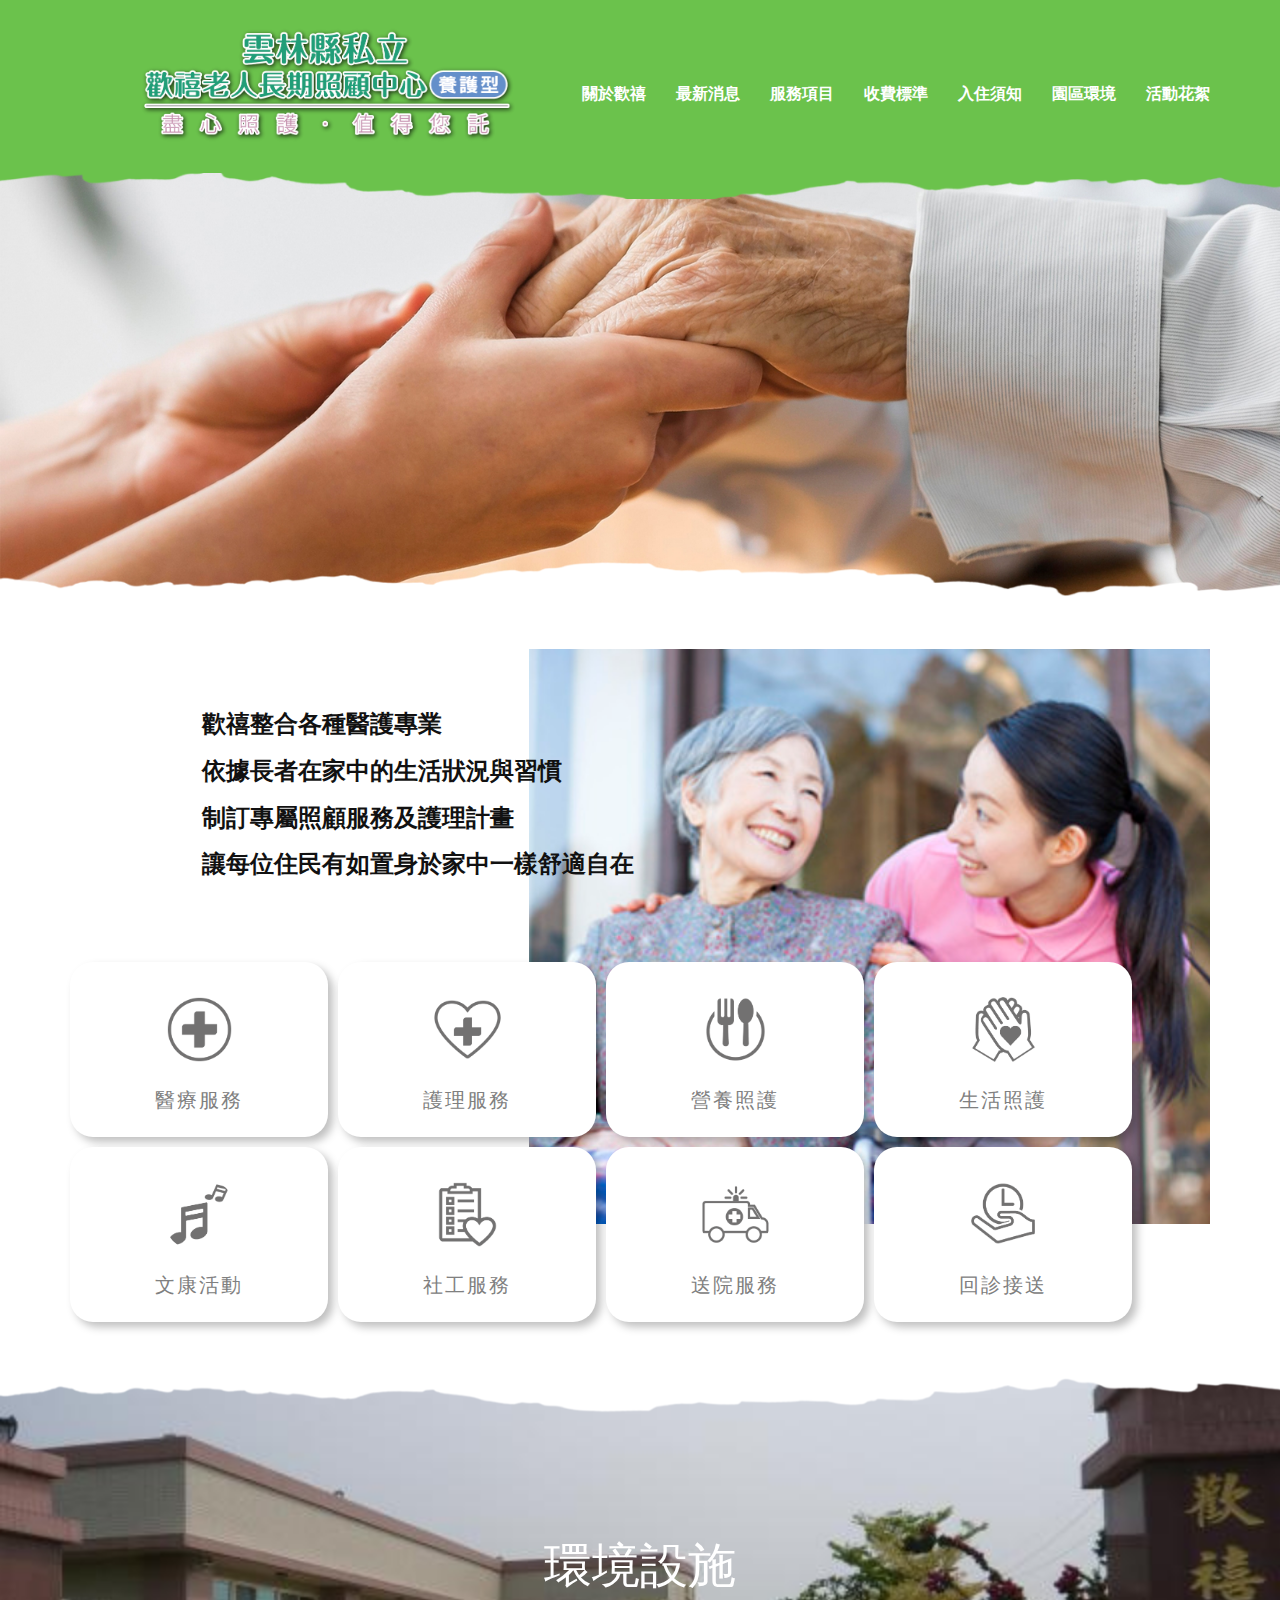
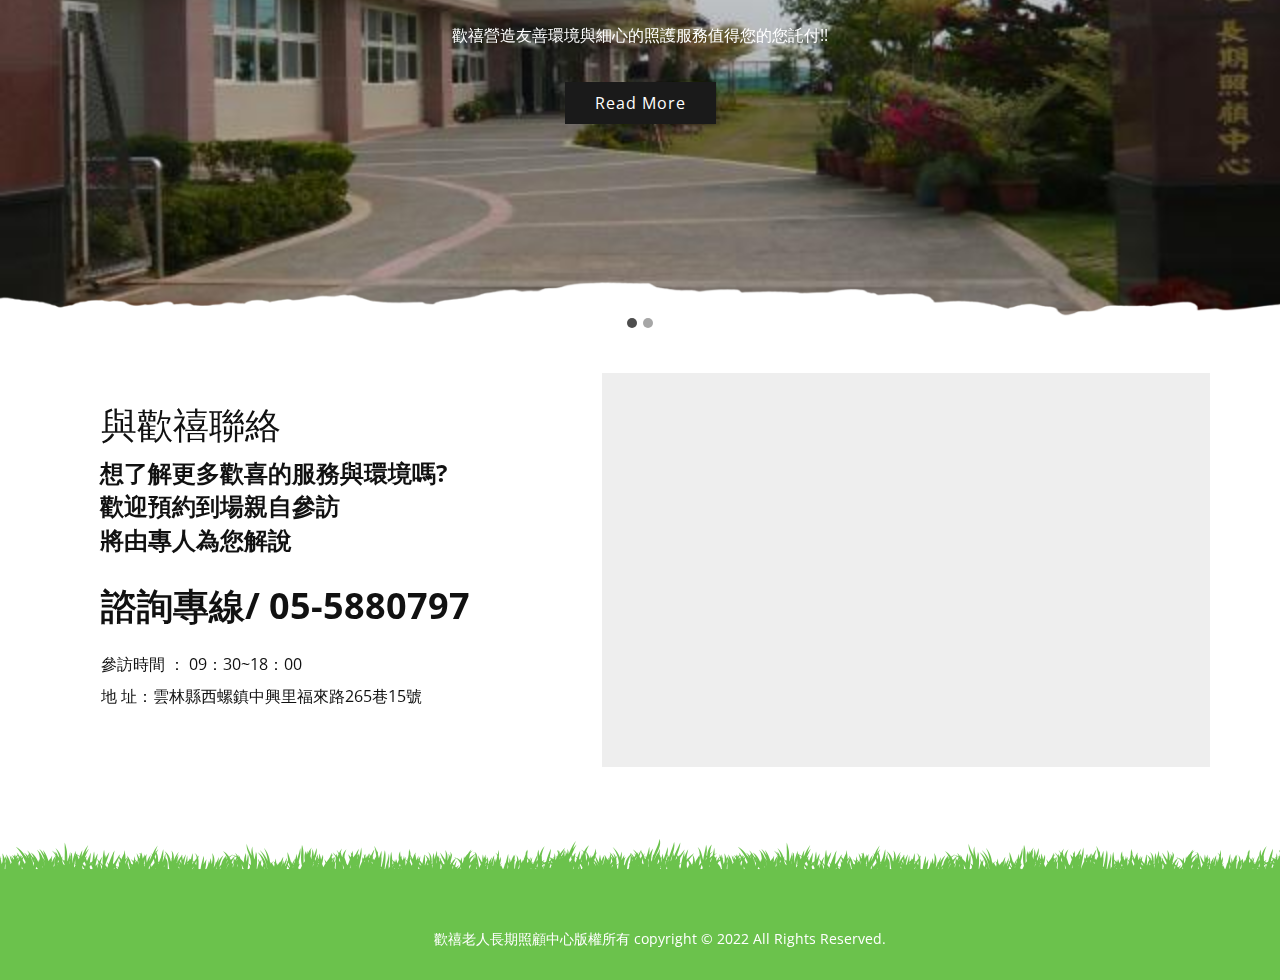
<file: hxdemo0301/index.html>
<!DOCTYPE html>
<html style="font-size: 16px;" lang="zh-Hant">
  <head>
    <meta name="viewport" content="width=device-width, initial-scale=1.0">
    <meta charset="utf-8">
    <meta name="keywords" content="Happy Days, How To Dress Well :&nbsp;The 15 Rules All Men Should Learn, 5 essential dress codes for men:">
    <meta name="description" content="">
    <meta name="page_type" content="np-template-header-footer-from-plugin">
    <title>Home</title>
    <link rel="stylesheet" href="nicepage.css" media="screen">
<link rel="stylesheet" href="Home.css" media="screen">
    <script class="u-script" type="text/javascript" src="jquery.js" defer=""></script>
    <script class="u-script" type="text/javascript" src="nicepage.js" defer=""></script>
    <meta name="generator" content="Nicepage 4.0.3, nicepage.com">
    <link id="u-theme-google-font" rel="stylesheet" href="https://fonts.googleapis.com/css?family=Roboto+Slab:100,200,300,400,500,600,700,800,900|Open+Sans:300,300i,400,400i,600,600i,700,700i,800,800i">
    
    
    
    
    
    <script type="application/ld+json">{
		"@context": "http://schema.org",
		"@type": "Organization",
		"name": "Site1",
		"logo": "images/_1.png"
}</script>
    <meta name="theme-color" content="#478ac9">
    <meta property="og:title" content="Home">
    <meta property="og:description" content="">
    <meta property="og:type" content="website">
  </head>
  <body data-home-page="Home.html" data-home-page-title="Home" class="u-body u-overlap"><header class=" u-clearfix u-header u-section-row-container" id="sec-f12d" data-animation-name="" data-animation-duration="0" data-animation-delay="0" data-animation-direction=""><div class="u-section-rows">
        <div class="u-align-center-lg u-align-center-md u-align-center-sm u-align-center-xs u-clearfix u-custom-color-5 u-section-row u-sticky u-sticky-9228 u-section-row-1" data-animation-name="" data-animation-duration="0" data-animation-delay="0" data-animation-direction="" id="sec-39ac">
          <div class="u-clearfix u-sheet u-sheet-1">
            <a href="Home.html" data-page-id="12229341" class="u-align-center-lg u-align-center-md u-align-center-sm u-align-center-xs u-image u-image-round u-logo u-radius-4 u-image-1" data-image-width="1009" data-image-height="316" data-animation-name="fadeIn" data-animation-duration="1750" data-animation-direction="Left" data-animation-delay="0" title="Home">
              <img src="images/歡禧長照-logo.png" class="u-logo-image u-logo-image-1">
            </a>
            <nav class="u-menu u-menu-dropdown u-offcanvas u-menu-1" data-responsive-from="LG">
              <div class="menu-collapse" style="font-size: 1rem; letter-spacing: 0px; font-weight: 700;">
                <a class="u-button-style u-custom-color u-custom-left-right-menu-spacing u-custom-padding-bottom u-custom-text-active-color u-custom-text-color u-custom-text-hover-color u-custom-top-bottom-menu-spacing u-nav-link u-text-active-palette-1-base u-text-hover-palette-2-base" href="#" style="font-size: calc(1em + 40px); height: 42px; padding: 20px 14px; color: rgb(255, 255, 255) !important;">
                  <svg class="u-svg-link" preserveAspectRatio="xMidYMin slice" viewBox="0 0 24 24" style=""><use xmlns:xlink="http://www.w3.org/1999/xlink" xlink:href="#svg-0295"></use></svg>
                  <svg class="u-svg-content" viewBox="0 0 24 24" id="svg-0295"><path class="heroicon-ui" d="M4 5h16a1 1 0 0 1 0 2H4a1 1 0 1 1 0-2zm0 6h16a1 1 0 0 1 0 2H4a1 1 0 0 1 0-2zm0 6h16a1 1 0 0 1 0 2H4a1 1 0 0 1 0-2z"></path></svg>
                </a>
              </div>
              <div class="u-custom-menu u-nav-container">
                <ul class="u-nav u-spacing-30 u-unstyled u-nav-1"><li class="u-nav-item"><a class="u-border-2 u-border-active-palette-3-light-3 u-border-hover-white u-border-no-left u-border-no-right u-border-no-top u-button-style u-nav-link u-text-active-palette-3-light-3 u-text-hover-palette-4-light-1" href="關於歡禧.html" style="padding: 10px 0px;">關於歡禧</a>
</li><li class="u-nav-item"><a class="u-border-2 u-border-active-palette-3-light-3 u-border-hover-white u-border-no-left u-border-no-right u-border-no-top u-button-style u-nav-link u-text-active-palette-3-light-3 u-text-hover-palette-4-light-1" href="最新消息.html" style="padding: 10px 0px;">最新消息</a>
</li><li class="u-nav-item"><a class="u-border-2 u-border-active-palette-3-light-3 u-border-hover-white u-border-no-left u-border-no-right u-border-no-top u-button-style u-nav-link u-text-active-palette-3-light-3 u-text-hover-palette-4-light-1" href="服務項目.html" style="padding: 10px 0px;">服務項目</a>
</li><li class="u-nav-item"><a class="u-border-2 u-border-active-palette-3-light-3 u-border-hover-white u-border-no-left u-border-no-right u-border-no-top u-button-style u-nav-link u-text-active-palette-3-light-3 u-text-hover-palette-4-light-1" href="收費標準.html" style="padding: 10px 0px;">收費標準</a>
</li><li class="u-nav-item"><a class="u-border-2 u-border-active-palette-3-light-3 u-border-hover-white u-border-no-left u-border-no-right u-border-no-top u-button-style u-nav-link u-text-active-palette-3-light-3 u-text-hover-palette-4-light-1" href="入住須知.html" style="padding: 10px 0px;">入住須知</a>
</li><li class="u-nav-item"><a class="u-border-2 u-border-active-palette-3-light-3 u-border-hover-white u-border-no-left u-border-no-right u-border-no-top u-button-style u-nav-link u-text-active-palette-3-light-3 u-text-hover-palette-4-light-1" href="園區環境.html" style="padding: 10px 0px;">園區環境</a>
</li><li class="u-nav-item"><a class="u-border-2 u-border-active-palette-3-light-3 u-border-hover-white u-border-no-left u-border-no-right u-border-no-top u-button-style u-nav-link u-text-active-palette-3-light-3 u-text-hover-palette-4-light-1" style="padding: 10px 0px;">活動花絮</a>
</li></ul>
              </div>
              <div class="u-custom-menu u-nav-container-collapse">
                <div class="u-container-style u-custom-color-5 u-inner-container-layout u-sidenav">
                  <div class="u-inner-container-layout u-sidenav-overflow">
                    <div class="u-menu-close"></div>
                    <ul class="u-align-center u-nav u-popupmenu-items u-unstyled u-nav-2"><li class="u-nav-item"><a class="u-button-style u-nav-link" href="關於歡禧.html" style="padding: 10px 0px;">關於歡禧</a>
</li><li class="u-nav-item"><a class="u-button-style u-nav-link" href="最新消息.html" style="padding: 10px 0px;">最新消息</a>
</li><li class="u-nav-item"><a class="u-button-style u-nav-link" href="服務項目.html" style="padding: 10px 0px;">服務項目</a>
</li><li class="u-nav-item"><a class="u-button-style u-nav-link" href="收費標準.html" style="padding: 10px 0px;">收費標準</a>
</li><li class="u-nav-item"><a class="u-button-style u-nav-link" href="入住須知.html" style="padding: 10px 0px;">入住須知</a>
</li><li class="u-nav-item"><a class="u-button-style u-nav-link" href="園區環境.html" style="padding: 10px 0px;">園區環境</a>
</li><li class="u-nav-item"><a class="u-button-style u-nav-link" style="padding: 10px 0px;">活動花絮</a>
</li></ul>
                  </div>
                </div>
                <div class="u-black u-menu-overlay u-opacity u-opacity-50"></div>
              </div>
            </nav>
          </div>
          
          
          
          
          
        </div>
        <div class="u-section-row u-section-row-2" id="sec-6680">
          
          
          
          
          
        </div>
      </div></header>
    <section class="u-align-center-sm u-align-center-xs u-align-left-lg u-align-left-md u-align-left-xl u-clearfix u-image u-section-1" id="carousel_658d" data-image-width="1600" data-image-height="779">
      <img class="u-expanded-width u-flip-horizontal u-flip-vertical u-image u-image-default u-image-1" src="images/550f8b84-5233-e924-b576-051748ea5f88.png" alt="" data-image-width="1484" data-image-height="79">
      <img class="u-expanded-width u-image u-image-default u-image-2" src="images/02.png" alt="" data-image-width="1484" data-image-height="79">
    </section>
    <section class="u-clearfix u-white u-section-2" id="carousel_e9dd">
      <div class="u-clearfix u-sheet u-sheet-1">
        <img src="images/Downloader.la-61ed2a94f2a0d.jpg" alt="" class="u-image u-image-default u-image-1" data-image-width="600" data-image-height="399">
        <div class="u-container-style u-group u-shape-rectangle u-group-1">
          <div class="u-container-layout u-container-layout-1">
            <div class="u-align-left u-container-style u-expanded-width-xs u-group u-group-2">
              <div class="u-container-layout u-valign-middle-sm u-valign-middle-xs u-container-layout-2">
                <h2 class="u-text u-text-1">
                  <span style="font-size: 1.5rem;">歡禧整合各種醫護專業<br>依據長者在家中的生活狀況與習慣<br>制訂專屬照顧服務及護理計畫<br> 讓每位住民有如置身於家中一樣舒適自在
                  </span>
                </h2>
              </div>
            </div>
          </div>
        </div>
        <div class="u-list u-list-1">
          <div class="u-repeater u-repeater-1">
            <div class="u-container-style u-list-item u-radius-23 u-repeater-item u-shape-round u-white u-list-item-1">
              <div class="u-container-layout u-similar-container u-valign-top u-container-layout-3"><span class="u-file-icon u-icon u-icon-circle u-text-palette-1-base u-icon-1"><img src="images/icon-02.png" alt=""></span>
                <h5 class="u-align-center u-text u-text-grey-50 u-text-2">醫療服務</h5>
              </div>
            </div>
            <div class="u-align-center u-container-style u-list-item u-radius-23 u-repeater-item u-shape-round u-white u-list-item-2">
              <div class="u-container-layout u-similar-container u-valign-top u-container-layout-4"><span class="u-file-icon u-icon u-icon-circle u-text-palette-1-base u-icon-2"><img src="images/icon-03.png" alt=""></span>
                <h5 class="u-align-center u-text u-text-grey-50 u-text-3">護理服務</h5>
              </div>
            </div>
            <div class="u-align-center u-container-style u-list-item u-radius-23 u-repeater-item u-shape-round u-white u-list-item-3">
              <div class="u-container-layout u-similar-container u-valign-top u-container-layout-5"><span class="u-file-icon u-icon u-icon-circle u-text-palette-1-base u-icon-3"><img src="images/icon-04.png" alt=""></span>
                <h5 class="u-align-center u-text u-text-grey-50 u-text-4">營養照護</h5>
              </div>
            </div>
            <div class="u-align-center u-container-style u-list-item u-radius-23 u-repeater-item u-shape-round u-white u-list-item-4">
              <div class="u-container-layout u-similar-container u-valign-top u-container-layout-6"><span class="u-file-icon u-icon u-icon-circle u-text-palette-1-base u-icon-4"><img src="images/icon-05.png" alt=""></span>
                <h5 class="u-align-center u-text u-text-grey-50 u-text-5">生活照護</h5>
              </div>
            </div>
            <div class="u-container-style u-list-item u-radius-23 u-repeater-item u-shape-round u-white u-list-item-5">
              <div class="u-container-layout u-similar-container u-valign-top u-container-layout-7"><span class="u-file-icon u-icon u-icon-circle u-text-palette-1-base u-icon-5"><img src="images/icon-08.png" alt=""></span>
                <h5 class="u-align-center u-text u-text-grey-50 u-text-6"> 文康活動</h5>
              </div>
            </div>
            <div class="u-align-center u-container-style u-list-item u-radius-23 u-repeater-item u-shape-round u-white u-list-item-6">
              <div class="u-container-layout u-similar-container u-valign-top u-container-layout-8"><span class="u-file-icon u-icon u-icon-circle u-text-palette-1-base u-icon-6"><img src="images/icon-06.png" alt=""></span>
                <h5 class="u-align-center u-text u-text-grey-50 u-text-7">社工服務</h5>
              </div>
            </div>
            <div class="u-align-center u-container-style u-list-item u-radius-23 u-repeater-item u-shape-round u-white u-list-item-7">
              <div class="u-container-layout u-similar-container u-valign-top u-container-layout-9"><span class="u-file-icon u-icon u-icon-circle u-text-palette-1-base u-icon-7"><img src="images/icon-10-12.png" alt=""></span>
                <h5 class="u-align-center u-text u-text-grey-50 u-text-8">送院服務</h5>
              </div>
            </div>
            <div class="u-align-center u-container-style u-list-item u-radius-23 u-repeater-item u-shape-round u-white u-list-item-8">
              <div class="u-container-layout u-similar-container u-valign-top u-container-layout-10"><span class="u-file-icon u-icon u-icon-circle u-text-palette-1-base u-icon-8"><img src="images/icon-09.png" alt=""></span>
                <h5 class="u-align-center u-text u-text-grey-50 u-text-9">回診接送</h5>
              </div>
            </div>
          </div>
        </div>
      </div>
    </section>
    <section class="u-clearfix u-section-3" id="sec-097e">
      <div class="u-carousel u-expanded-width u-gallery u-gallery-slider u-layout-carousel u-lightbox u-no-transition u-show-text-none u-gallery-1" data-interval="5000" data-u-ride="carousel" id="carousel-aff1">
        <ol class="u-absolute-hcenter u-carousel-indicators u-carousel-indicators-1">
          <li data-u-target="#carousel-aff1" data-u-slide-to="0" class="u-active u-grey-70 u-shape-circle" style="width: 10px; height: 10px;"></li>
          <li data-u-target="#carousel-aff1" data-u-slide-to="1" class="u-grey-70 u-shape-circle" style="width: 10px; height: 10px;"></li>
        </ol>
        <div class="u-carousel-inner u-gallery-inner" role="listbox">
          <div class="u-active u-carousel-item u-gallery-item u-carousel-item-1">
            <div class="u-back-slide" data-image-width="640" data-image-height="425">
              <img class="u-back-image u-expanded" src="images/aboutus0.jpg">
            </div>
            <div class="u-align-center u-over-slide u-shading u-valign-bottom u-over-slide-1">
              <h3 class="u-gallery-heading">Sample Title</h3>
              <p class="u-gallery-text" style="margin-top: 14px;">Sample Text</p>
            </div>
          </div>
          <div class="u-carousel-item u-gallery-item u-carousel-item-2">
            <div class="u-back-slide" data-image-width="1080" data-image-height="608">
              <img class="u-back-image u-expanded u-back-image-2" src="images/2018-09-22.jpg">
            </div>
            <div class="u-align-center u-over-slide u-shading u-valign-bottom u-over-slide-2">
              <h3 class="u-gallery-heading">Sample Title</h3>
              <p class="u-gallery-text" style="margin-top: 14px;">Sample Text</p>
            </div>
          </div>
        </div>
        <a class="u-absolute-vcenter u-carousel-control u-carousel-control-prev u-grey-70 u-hidden u-icon-circle u-opacity u-opacity-70 u-spacing-10 u-text-white u-carousel-control-1" href="#carousel-aff1" role="button" data-u-slide="prev">
          <span aria-hidden="true">
            <svg viewBox="0 0 451.847 451.847"><path d="M97.141,225.92c0-8.095,3.091-16.192,9.259-22.366L300.689,9.27c12.359-12.359,32.397-12.359,44.751,0
c12.354,12.354,12.354,32.388,0,44.748L173.525,225.92l171.903,171.909c12.354,12.354,12.354,32.391,0,44.744
c-12.354,12.365-32.386,12.365-44.745,0l-194.29-194.281C100.226,242.115,97.141,234.018,97.141,225.92z"></path></svg>
          </span>
          <span class="sr-only">
            <svg viewBox="0 0 451.847 451.847"><path d="M97.141,225.92c0-8.095,3.091-16.192,9.259-22.366L300.689,9.27c12.359-12.359,32.397-12.359,44.751,0
c12.354,12.354,12.354,32.388,0,44.748L173.525,225.92l171.903,171.909c12.354,12.354,12.354,32.391,0,44.744
c-12.354,12.365-32.386,12.365-44.745,0l-194.29-194.281C100.226,242.115,97.141,234.018,97.141,225.92z"></path></svg>
          </span>
        </a>
        <a class="u-absolute-vcenter u-carousel-control u-carousel-control-next u-grey-70 u-hidden u-icon-circle u-opacity u-opacity-70 u-spacing-10 u-text-white u-carousel-control-2" href="#carousel-aff1" role="button" data-u-slide="next">
          <span aria-hidden="true">
            <svg viewBox="0 0 451.846 451.847"><path d="M345.441,248.292L151.154,442.573c-12.359,12.365-32.397,12.365-44.75,0c-12.354-12.354-12.354-32.391,0-44.744
L278.318,225.92L106.409,54.017c-12.354-12.359-12.354-32.394,0-44.748c12.354-12.359,32.391-12.359,44.75,0l194.287,194.284
c6.177,6.18,9.262,14.271,9.262,22.366C354.708,234.018,351.617,242.115,345.441,248.292z"></path></svg>
          </span>
          <span class="sr-only">
            <svg viewBox="0 0 451.846 451.847"><path d="M345.441,248.292L151.154,442.573c-12.359,12.365-32.397,12.365-44.75,0c-12.354-12.354-12.354-32.391,0-44.744
L278.318,225.92L106.409,54.017c-12.354-12.359-12.354-32.394,0-44.748c12.354-12.359,32.391-12.359,44.75,0l194.287,194.284
c6.177,6.18,9.262,14.271,9.262,22.366C354.708,234.018,351.617,242.115,345.441,248.292z"></path></svg>
          </span>
        </a>
      </div>
      <a href="#" class="u-btn u-button-style u-grey-90 u-btn-1">Read More</a>
      <img class="u-expanded-width u-flip-vertical u-image u-image-default u-image-1" src="images/02.png" alt="" data-image-width="1484" data-image-height="79">
      <h2 class="u-align-center u-custom-font u-font-arial u-text u-text-default u-text-white u-text-1">環境設施</h2>
      <p class="u-align-center u-text u-text-white u-text-2">歡禧營造友善環境與細心的照護服務值得您的您託付!!</p>
      <img class="u-expanded-width u-image u-image-default u-image-2" src="images/02.png" alt="" data-image-width="1484" data-image-height="79">
    </section>
    <section class="u-align-center u-clearfix u-valign-bottom-sm u-valign-bottom-xs u-section-4" id="carousel_9492">
      <div class="u-clearfix u-gutter-0 u-layout-wrap u-layout-wrap-1">
        <div class="u-gutter-0 u-layout">
          <div class="u-layout-row">
            <div class="u-container-style u-layout-cell u-size-28-lg u-size-28-xl u-size-31-md u-size-31-sm u-size-31-xs u-layout-cell-1">
              <div class="u-container-layout u-container-layout-1">
                <h2 class="u-text u-text-default u-text-1">與歡禧聯絡</h2>
                <h6 class="u-custom-font u-text u-text-font u-text-2">想了解更多歡喜的服務與環境嗎?<br>歡迎預約到場親自參訪<br>將由專人為您解說
                </h6>
                <h6 class="u-custom-font u-text u-text-font u-text-3"> 諮詢專線/ 05-5880797</h6>
                <p class="u-text u-text-4">參訪時間 ：
         09：30~18：00 <br>地 址：雲林縣西螺鎮中興里福來路265巷15號&nbsp;
                </p>
              </div>
            </div>
            <div class="u-container-style u-layout-cell u-size-29-md u-size-29-sm u-size-29-xs u-size-32-lg u-size-32-xl u-layout-cell-2">
              <div class="u-container-layout u-container-layout-2">
                <div class="u-expanded u-grey-light-2 u-map">
                  <div class="embed-responsive">
                    <iframe src="https://www.google.com/maps/embed?pb=!1m14!1m8!1m3!1d14602.620204694404!2d120.448245!3d23.7952949!3m2!1i1024!2i768!4f13.1!3m3!1m2!1s0x0%3A0xf10e0c40b2f953a8!2z6Zuy5p6X57ij56eB56uL5q2h56an6ICB5Lq66ZW35pyf54Wn6aGn5Lit5b-D77yI6aSK6K235Z6L77yJ!5e0!3m2!1szh-TW!2stw!4v1646152434683!5m2!1szh-TW!2stw" width="600" height="450" style="border:0;" allowfullscreen="" loading="lazy"></iframe>
                  </div>
                </div>
              </div>
            </div>
          </div>
        </div>
      </div>
      <img class="u-expanded-width u-image u-image-1" src="images/-1.png" data-image-width="1440" data-image-height="96">
      <img class="u-image u-image-default u-preserve-proportions u-image-2" src="images/83935989-eb3d-705c-a027-dcf674a4ba22.png" alt="" data-image-width="242" data-image-height="242" data-animation-name="slideIn" data-animation-duration="1000" data-animation-direction="Right">
    </section>
    
    
    <footer class="u-align-center u-clearfix u-custom-color-5 u-footer u-footer" id="sec-b0d8"><div class="u-clearfix u-sheet u-sheet-1">
        <p class="u-align-center-sm u-align-center-xs u-small-text u-text u-text-variant u-text-1"> 歡禧老人長期照顧中心版權所有 copyright © 2022 All Rights Reserved.</p>
      </div></footer>
<span style="height: 64px; width: 64px; margin-left: 0px; margin-right: auto; margin-top: 0px; background-image: none; right: 20px; bottom: 20px" class="u-back-to-top u-icon u-icon-circle u-opacity u-opacity-85 u-palette-5-light-1 u-spacing-15" data-href="#">
<svg class="u-svg-link" preserveAspectRatio="xMidYMin slice" viewBox="0 0 551.13 551.13"><use xmlns:xlink="http://www.w3.org/1999/xlink" xlink:href="#svg-1d98"></use></svg>
        <svg class="u-svg-content" enable-background="new 0 0 551.13 551.13" viewBox="0 0 551.13 551.13" xmlns="http://www.w3.org/2000/svg" id="svg-1d98"><path d="m275.565 189.451 223.897 223.897h51.668l-275.565-275.565-275.565 275.565h51.668z"></path></svg>
    </span>
  </body>
</html>
</file>
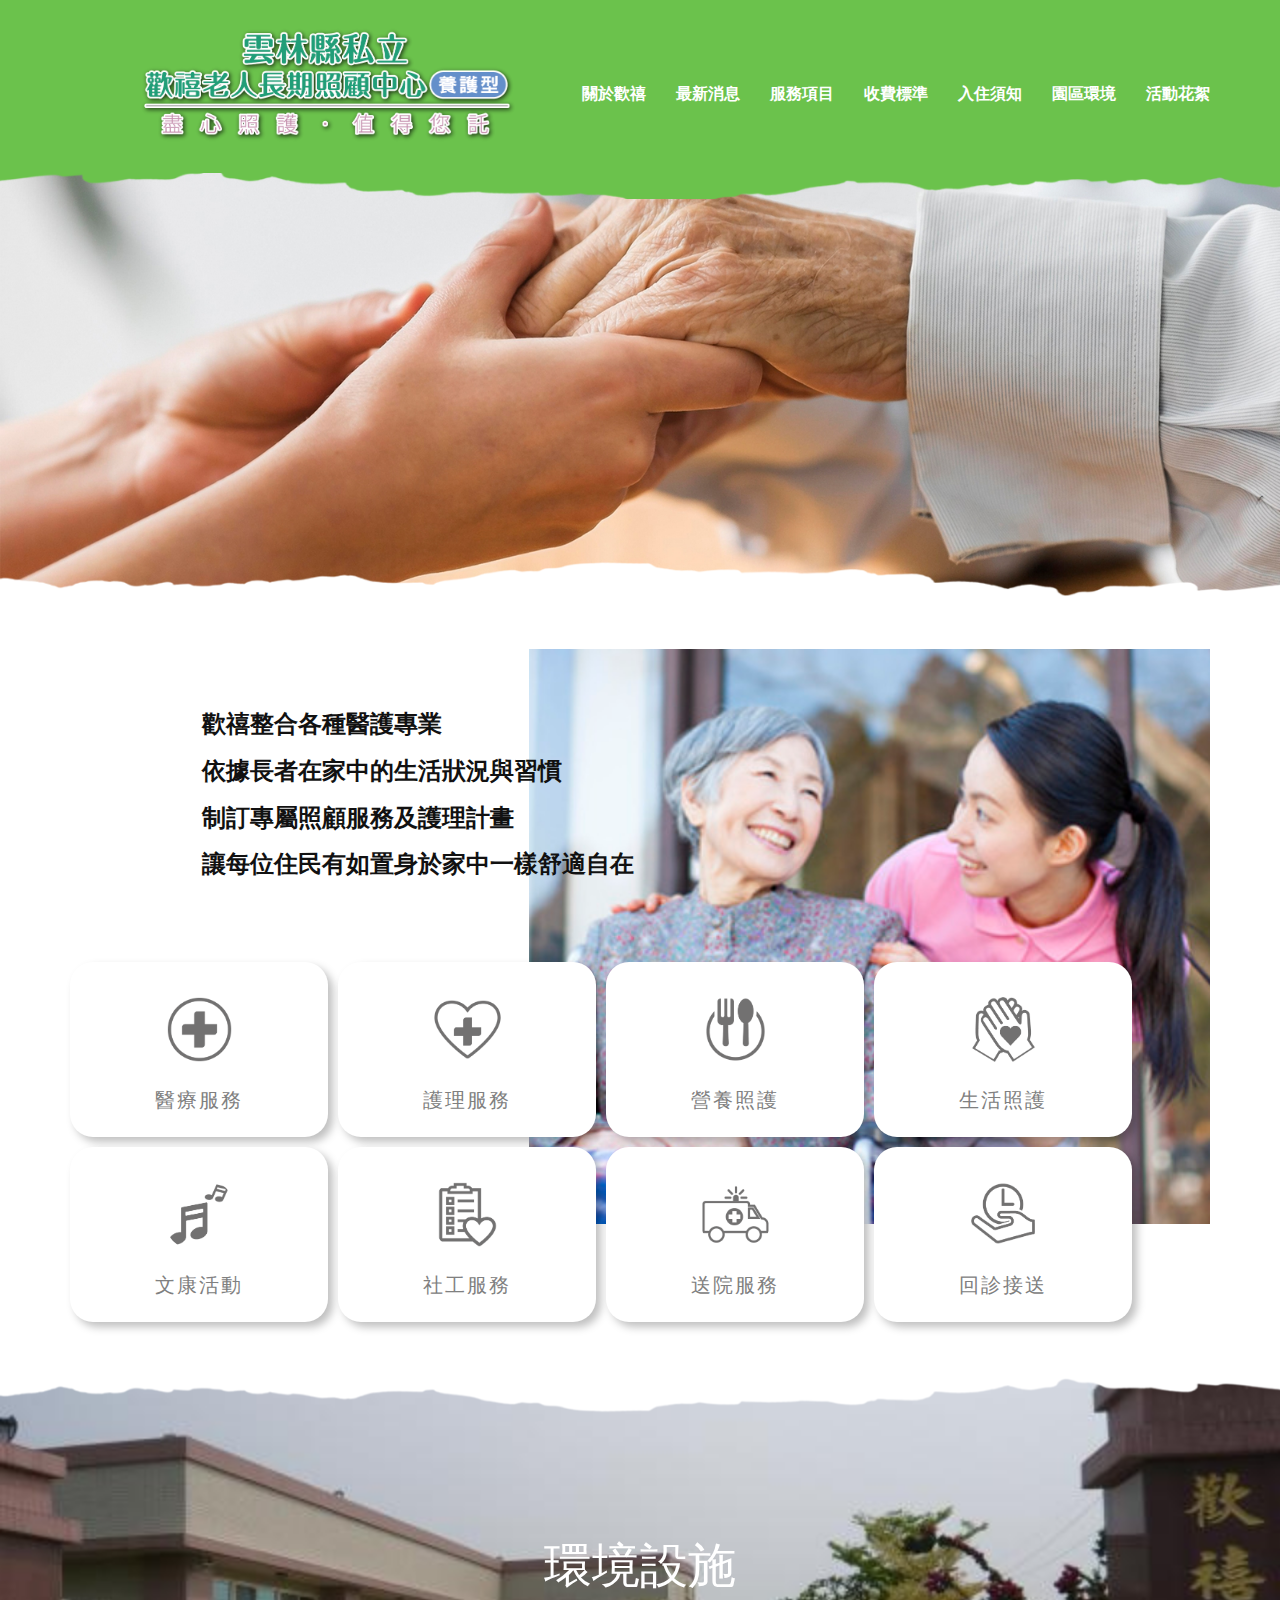
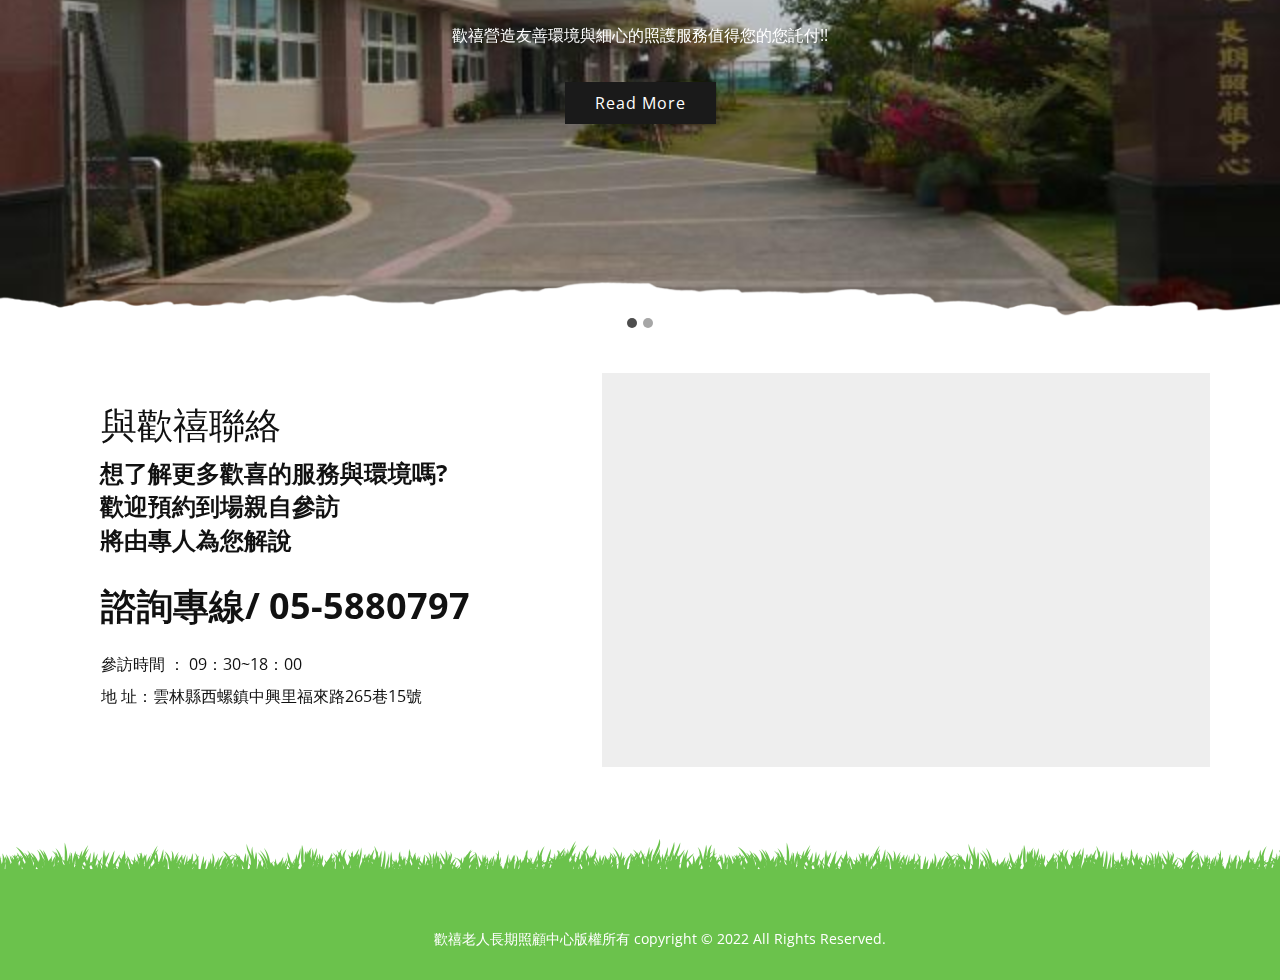
<file: hxdemo0301/Home.html>
<!DOCTYPE html>
<html style="font-size: 16px;" lang="zh-Hant">
  <head>
    <meta name="viewport" content="width=device-width, initial-scale=1.0">
    <meta charset="utf-8">
    <meta name="keywords" content="Happy Days, How To Dress Well :&nbsp;The 15 Rules All Men Should Learn, 5 essential dress codes for men:">
    <meta name="description" content="">
    <meta name="page_type" content="np-template-header-footer-from-plugin">
    <title>Home</title>
    <link rel="stylesheet" href="nicepage.css" media="screen">
<link rel="stylesheet" href="Home.css" media="screen">
    <script class="u-script" type="text/javascript" src="jquery.js" defer=""></script>
    <script class="u-script" type="text/javascript" src="nicepage.js" defer=""></script>
    <meta name="generator" content="Nicepage 4.0.3, nicepage.com">
    <link id="u-theme-google-font" rel="stylesheet" href="https://fonts.googleapis.com/css?family=Roboto+Slab:100,200,300,400,500,600,700,800,900|Open+Sans:300,300i,400,400i,600,600i,700,700i,800,800i">
    
    
    
    
    
    <script type="application/ld+json">{
		"@context": "http://schema.org",
		"@type": "Organization",
		"name": "Site1",
		"logo": "images/_1.png"
}</script>
    <meta name="theme-color" content="#478ac9">
    <meta property="og:title" content="Home">
    <meta property="og:description" content="">
    <meta property="og:type" content="website">
  </head>
  <body class="u-body u-overlap"><header class=" u-clearfix u-header u-section-row-container" id="sec-f12d" data-animation-name="" data-animation-duration="0" data-animation-delay="0" data-animation-direction=""><div class="u-section-rows">
        <div class="u-align-center-lg u-align-center-md u-align-center-sm u-align-center-xs u-clearfix u-custom-color-5 u-section-row u-sticky u-sticky-9228 u-section-row-1" data-animation-name="" data-animation-duration="0" data-animation-delay="0" data-animation-direction="" id="sec-39ac">
          <div class="u-clearfix u-sheet u-sheet-1">
            <a href="Home.html" data-page-id="12229341" class="u-align-center-lg u-align-center-md u-align-center-sm u-align-center-xs u-image u-image-round u-logo u-radius-4 u-image-1" data-image-width="1009" data-image-height="316" data-animation-name="fadeIn" data-animation-duration="1750" data-animation-direction="Left" data-animation-delay="0" title="Home">
              <img src="images/歡禧長照-logo.png" class="u-logo-image u-logo-image-1">
            </a>
            <nav class="u-menu u-menu-dropdown u-offcanvas u-menu-1" data-responsive-from="LG">
              <div class="menu-collapse" style="font-size: 1rem; letter-spacing: 0px; font-weight: 700;">
                <a class="u-button-style u-custom-color u-custom-left-right-menu-spacing u-custom-padding-bottom u-custom-text-active-color u-custom-text-color u-custom-text-hover-color u-custom-top-bottom-menu-spacing u-nav-link u-text-active-palette-1-base u-text-hover-palette-2-base" href="#" style="font-size: calc(1em + 40px); height: 42px; padding: 20px 14px; color: rgb(255, 255, 255) !important;">
                  <svg class="u-svg-link" preserveAspectRatio="xMidYMin slice" viewBox="0 0 24 24" style=""><use xmlns:xlink="http://www.w3.org/1999/xlink" xlink:href="#svg-0295"></use></svg>
                  <svg class="u-svg-content" viewBox="0 0 24 24" id="svg-0295"><path class="heroicon-ui" d="M4 5h16a1 1 0 0 1 0 2H4a1 1 0 1 1 0-2zm0 6h16a1 1 0 0 1 0 2H4a1 1 0 0 1 0-2zm0 6h16a1 1 0 0 1 0 2H4a1 1 0 0 1 0-2z"></path></svg>
                </a>
              </div>
              <div class="u-custom-menu u-nav-container">
                <ul class="u-nav u-spacing-30 u-unstyled u-nav-1"><li class="u-nav-item"><a class="u-border-2 u-border-active-palette-3-light-3 u-border-hover-white u-border-no-left u-border-no-right u-border-no-top u-button-style u-nav-link u-text-active-palette-3-light-3 u-text-hover-palette-4-light-1" href="關於歡禧.html" style="padding: 10px 0px;">關於歡禧</a>
</li><li class="u-nav-item"><a class="u-border-2 u-border-active-palette-3-light-3 u-border-hover-white u-border-no-left u-border-no-right u-border-no-top u-button-style u-nav-link u-text-active-palette-3-light-3 u-text-hover-palette-4-light-1" href="最新消息.html" style="padding: 10px 0px;">最新消息</a>
</li><li class="u-nav-item"><a class="u-border-2 u-border-active-palette-3-light-3 u-border-hover-white u-border-no-left u-border-no-right u-border-no-top u-button-style u-nav-link u-text-active-palette-3-light-3 u-text-hover-palette-4-light-1" href="服務項目.html" style="padding: 10px 0px;">服務項目</a>
</li><li class="u-nav-item"><a class="u-border-2 u-border-active-palette-3-light-3 u-border-hover-white u-border-no-left u-border-no-right u-border-no-top u-button-style u-nav-link u-text-active-palette-3-light-3 u-text-hover-palette-4-light-1" href="收費標準.html" style="padding: 10px 0px;">收費標準</a>
</li><li class="u-nav-item"><a class="u-border-2 u-border-active-palette-3-light-3 u-border-hover-white u-border-no-left u-border-no-right u-border-no-top u-button-style u-nav-link u-text-active-palette-3-light-3 u-text-hover-palette-4-light-1" href="入住須知.html" style="padding: 10px 0px;">入住須知</a>
</li><li class="u-nav-item"><a class="u-border-2 u-border-active-palette-3-light-3 u-border-hover-white u-border-no-left u-border-no-right u-border-no-top u-button-style u-nav-link u-text-active-palette-3-light-3 u-text-hover-palette-4-light-1" href="園區環境.html" style="padding: 10px 0px;">園區環境</a>
</li><li class="u-nav-item"><a class="u-border-2 u-border-active-palette-3-light-3 u-border-hover-white u-border-no-left u-border-no-right u-border-no-top u-button-style u-nav-link u-text-active-palette-3-light-3 u-text-hover-palette-4-light-1" style="padding: 10px 0px;">活動花絮</a>
</li></ul>
              </div>
              <div class="u-custom-menu u-nav-container-collapse">
                <div class="u-container-style u-custom-color-5 u-inner-container-layout u-sidenav">
                  <div class="u-inner-container-layout u-sidenav-overflow">
                    <div class="u-menu-close"></div>
                    <ul class="u-align-center u-nav u-popupmenu-items u-unstyled u-nav-2"><li class="u-nav-item"><a class="u-button-style u-nav-link" href="關於歡禧.html" style="padding: 10px 0px;">關於歡禧</a>
</li><li class="u-nav-item"><a class="u-button-style u-nav-link" href="最新消息.html" style="padding: 10px 0px;">最新消息</a>
</li><li class="u-nav-item"><a class="u-button-style u-nav-link" href="服務項目.html" style="padding: 10px 0px;">服務項目</a>
</li><li class="u-nav-item"><a class="u-button-style u-nav-link" href="收費標準.html" style="padding: 10px 0px;">收費標準</a>
</li><li class="u-nav-item"><a class="u-button-style u-nav-link" href="入住須知.html" style="padding: 10px 0px;">入住須知</a>
</li><li class="u-nav-item"><a class="u-button-style u-nav-link" href="園區環境.html" style="padding: 10px 0px;">園區環境</a>
</li><li class="u-nav-item"><a class="u-button-style u-nav-link" style="padding: 10px 0px;">活動花絮</a>
</li></ul>
                  </div>
                </div>
                <div class="u-black u-menu-overlay u-opacity u-opacity-50"></div>
              </div>
            </nav>
          </div>
          
          
          
          
          
        </div>
        <div class="u-section-row u-section-row-2" id="sec-6680">
          
          
          
          
          
        </div>
      </div></header>
    <section class="u-align-center-sm u-align-center-xs u-align-left-lg u-align-left-md u-align-left-xl u-clearfix u-image u-section-1" id="carousel_658d" data-image-width="1600" data-image-height="779">
      <img class="u-expanded-width u-flip-horizontal u-flip-vertical u-image u-image-default u-image-1" src="images/550f8b84-5233-e924-b576-051748ea5f88.png" alt="" data-image-width="1484" data-image-height="79">
      <img class="u-expanded-width u-image u-image-default u-image-2" src="images/02.png" alt="" data-image-width="1484" data-image-height="79">
    </section>
    <section class="u-clearfix u-white u-section-2" id="carousel_e9dd">
      <div class="u-clearfix u-sheet u-sheet-1">
        <img src="images/Downloader.la-61ed2a94f2a0d.jpg" alt="" class="u-image u-image-default u-image-1" data-image-width="600" data-image-height="399">
        <div class="u-container-style u-group u-shape-rectangle u-group-1">
          <div class="u-container-layout u-container-layout-1">
            <div class="u-align-left u-container-style u-expanded-width-xs u-group u-group-2">
              <div class="u-container-layout u-valign-middle-sm u-valign-middle-xs u-container-layout-2">
                <h2 class="u-text u-text-1">
                  <span style="font-size: 1.5rem;">歡禧整合各種醫護專業<br>依據長者在家中的生活狀況與習慣<br>制訂專屬照顧服務及護理計畫<br> 讓每位住民有如置身於家中一樣舒適自在
                  </span>
                </h2>
              </div>
            </div>
          </div>
        </div>
        <div class="u-list u-list-1">
          <div class="u-repeater u-repeater-1">
            <div class="u-container-style u-list-item u-radius-23 u-repeater-item u-shape-round u-white u-list-item-1">
              <div class="u-container-layout u-similar-container u-valign-top u-container-layout-3"><span class="u-file-icon u-icon u-icon-circle u-text-palette-1-base u-icon-1"><img src="images/icon-02.png" alt=""></span>
                <h5 class="u-align-center u-text u-text-grey-50 u-text-2">醫療服務</h5>
              </div>
            </div>
            <div class="u-align-center u-container-style u-list-item u-radius-23 u-repeater-item u-shape-round u-white u-list-item-2">
              <div class="u-container-layout u-similar-container u-valign-top u-container-layout-4"><span class="u-file-icon u-icon u-icon-circle u-text-palette-1-base u-icon-2"><img src="images/icon-03.png" alt=""></span>
                <h5 class="u-align-center u-text u-text-grey-50 u-text-3">護理服務</h5>
              </div>
            </div>
            <div class="u-align-center u-container-style u-list-item u-radius-23 u-repeater-item u-shape-round u-white u-list-item-3">
              <div class="u-container-layout u-similar-container u-valign-top u-container-layout-5"><span class="u-file-icon u-icon u-icon-circle u-text-palette-1-base u-icon-3"><img src="images/icon-04.png" alt=""></span>
                <h5 class="u-align-center u-text u-text-grey-50 u-text-4">營養照護</h5>
              </div>
            </div>
            <div class="u-align-center u-container-style u-list-item u-radius-23 u-repeater-item u-shape-round u-white u-list-item-4">
              <div class="u-container-layout u-similar-container u-valign-top u-container-layout-6"><span class="u-file-icon u-icon u-icon-circle u-text-palette-1-base u-icon-4"><img src="images/icon-05.png" alt=""></span>
                <h5 class="u-align-center u-text u-text-grey-50 u-text-5">生活照護</h5>
              </div>
            </div>
            <div class="u-container-style u-list-item u-radius-23 u-repeater-item u-shape-round u-white u-list-item-5">
              <div class="u-container-layout u-similar-container u-valign-top u-container-layout-7"><span class="u-file-icon u-icon u-icon-circle u-text-palette-1-base u-icon-5"><img src="images/icon-08.png" alt=""></span>
                <h5 class="u-align-center u-text u-text-grey-50 u-text-6"> 文康活動</h5>
              </div>
            </div>
            <div class="u-align-center u-container-style u-list-item u-radius-23 u-repeater-item u-shape-round u-white u-list-item-6">
              <div class="u-container-layout u-similar-container u-valign-top u-container-layout-8"><span class="u-file-icon u-icon u-icon-circle u-text-palette-1-base u-icon-6"><img src="images/icon-06.png" alt=""></span>
                <h5 class="u-align-center u-text u-text-grey-50 u-text-7">社工服務</h5>
              </div>
            </div>
            <div class="u-align-center u-container-style u-list-item u-radius-23 u-repeater-item u-shape-round u-white u-list-item-7">
              <div class="u-container-layout u-similar-container u-valign-top u-container-layout-9"><span class="u-file-icon u-icon u-icon-circle u-text-palette-1-base u-icon-7"><img src="images/icon-10-12.png" alt=""></span>
                <h5 class="u-align-center u-text u-text-grey-50 u-text-8">送院服務</h5>
              </div>
            </div>
            <div class="u-align-center u-container-style u-list-item u-radius-23 u-repeater-item u-shape-round u-white u-list-item-8">
              <div class="u-container-layout u-similar-container u-valign-top u-container-layout-10"><span class="u-file-icon u-icon u-icon-circle u-text-palette-1-base u-icon-8"><img src="images/icon-09.png" alt=""></span>
                <h5 class="u-align-center u-text u-text-grey-50 u-text-9">回診接送</h5>
              </div>
            </div>
          </div>
        </div>
      </div>
    </section>
    <section class="u-clearfix u-section-3" id="sec-097e">
      <div class="u-carousel u-expanded-width u-gallery u-gallery-slider u-layout-carousel u-lightbox u-no-transition u-show-text-none u-gallery-1" data-interval="5000" data-u-ride="carousel" id="carousel-aff1">
        <ol class="u-absolute-hcenter u-carousel-indicators u-carousel-indicators-1">
          <li data-u-target="#carousel-aff1" data-u-slide-to="0" class="u-active u-grey-70 u-shape-circle" style="width: 10px; height: 10px;"></li>
          <li data-u-target="#carousel-aff1" data-u-slide-to="1" class="u-grey-70 u-shape-circle" style="width: 10px; height: 10px;"></li>
        </ol>
        <div class="u-carousel-inner u-gallery-inner" role="listbox">
          <div class="u-active u-carousel-item u-gallery-item u-carousel-item-1">
            <div class="u-back-slide" data-image-width="640" data-image-height="425">
              <img class="u-back-image u-expanded" src="images/aboutus0.jpg">
            </div>
            <div class="u-align-center u-over-slide u-shading u-valign-bottom u-over-slide-1">
              <h3 class="u-gallery-heading">Sample Title</h3>
              <p class="u-gallery-text" style="margin-top: 14px;">Sample Text</p>
            </div>
          </div>
          <div class="u-carousel-item u-gallery-item u-carousel-item-2">
            <div class="u-back-slide" data-image-width="1080" data-image-height="608">
              <img class="u-back-image u-expanded u-back-image-2" src="images/2018-09-22.jpg">
            </div>
            <div class="u-align-center u-over-slide u-shading u-valign-bottom u-over-slide-2">
              <h3 class="u-gallery-heading">Sample Title</h3>
              <p class="u-gallery-text" style="margin-top: 14px;">Sample Text</p>
            </div>
          </div>
        </div>
        <a class="u-absolute-vcenter u-carousel-control u-carousel-control-prev u-grey-70 u-hidden u-icon-circle u-opacity u-opacity-70 u-spacing-10 u-text-white u-carousel-control-1" href="#carousel-aff1" role="button" data-u-slide="prev">
          <span aria-hidden="true">
            <svg viewBox="0 0 451.847 451.847"><path d="M97.141,225.92c0-8.095,3.091-16.192,9.259-22.366L300.689,9.27c12.359-12.359,32.397-12.359,44.751,0
c12.354,12.354,12.354,32.388,0,44.748L173.525,225.92l171.903,171.909c12.354,12.354,12.354,32.391,0,44.744
c-12.354,12.365-32.386,12.365-44.745,0l-194.29-194.281C100.226,242.115,97.141,234.018,97.141,225.92z"></path></svg>
          </span>
          <span class="sr-only">
            <svg viewBox="0 0 451.847 451.847"><path d="M97.141,225.92c0-8.095,3.091-16.192,9.259-22.366L300.689,9.27c12.359-12.359,32.397-12.359,44.751,0
c12.354,12.354,12.354,32.388,0,44.748L173.525,225.92l171.903,171.909c12.354,12.354,12.354,32.391,0,44.744
c-12.354,12.365-32.386,12.365-44.745,0l-194.29-194.281C100.226,242.115,97.141,234.018,97.141,225.92z"></path></svg>
          </span>
        </a>
        <a class="u-absolute-vcenter u-carousel-control u-carousel-control-next u-grey-70 u-hidden u-icon-circle u-opacity u-opacity-70 u-spacing-10 u-text-white u-carousel-control-2" href="#carousel-aff1" role="button" data-u-slide="next">
          <span aria-hidden="true">
            <svg viewBox="0 0 451.846 451.847"><path d="M345.441,248.292L151.154,442.573c-12.359,12.365-32.397,12.365-44.75,0c-12.354-12.354-12.354-32.391,0-44.744
L278.318,225.92L106.409,54.017c-12.354-12.359-12.354-32.394,0-44.748c12.354-12.359,32.391-12.359,44.75,0l194.287,194.284
c6.177,6.18,9.262,14.271,9.262,22.366C354.708,234.018,351.617,242.115,345.441,248.292z"></path></svg>
          </span>
          <span class="sr-only">
            <svg viewBox="0 0 451.846 451.847"><path d="M345.441,248.292L151.154,442.573c-12.359,12.365-32.397,12.365-44.75,0c-12.354-12.354-12.354-32.391,0-44.744
L278.318,225.92L106.409,54.017c-12.354-12.359-12.354-32.394,0-44.748c12.354-12.359,32.391-12.359,44.75,0l194.287,194.284
c6.177,6.18,9.262,14.271,9.262,22.366C354.708,234.018,351.617,242.115,345.441,248.292z"></path></svg>
          </span>
        </a>
      </div>
      <a href="#" class="u-btn u-button-style u-grey-90 u-btn-1">Read More</a>
      <img class="u-expanded-width u-flip-vertical u-image u-image-default u-image-1" src="images/02.png" alt="" data-image-width="1484" data-image-height="79">
      <h2 class="u-align-center u-custom-font u-font-arial u-text u-text-default u-text-white u-text-1">環境設施</h2>
      <p class="u-align-center u-text u-text-white u-text-2">歡禧營造友善環境與細心的照護服務值得您的您託付!!</p>
      <img class="u-expanded-width u-image u-image-default u-image-2" src="images/02.png" alt="" data-image-width="1484" data-image-height="79">
    </section>
    <section class="u-align-center u-clearfix u-valign-bottom-sm u-valign-bottom-xs u-section-4" id="carousel_9492">
      <div class="u-clearfix u-gutter-0 u-layout-wrap u-layout-wrap-1">
        <div class="u-gutter-0 u-layout">
          <div class="u-layout-row">
            <div class="u-container-style u-layout-cell u-size-28-lg u-size-28-xl u-size-31-md u-size-31-sm u-size-31-xs u-layout-cell-1">
              <div class="u-container-layout u-container-layout-1">
                <h2 class="u-text u-text-default u-text-1">與歡禧聯絡</h2>
                <h6 class="u-custom-font u-text u-text-font u-text-2">想了解更多歡喜的服務與環境嗎?<br>歡迎預約到場親自參訪<br>將由專人為您解說
                </h6>
                <h6 class="u-custom-font u-text u-text-font u-text-3"> 諮詢專線/ 05-5880797</h6>
                <p class="u-text u-text-4">參訪時間 ：
         09：30~18：00 <br>地 址：雲林縣西螺鎮中興里福來路265巷15號&nbsp;
                </p>
              </div>
            </div>
            <div class="u-container-style u-layout-cell u-size-29-md u-size-29-sm u-size-29-xs u-size-32-lg u-size-32-xl u-layout-cell-2">
              <div class="u-container-layout u-container-layout-2">
                <div class="u-expanded u-grey-light-2 u-map">
                  <div class="embed-responsive">
                    <iframe src="https://www.google.com/maps/embed?pb=!1m14!1m8!1m3!1d2897.532915531137!2d120.4473379240979!3d23.7950293515527!3m2!1i1024!2i768!4f13.1!3m3!1m2!1s0x0%3A0xf10e0c40b2f953a8!2z6Zuy5p6X57ij56eB56uL5q2h56an6ICB5Lq66ZW35pyf54Wn6aGn5Lit5b-D77yI6aSK6K235Z6L77yJ!5e0!3m2!1szh-TW!2stw!4v1646149928096!5m2!1szh-TW!2stw" width="600" height="450" style="border:0;" allowfullscreen="" loading="lazy"></iframe>
                  </div>
                </div>
              </div>
            </div>
          </div>
        </div>
      </div>
      <img class="u-expanded-width u-image u-image-1" src="images/-1.png" data-image-width="1440" data-image-height="96">
      <img class="u-image u-image-default u-preserve-proportions u-image-2" src="images/83935989-eb3d-705c-a027-dcf674a4ba22.png" alt="" data-image-width="242" data-image-height="242" data-animation-name="slideIn" data-animation-duration="1000" data-animation-direction="Right">
    </section>
    
    
    <footer class="u-align-center u-clearfix u-custom-color-5 u-footer u-footer" id="sec-b0d8"><div class="u-clearfix u-sheet u-sheet-1">
        <p class="u-align-center-sm u-align-center-xs u-small-text u-text u-text-variant u-text-1"> 歡禧老人長期照顧中心版權所有 copyright © 2022 All Rights Reserved.</p>
      </div></footer>
<span style="height: 64px; width: 64px; margin-left: 0px; margin-right: auto; margin-top: 0px; background-image: none; right: 20px; bottom: 20px" class="u-back-to-top u-icon u-icon-circle u-opacity u-opacity-85 u-palette-5-light-1 u-spacing-15" data-href="#">
<svg class="u-svg-link" preserveAspectRatio="xMidYMin slice" viewBox="0 0 551.13 551.13"><use xmlns:xlink="http://www.w3.org/1999/xlink" xlink:href="#svg-1d98"></use></svg>
        <svg class="u-svg-content" enable-background="new 0 0 551.13 551.13" viewBox="0 0 551.13 551.13" xmlns="http://www.w3.org/2000/svg" id="svg-1d98"><path d="m275.565 189.451 223.897 223.897h51.668l-275.565-275.565-275.565 275.565h51.668z"></path></svg>
    </span>
  </body>
</html>
</file>
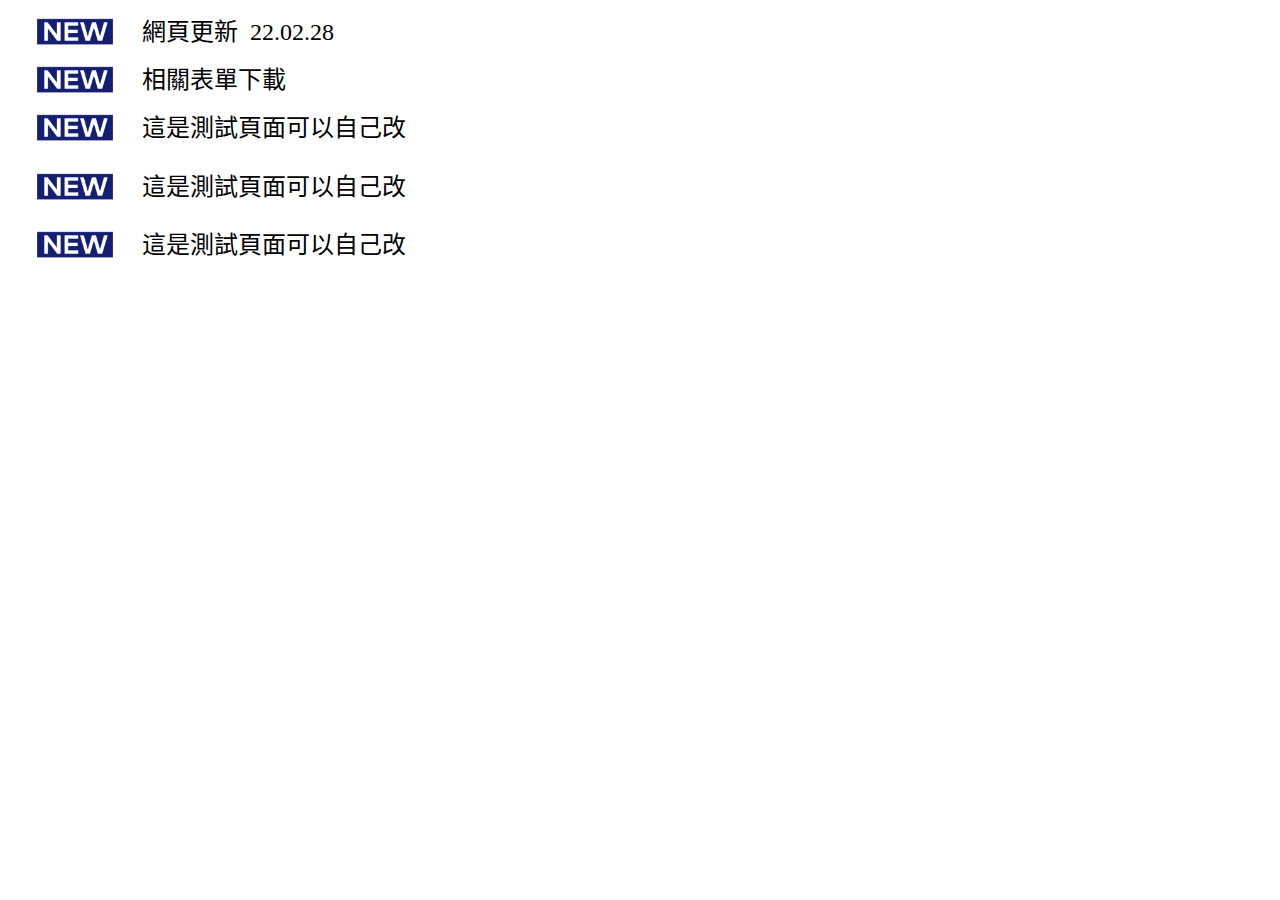
<file: hxdemo0301/news.htm>
<html xmlns:v="urn:schemas-microsoft-com:vml"
xmlns:o="urn:schemas-microsoft-com:office:office"
xmlns:w="urn:schemas-microsoft-com:office:word"
xmlns:m="http://schemas.microsoft.com/office/2004/12/omml"
xmlns="http://www.w3.org/TR/REC-html40">

<head>
<meta http-equiv=Content-Type content="text/html; charset=big5">
<meta name=ProgId content=Word.Document>
<meta name=Generator content="Microsoft Word 15">
<meta name=Originator content="Microsoft Word 15">
<link rel=File-List href="news.files/filelist.xml">
<link rel=Preview href="news.files/preview.wmf">
<link rel=Edit-Time-Data href="news.files/editdata.mso">
<!--[if !mso]>
<style>
v\:* {behavior:url(#default#VML);}
o\:* {behavior:url(#default#VML);}
w\:* {behavior:url(#default#VML);}
.shape {behavior:url(#default#VML);}
</style>
<![endif]--><!--[if gte mso 9]><xml>
 <o:DocumentProperties>
  <o:Author>Admin</o:Author>
  <o:Template>Normal</o:Template>
  <o:LastAuthor>Admin</o:LastAuthor>
  <o:Revision>4</o:Revision>
  <o:TotalTime>64</o:TotalTime>
  <o:Created>2022-02-28T16:41:00Z</o:Created>
  <o:LastSaved>2022-02-28T17:03:00Z</o:LastSaved>
  <o:Pages>1</o:Pages>
  <o:Words>9</o:Words>
  <o:Characters>54</o:Characters>
  <o:Lines>1</o:Lines>
  <o:Paragraphs>1</o:Paragraphs>
  <o:CharactersWithSpaces>62</o:CharactersWithSpaces>
  <o:Version>16.00</o:Version>
 </o:DocumentProperties>
 <o:OfficeDocumentSettings>
  <o:AllowPNG/>
 </o:OfficeDocumentSettings>
</xml><![endif]-->
<link rel=themeData href="news.files/themedata.thmx">
<link rel=colorSchemeMapping href="news.files/colorschememapping.xml">
<!--[if gte mso 9]><xml>
 <w:WordDocument>
  <w:SpellingState>Clean</w:SpellingState>
  <w:GrammarState>Clean</w:GrammarState>
  <w:TrackMoves>false</w:TrackMoves>
  <w:TrackFormatting/>
  <w:PunctuationKerning/>
  <w:ValidateAgainstSchemas/>
  <w:SaveIfXMLInvalid>false</w:SaveIfXMLInvalid>
  <w:IgnoreMixedContent>false</w:IgnoreMixedContent>
  <w:AlwaysShowPlaceholderText>false</w:AlwaysShowPlaceholderText>
  <w:DoNotPromoteQF/>
  <w:LidThemeOther>EN-US</w:LidThemeOther>
  <w:LidThemeAsian>ZH-CN</w:LidThemeAsian>
  <w:LidThemeComplexScript>X-NONE</w:LidThemeComplexScript>
  <w:Compatibility>
   <w:BreakWrappedTables/>
   <w:SnapToGridInCell/>
   <w:WrapTextWithPunct/>
   <w:UseAsianBreakRules/>
   <w:DontGrowAutofit/>
   <w:SplitPgBreakAndParaMark/>
   <w:EnableOpenTypeKerning/>
   <w:DontFlipMirrorIndents/>
   <w:OverrideTableStyleHps/>
   <w:UseFELayout/>
  </w:Compatibility>
  <w:BrowserLevel>MicrosoftInternetExplorer4</w:BrowserLevel>
  <m:mathPr>
   <m:mathFont m:val="Cambria Math"/>
   <m:brkBin m:val="before"/>
   <m:brkBinSub m:val="&#45;-"/>
   <m:smallFrac m:val="off"/>
   <m:dispDef/>
   <m:lMargin m:val="0"/>
   <m:rMargin m:val="0"/>
   <m:defJc m:val="centerGroup"/>
   <m:wrapIndent m:val="1440"/>
   <m:intLim m:val="subSup"/>
   <m:naryLim m:val="undOvr"/>
  </m:mathPr></w:WordDocument>
</xml><![endif]--><!--[if gte mso 9]><xml>
 <w:LatentStyles DefLockedState="false" DefUnhideWhenUsed="false"
  DefSemiHidden="false" DefQFormat="false" DefPriority="99"
  LatentStyleCount="376">
  <w:LsdException Locked="false" Priority="0" QFormat="true" Name="Normal"/>
  <w:LsdException Locked="false" Priority="9" QFormat="true" Name="heading 1"/>
  <w:LsdException Locked="false" Priority="9" SemiHidden="true"
   UnhideWhenUsed="true" QFormat="true" Name="heading 2"/>
  <w:LsdException Locked="false" Priority="9" SemiHidden="true"
   UnhideWhenUsed="true" QFormat="true" Name="heading 3"/>
  <w:LsdException Locked="false" Priority="9" SemiHidden="true"
   UnhideWhenUsed="true" QFormat="true" Name="heading 4"/>
  <w:LsdException Locked="false" Priority="9" SemiHidden="true"
   UnhideWhenUsed="true" QFormat="true" Name="heading 5"/>
  <w:LsdException Locked="false" Priority="9" SemiHidden="true"
   UnhideWhenUsed="true" QFormat="true" Name="heading 6"/>
  <w:LsdException Locked="false" Priority="9" SemiHidden="true"
   UnhideWhenUsed="true" QFormat="true" Name="heading 7"/>
  <w:LsdException Locked="false" Priority="9" SemiHidden="true"
   UnhideWhenUsed="true" QFormat="true" Name="heading 8"/>
  <w:LsdException Locked="false" Priority="9" SemiHidden="true"
   UnhideWhenUsed="true" QFormat="true" Name="heading 9"/>
  <w:LsdException Locked="false" SemiHidden="true" UnhideWhenUsed="true"
   Name="index 1"/>
  <w:LsdException Locked="false" SemiHidden="true" UnhideWhenUsed="true"
   Name="index 2"/>
  <w:LsdException Locked="false" SemiHidden="true" UnhideWhenUsed="true"
   Name="index 3"/>
  <w:LsdException Locked="false" SemiHidden="true" UnhideWhenUsed="true"
   Name="index 4"/>
  <w:LsdException Locked="false" SemiHidden="true" UnhideWhenUsed="true"
   Name="index 5"/>
  <w:LsdException Locked="false" SemiHidden="true" UnhideWhenUsed="true"
   Name="index 6"/>
  <w:LsdException Locked="false" SemiHidden="true" UnhideWhenUsed="true"
   Name="index 7"/>
  <w:LsdException Locked="false" SemiHidden="true" UnhideWhenUsed="true"
   Name="index 8"/>
  <w:LsdException Locked="false" SemiHidden="true" UnhideWhenUsed="true"
   Name="index 9"/>
  <w:LsdException Locked="false" Priority="39" SemiHidden="true"
   UnhideWhenUsed="true" Name="toc 1"/>
  <w:LsdException Locked="false" Priority="39" SemiHidden="true"
   UnhideWhenUsed="true" Name="toc 2"/>
  <w:LsdException Locked="false" Priority="39" SemiHidden="true"
   UnhideWhenUsed="true" Name="toc 3"/>
  <w:LsdException Locked="false" Priority="39" SemiHidden="true"
   UnhideWhenUsed="true" Name="toc 4"/>
  <w:LsdException Locked="false" Priority="39" SemiHidden="true"
   UnhideWhenUsed="true" Name="toc 5"/>
  <w:LsdException Locked="false" Priority="39" SemiHidden="true"
   UnhideWhenUsed="true" Name="toc 6"/>
  <w:LsdException Locked="false" Priority="39" SemiHidden="true"
   UnhideWhenUsed="true" Name="toc 7"/>
  <w:LsdException Locked="false" Priority="39" SemiHidden="true"
   UnhideWhenUsed="true" Name="toc 8"/>
  <w:LsdException Locked="false" Priority="39" SemiHidden="true"
   UnhideWhenUsed="true" Name="toc 9"/>
  <w:LsdException Locked="false" SemiHidden="true" UnhideWhenUsed="true"
   Name="Normal Indent"/>
  <w:LsdException Locked="false" SemiHidden="true" UnhideWhenUsed="true"
   Name="footnote text"/>
  <w:LsdException Locked="false" SemiHidden="true" UnhideWhenUsed="true"
   Name="annotation text"/>
  <w:LsdException Locked="false" SemiHidden="true" UnhideWhenUsed="true"
   Name="header"/>
  <w:LsdException Locked="false" SemiHidden="true" UnhideWhenUsed="true"
   Name="footer"/>
  <w:LsdException Locked="false" SemiHidden="true" UnhideWhenUsed="true"
   Name="index heading"/>
  <w:LsdException Locked="false" Priority="35" SemiHidden="true"
   UnhideWhenUsed="true" QFormat="true" Name="caption"/>
  <w:LsdException Locked="false" SemiHidden="true" UnhideWhenUsed="true"
   Name="table of figures"/>
  <w:LsdException Locked="false" SemiHidden="true" UnhideWhenUsed="true"
   Name="envelope address"/>
  <w:LsdException Locked="false" SemiHidden="true" UnhideWhenUsed="true"
   Name="envelope return"/>
  <w:LsdException Locked="false" SemiHidden="true" UnhideWhenUsed="true"
   Name="footnote reference"/>
  <w:LsdException Locked="false" SemiHidden="true" UnhideWhenUsed="true"
   Name="annotation reference"/>
  <w:LsdException Locked="false" SemiHidden="true" UnhideWhenUsed="true"
   Name="line number"/>
  <w:LsdException Locked="false" SemiHidden="true" UnhideWhenUsed="true"
   Name="page number"/>
  <w:LsdException Locked="false" SemiHidden="true" UnhideWhenUsed="true"
   Name="endnote reference"/>
  <w:LsdException Locked="false" SemiHidden="true" UnhideWhenUsed="true"
   Name="endnote text"/>
  <w:LsdException Locked="false" SemiHidden="true" UnhideWhenUsed="true"
   Name="table of authorities"/>
  <w:LsdException Locked="false" SemiHidden="true" UnhideWhenUsed="true"
   Name="macro"/>
  <w:LsdException Locked="false" SemiHidden="true" UnhideWhenUsed="true"
   Name="toa heading"/>
  <w:LsdException Locked="false" SemiHidden="true" UnhideWhenUsed="true"
   Name="List"/>
  <w:LsdException Locked="false" SemiHidden="true" UnhideWhenUsed="true"
   Name="List Bullet"/>
  <w:LsdException Locked="false" SemiHidden="true" UnhideWhenUsed="true"
   Name="List Number"/>
  <w:LsdException Locked="false" SemiHidden="true" UnhideWhenUsed="true"
   Name="List 2"/>
  <w:LsdException Locked="false" SemiHidden="true" UnhideWhenUsed="true"
   Name="List 3"/>
  <w:LsdException Locked="false" SemiHidden="true" UnhideWhenUsed="true"
   Name="List 4"/>
  <w:LsdException Locked="false" SemiHidden="true" UnhideWhenUsed="true"
   Name="List 5"/>
  <w:LsdException Locked="false" SemiHidden="true" UnhideWhenUsed="true"
   Name="List Bullet 2"/>
  <w:LsdException Locked="false" SemiHidden="true" UnhideWhenUsed="true"
   Name="List Bullet 3"/>
  <w:LsdException Locked="false" SemiHidden="true" UnhideWhenUsed="true"
   Name="List Bullet 4"/>
  <w:LsdException Locked="false" SemiHidden="true" UnhideWhenUsed="true"
   Name="List Bullet 5"/>
  <w:LsdException Locked="false" SemiHidden="true" UnhideWhenUsed="true"
   Name="List Number 2"/>
  <w:LsdException Locked="false" SemiHidden="true" UnhideWhenUsed="true"
   Name="List Number 3"/>
  <w:LsdException Locked="false" SemiHidden="true" UnhideWhenUsed="true"
   Name="List Number 4"/>
  <w:LsdException Locked="false" SemiHidden="true" UnhideWhenUsed="true"
   Name="List Number 5"/>
  <w:LsdException Locked="false" Priority="10" QFormat="true" Name="Title"/>
  <w:LsdException Locked="false" SemiHidden="true" UnhideWhenUsed="true"
   Name="Closing"/>
  <w:LsdException Locked="false" SemiHidden="true" UnhideWhenUsed="true"
   Name="Signature"/>
  <w:LsdException Locked="false" Priority="1" SemiHidden="true"
   UnhideWhenUsed="true" Name="Default Paragraph Font"/>
  <w:LsdException Locked="false" SemiHidden="true" UnhideWhenUsed="true"
   Name="Body Text"/>
  <w:LsdException Locked="false" SemiHidden="true" UnhideWhenUsed="true"
   Name="Body Text Indent"/>
  <w:LsdException Locked="false" SemiHidden="true" UnhideWhenUsed="true"
   Name="List Continue"/>
  <w:LsdException Locked="false" SemiHidden="true" UnhideWhenUsed="true"
   Name="List Continue 2"/>
  <w:LsdException Locked="false" SemiHidden="true" UnhideWhenUsed="true"
   Name="List Continue 3"/>
  <w:LsdException Locked="false" SemiHidden="true" UnhideWhenUsed="true"
   Name="List Continue 4"/>
  <w:LsdException Locked="false" SemiHidden="true" UnhideWhenUsed="true"
   Name="List Continue 5"/>
  <w:LsdException Locked="false" SemiHidden="true" UnhideWhenUsed="true"
   Name="Message Header"/>
  <w:LsdException Locked="false" Priority="11" QFormat="true" Name="Subtitle"/>
  <w:LsdException Locked="false" SemiHidden="true" UnhideWhenUsed="true"
   Name="Salutation"/>
  <w:LsdException Locked="false" SemiHidden="true" UnhideWhenUsed="true"
   Name="Date"/>
  <w:LsdException Locked="false" SemiHidden="true" UnhideWhenUsed="true"
   Name="Body Text First Indent"/>
  <w:LsdException Locked="false" SemiHidden="true" UnhideWhenUsed="true"
   Name="Body Text First Indent 2"/>
  <w:LsdException Locked="false" SemiHidden="true" UnhideWhenUsed="true"
   Name="Note Heading"/>
  <w:LsdException Locked="false" SemiHidden="true" UnhideWhenUsed="true"
   Name="Body Text 2"/>
  <w:LsdException Locked="false" SemiHidden="true" UnhideWhenUsed="true"
   Name="Body Text 3"/>
  <w:LsdException Locked="false" SemiHidden="true" UnhideWhenUsed="true"
   Name="Body Text Indent 2"/>
  <w:LsdException Locked="false" SemiHidden="true" UnhideWhenUsed="true"
   Name="Body Text Indent 3"/>
  <w:LsdException Locked="false" SemiHidden="true" UnhideWhenUsed="true"
   Name="Block Text"/>
  <w:LsdException Locked="false" SemiHidden="true" UnhideWhenUsed="true"
   Name="Hyperlink"/>
  <w:LsdException Locked="false" SemiHidden="true" UnhideWhenUsed="true"
   Name="FollowedHyperlink"/>
  <w:LsdException Locked="false" Priority="22" QFormat="true" Name="Strong"/>
  <w:LsdException Locked="false" Priority="20" QFormat="true" Name="Emphasis"/>
  <w:LsdException Locked="false" SemiHidden="true" UnhideWhenUsed="true"
   Name="Document Map"/>
  <w:LsdException Locked="false" SemiHidden="true" UnhideWhenUsed="true"
   Name="Plain Text"/>
  <w:LsdException Locked="false" SemiHidden="true" UnhideWhenUsed="true"
   Name="E-mail Signature"/>
  <w:LsdException Locked="false" SemiHidden="true" UnhideWhenUsed="true"
   Name="HTML Top of Form"/>
  <w:LsdException Locked="false" SemiHidden="true" UnhideWhenUsed="true"
   Name="HTML Bottom of Form"/>
  <w:LsdException Locked="false" SemiHidden="true" UnhideWhenUsed="true"
   Name="Normal (Web)"/>
  <w:LsdException Locked="false" SemiHidden="true" UnhideWhenUsed="true"
   Name="HTML Acronym"/>
  <w:LsdException Locked="false" SemiHidden="true" UnhideWhenUsed="true"
   Name="HTML Address"/>
  <w:LsdException Locked="false" SemiHidden="true" UnhideWhenUsed="true"
   Name="HTML Cite"/>
  <w:LsdException Locked="false" SemiHidden="true" UnhideWhenUsed="true"
   Name="HTML Code"/>
  <w:LsdException Locked="false" SemiHidden="true" UnhideWhenUsed="true"
   Name="HTML Definition"/>
  <w:LsdException Locked="false" SemiHidden="true" UnhideWhenUsed="true"
   Name="HTML Keyboard"/>
  <w:LsdException Locked="false" SemiHidden="true" UnhideWhenUsed="true"
   Name="HTML Preformatted"/>
  <w:LsdException Locked="false" SemiHidden="true" UnhideWhenUsed="true"
   Name="HTML Sample"/>
  <w:LsdException Locked="false" SemiHidden="true" UnhideWhenUsed="true"
   Name="HTML Typewriter"/>
  <w:LsdException Locked="false" SemiHidden="true" UnhideWhenUsed="true"
   Name="HTML Variable"/>
  <w:LsdException Locked="false" SemiHidden="true" UnhideWhenUsed="true"
   Name="Normal Table"/>
  <w:LsdException Locked="false" SemiHidden="true" UnhideWhenUsed="true"
   Name="annotation subject"/>
  <w:LsdException Locked="false" SemiHidden="true" UnhideWhenUsed="true"
   Name="No List"/>
  <w:LsdException Locked="false" SemiHidden="true" UnhideWhenUsed="true"
   Name="Outline List 1"/>
  <w:LsdException Locked="false" SemiHidden="true" UnhideWhenUsed="true"
   Name="Outline List 2"/>
  <w:LsdException Locked="false" SemiHidden="true" UnhideWhenUsed="true"
   Name="Outline List 3"/>
  <w:LsdException Locked="false" SemiHidden="true" UnhideWhenUsed="true"
   Name="Table Simple 1"/>
  <w:LsdException Locked="false" SemiHidden="true" UnhideWhenUsed="true"
   Name="Table Simple 2"/>
  <w:LsdException Locked="false" SemiHidden="true" UnhideWhenUsed="true"
   Name="Table Simple 3"/>
  <w:LsdException Locked="false" SemiHidden="true" UnhideWhenUsed="true"
   Name="Table Classic 1"/>
  <w:LsdException Locked="false" SemiHidden="true" UnhideWhenUsed="true"
   Name="Table Classic 2"/>
  <w:LsdException Locked="false" SemiHidden="true" UnhideWhenUsed="true"
   Name="Table Classic 3"/>
  <w:LsdException Locked="false" SemiHidden="true" UnhideWhenUsed="true"
   Name="Table Classic 4"/>
  <w:LsdException Locked="false" SemiHidden="true" UnhideWhenUsed="true"
   Name="Table Colorful 1"/>
  <w:LsdException Locked="false" SemiHidden="true" UnhideWhenUsed="true"
   Name="Table Colorful 2"/>
  <w:LsdException Locked="false" SemiHidden="true" UnhideWhenUsed="true"
   Name="Table Colorful 3"/>
  <w:LsdException Locked="false" SemiHidden="true" UnhideWhenUsed="true"
   Name="Table Columns 1"/>
  <w:LsdException Locked="false" SemiHidden="true" UnhideWhenUsed="true"
   Name="Table Columns 2"/>
  <w:LsdException Locked="false" SemiHidden="true" UnhideWhenUsed="true"
   Name="Table Columns 3"/>
  <w:LsdException Locked="false" SemiHidden="true" UnhideWhenUsed="true"
   Name="Table Columns 4"/>
  <w:LsdException Locked="false" SemiHidden="true" UnhideWhenUsed="true"
   Name="Table Columns 5"/>
  <w:LsdException Locked="false" SemiHidden="true" UnhideWhenUsed="true"
   Name="Table Grid 1"/>
  <w:LsdException Locked="false" SemiHidden="true" UnhideWhenUsed="true"
   Name="Table Grid 2"/>
  <w:LsdException Locked="false" SemiHidden="true" UnhideWhenUsed="true"
   Name="Table Grid 3"/>
  <w:LsdException Locked="false" SemiHidden="true" UnhideWhenUsed="true"
   Name="Table Grid 4"/>
  <w:LsdException Locked="false" SemiHidden="true" UnhideWhenUsed="true"
   Name="Table Grid 5"/>
  <w:LsdException Locked="false" SemiHidden="true" UnhideWhenUsed="true"
   Name="Table Grid 6"/>
  <w:LsdException Locked="false" SemiHidden="true" UnhideWhenUsed="true"
   Name="Table Grid 7"/>
  <w:LsdException Locked="false" SemiHidden="true" UnhideWhenUsed="true"
   Name="Table Grid 8"/>
  <w:LsdException Locked="false" SemiHidden="true" UnhideWhenUsed="true"
   Name="Table List 1"/>
  <w:LsdException Locked="false" SemiHidden="true" UnhideWhenUsed="true"
   Name="Table List 2"/>
  <w:LsdException Locked="false" SemiHidden="true" UnhideWhenUsed="true"
   Name="Table List 3"/>
  <w:LsdException Locked="false" SemiHidden="true" UnhideWhenUsed="true"
   Name="Table List 4"/>
  <w:LsdException Locked="false" SemiHidden="true" UnhideWhenUsed="true"
   Name="Table List 5"/>
  <w:LsdException Locked="false" SemiHidden="true" UnhideWhenUsed="true"
   Name="Table List 6"/>
  <w:LsdException Locked="false" SemiHidden="true" UnhideWhenUsed="true"
   Name="Table List 7"/>
  <w:LsdException Locked="false" SemiHidden="true" UnhideWhenUsed="true"
   Name="Table List 8"/>
  <w:LsdException Locked="false" SemiHidden="true" UnhideWhenUsed="true"
   Name="Table 3D effects 1"/>
  <w:LsdException Locked="false" SemiHidden="true" UnhideWhenUsed="true"
   Name="Table 3D effects 2"/>
  <w:LsdException Locked="false" SemiHidden="true" UnhideWhenUsed="true"
   Name="Table 3D effects 3"/>
  <w:LsdException Locked="false" SemiHidden="true" UnhideWhenUsed="true"
   Name="Table Contemporary"/>
  <w:LsdException Locked="false" SemiHidden="true" UnhideWhenUsed="true"
   Name="Table Elegant"/>
  <w:LsdException Locked="false" SemiHidden="true" UnhideWhenUsed="true"
   Name="Table Professional"/>
  <w:LsdException Locked="false" SemiHidden="true" UnhideWhenUsed="true"
   Name="Table Subtle 1"/>
  <w:LsdException Locked="false" SemiHidden="true" UnhideWhenUsed="true"
   Name="Table Subtle 2"/>
  <w:LsdException Locked="false" SemiHidden="true" UnhideWhenUsed="true"
   Name="Table Web 1"/>
  <w:LsdException Locked="false" SemiHidden="true" UnhideWhenUsed="true"
   Name="Table Web 2"/>
  <w:LsdException Locked="false" SemiHidden="true" UnhideWhenUsed="true"
   Name="Table Web 3"/>
  <w:LsdException Locked="false" SemiHidden="true" UnhideWhenUsed="true"
   Name="Balloon Text"/>
  <w:LsdException Locked="false" Priority="39" Name="Table Grid"/>
  <w:LsdException Locked="false" SemiHidden="true" UnhideWhenUsed="true"
   Name="Table Theme"/>
  <w:LsdException Locked="false" SemiHidden="true" Name="Placeholder Text"/>
  <w:LsdException Locked="false" Priority="1" QFormat="true" Name="No Spacing"/>
  <w:LsdException Locked="false" Priority="60" Name="Light Shading"/>
  <w:LsdException Locked="false" Priority="61" Name="Light List"/>
  <w:LsdException Locked="false" Priority="62" Name="Light Grid"/>
  <w:LsdException Locked="false" Priority="63" Name="Medium Shading 1"/>
  <w:LsdException Locked="false" Priority="64" Name="Medium Shading 2"/>
  <w:LsdException Locked="false" Priority="65" Name="Medium List 1"/>
  <w:LsdException Locked="false" Priority="66" Name="Medium List 2"/>
  <w:LsdException Locked="false" Priority="67" Name="Medium Grid 1"/>
  <w:LsdException Locked="false" Priority="68" Name="Medium Grid 2"/>
  <w:LsdException Locked="false" Priority="69" Name="Medium Grid 3"/>
  <w:LsdException Locked="false" Priority="70" Name="Dark List"/>
  <w:LsdException Locked="false" Priority="71" Name="Colorful Shading"/>
  <w:LsdException Locked="false" Priority="72" Name="Colorful List"/>
  <w:LsdException Locked="false" Priority="73" Name="Colorful Grid"/>
  <w:LsdException Locked="false" Priority="60" Name="Light Shading Accent 1"/>
  <w:LsdException Locked="false" Priority="61" Name="Light List Accent 1"/>
  <w:LsdException Locked="false" Priority="62" Name="Light Grid Accent 1"/>
  <w:LsdException Locked="false" Priority="63" Name="Medium Shading 1 Accent 1"/>
  <w:LsdException Locked="false" Priority="64" Name="Medium Shading 2 Accent 1"/>
  <w:LsdException Locked="false" Priority="65" Name="Medium List 1 Accent 1"/>
  <w:LsdException Locked="false" SemiHidden="true" Name="Revision"/>
  <w:LsdException Locked="false" Priority="34" QFormat="true"
   Name="List Paragraph"/>
  <w:LsdException Locked="false" Priority="29" QFormat="true" Name="Quote"/>
  <w:LsdException Locked="false" Priority="30" QFormat="true"
   Name="Intense Quote"/>
  <w:LsdException Locked="false" Priority="66" Name="Medium List 2 Accent 1"/>
  <w:LsdException Locked="false" Priority="67" Name="Medium Grid 1 Accent 1"/>
  <w:LsdException Locked="false" Priority="68" Name="Medium Grid 2 Accent 1"/>
  <w:LsdException Locked="false" Priority="69" Name="Medium Grid 3 Accent 1"/>
  <w:LsdException Locked="false" Priority="70" Name="Dark List Accent 1"/>
  <w:LsdException Locked="false" Priority="71" Name="Colorful Shading Accent 1"/>
  <w:LsdException Locked="false" Priority="72" Name="Colorful List Accent 1"/>
  <w:LsdException Locked="false" Priority="73" Name="Colorful Grid Accent 1"/>
  <w:LsdException Locked="false" Priority="60" Name="Light Shading Accent 2"/>
  <w:LsdException Locked="false" Priority="61" Name="Light List Accent 2"/>
  <w:LsdException Locked="false" Priority="62" Name="Light Grid Accent 2"/>
  <w:LsdException Locked="false" Priority="63" Name="Medium Shading 1 Accent 2"/>
  <w:LsdException Locked="false" Priority="64" Name="Medium Shading 2 Accent 2"/>
  <w:LsdException Locked="false" Priority="65" Name="Medium List 1 Accent 2"/>
  <w:LsdException Locked="false" Priority="66" Name="Medium List 2 Accent 2"/>
  <w:LsdException Locked="false" Priority="67" Name="Medium Grid 1 Accent 2"/>
  <w:LsdException Locked="false" Priority="68" Name="Medium Grid 2 Accent 2"/>
  <w:LsdException Locked="false" Priority="69" Name="Medium Grid 3 Accent 2"/>
  <w:LsdException Locked="false" Priority="70" Name="Dark List Accent 2"/>
  <w:LsdException Locked="false" Priority="71" Name="Colorful Shading Accent 2"/>
  <w:LsdException Locked="false" Priority="72" Name="Colorful List Accent 2"/>
  <w:LsdException Locked="false" Priority="73" Name="Colorful Grid Accent 2"/>
  <w:LsdException Locked="false" Priority="60" Name="Light Shading Accent 3"/>
  <w:LsdException Locked="false" Priority="61" Name="Light List Accent 3"/>
  <w:LsdException Locked="false" Priority="62" Name="Light Grid Accent 3"/>
  <w:LsdException Locked="false" Priority="63" Name="Medium Shading 1 Accent 3"/>
  <w:LsdException Locked="false" Priority="64" Name="Medium Shading 2 Accent 3"/>
  <w:LsdException Locked="false" Priority="65" Name="Medium List 1 Accent 3"/>
  <w:LsdException Locked="false" Priority="66" Name="Medium List 2 Accent 3"/>
  <w:LsdException Locked="false" Priority="67" Name="Medium Grid 1 Accent 3"/>
  <w:LsdException Locked="false" Priority="68" Name="Medium Grid 2 Accent 3"/>
  <w:LsdException Locked="false" Priority="69" Name="Medium Grid 3 Accent 3"/>
  <w:LsdException Locked="false" Priority="70" Name="Dark List Accent 3"/>
  <w:LsdException Locked="false" Priority="71" Name="Colorful Shading Accent 3"/>
  <w:LsdException Locked="false" Priority="72" Name="Colorful List Accent 3"/>
  <w:LsdException Locked="false" Priority="73" Name="Colorful Grid Accent 3"/>
  <w:LsdException Locked="false" Priority="60" Name="Light Shading Accent 4"/>
  <w:LsdException Locked="false" Priority="61" Name="Light List Accent 4"/>
  <w:LsdException Locked="false" Priority="62" Name="Light Grid Accent 4"/>
  <w:LsdException Locked="false" Priority="63" Name="Medium Shading 1 Accent 4"/>
  <w:LsdException Locked="false" Priority="64" Name="Medium Shading 2 Accent 4"/>
  <w:LsdException Locked="false" Priority="65" Name="Medium List 1 Accent 4"/>
  <w:LsdException Locked="false" Priority="66" Name="Medium List 2 Accent 4"/>
  <w:LsdException Locked="false" Priority="67" Name="Medium Grid 1 Accent 4"/>
  <w:LsdException Locked="false" Priority="68" Name="Medium Grid 2 Accent 4"/>
  <w:LsdException Locked="false" Priority="69" Name="Medium Grid 3 Accent 4"/>
  <w:LsdException Locked="false" Priority="70" Name="Dark List Accent 4"/>
  <w:LsdException Locked="false" Priority="71" Name="Colorful Shading Accent 4"/>
  <w:LsdException Locked="false" Priority="72" Name="Colorful List Accent 4"/>
  <w:LsdException Locked="false" Priority="73" Name="Colorful Grid Accent 4"/>
  <w:LsdException Locked="false" Priority="60" Name="Light Shading Accent 5"/>
  <w:LsdException Locked="false" Priority="61" Name="Light List Accent 5"/>
  <w:LsdException Locked="false" Priority="62" Name="Light Grid Accent 5"/>
  <w:LsdException Locked="false" Priority="63" Name="Medium Shading 1 Accent 5"/>
  <w:LsdException Locked="false" Priority="64" Name="Medium Shading 2 Accent 5"/>
  <w:LsdException Locked="false" Priority="65" Name="Medium List 1 Accent 5"/>
  <w:LsdException Locked="false" Priority="66" Name="Medium List 2 Accent 5"/>
  <w:LsdException Locked="false" Priority="67" Name="Medium Grid 1 Accent 5"/>
  <w:LsdException Locked="false" Priority="68" Name="Medium Grid 2 Accent 5"/>
  <w:LsdException Locked="false" Priority="69" Name="Medium Grid 3 Accent 5"/>
  <w:LsdException Locked="false" Priority="70" Name="Dark List Accent 5"/>
  <w:LsdException Locked="false" Priority="71" Name="Colorful Shading Accent 5"/>
  <w:LsdException Locked="false" Priority="72" Name="Colorful List Accent 5"/>
  <w:LsdException Locked="false" Priority="73" Name="Colorful Grid Accent 5"/>
  <w:LsdException Locked="false" Priority="60" Name="Light Shading Accent 6"/>
  <w:LsdException Locked="false" Priority="61" Name="Light List Accent 6"/>
  <w:LsdException Locked="false" Priority="62" Name="Light Grid Accent 6"/>
  <w:LsdException Locked="false" Priority="63" Name="Medium Shading 1 Accent 6"/>
  <w:LsdException Locked="false" Priority="64" Name="Medium Shading 2 Accent 6"/>
  <w:LsdException Locked="false" Priority="65" Name="Medium List 1 Accent 6"/>
  <w:LsdException Locked="false" Priority="66" Name="Medium List 2 Accent 6"/>
  <w:LsdException Locked="false" Priority="67" Name="Medium Grid 1 Accent 6"/>
  <w:LsdException Locked="false" Priority="68" Name="Medium Grid 2 Accent 6"/>
  <w:LsdException Locked="false" Priority="69" Name="Medium Grid 3 Accent 6"/>
  <w:LsdException Locked="false" Priority="70" Name="Dark List Accent 6"/>
  <w:LsdException Locked="false" Priority="71" Name="Colorful Shading Accent 6"/>
  <w:LsdException Locked="false" Priority="72" Name="Colorful List Accent 6"/>
  <w:LsdException Locked="false" Priority="73" Name="Colorful Grid Accent 6"/>
  <w:LsdException Locked="false" Priority="19" QFormat="true"
   Name="Subtle Emphasis"/>
  <w:LsdException Locked="false" Priority="21" QFormat="true"
   Name="Intense Emphasis"/>
  <w:LsdException Locked="false" Priority="31" QFormat="true"
   Name="Subtle Reference"/>
  <w:LsdException Locked="false" Priority="32" QFormat="true"
   Name="Intense Reference"/>
  <w:LsdException Locked="false" Priority="33" QFormat="true" Name="Book Title"/>
  <w:LsdException Locked="false" Priority="37" SemiHidden="true"
   UnhideWhenUsed="true" Name="Bibliography"/>
  <w:LsdException Locked="false" Priority="39" SemiHidden="true"
   UnhideWhenUsed="true" QFormat="true" Name="TOC Heading"/>
  <w:LsdException Locked="false" Priority="41" Name="Plain Table 1"/>
  <w:LsdException Locked="false" Priority="42" Name="Plain Table 2"/>
  <w:LsdException Locked="false" Priority="43" Name="Plain Table 3"/>
  <w:LsdException Locked="false" Priority="44" Name="Plain Table 4"/>
  <w:LsdException Locked="false" Priority="45" Name="Plain Table 5"/>
  <w:LsdException Locked="false" Priority="40" Name="Grid Table Light"/>
  <w:LsdException Locked="false" Priority="46" Name="Grid Table 1 Light"/>
  <w:LsdException Locked="false" Priority="47" Name="Grid Table 2"/>
  <w:LsdException Locked="false" Priority="48" Name="Grid Table 3"/>
  <w:LsdException Locked="false" Priority="49" Name="Grid Table 4"/>
  <w:LsdException Locked="false" Priority="50" Name="Grid Table 5 Dark"/>
  <w:LsdException Locked="false" Priority="51" Name="Grid Table 6 Colorful"/>
  <w:LsdException Locked="false" Priority="52" Name="Grid Table 7 Colorful"/>
  <w:LsdException Locked="false" Priority="46"
   Name="Grid Table 1 Light Accent 1"/>
  <w:LsdException Locked="false" Priority="47" Name="Grid Table 2 Accent 1"/>
  <w:LsdException Locked="false" Priority="48" Name="Grid Table 3 Accent 1"/>
  <w:LsdException Locked="false" Priority="49" Name="Grid Table 4 Accent 1"/>
  <w:LsdException Locked="false" Priority="50" Name="Grid Table 5 Dark Accent 1"/>
  <w:LsdException Locked="false" Priority="51"
   Name="Grid Table 6 Colorful Accent 1"/>
  <w:LsdException Locked="false" Priority="52"
   Name="Grid Table 7 Colorful Accent 1"/>
  <w:LsdException Locked="false" Priority="46"
   Name="Grid Table 1 Light Accent 2"/>
  <w:LsdException Locked="false" Priority="47" Name="Grid Table 2 Accent 2"/>
  <w:LsdException Locked="false" Priority="48" Name="Grid Table 3 Accent 2"/>
  <w:LsdException Locked="false" Priority="49" Name="Grid Table 4 Accent 2"/>
  <w:LsdException Locked="false" Priority="50" Name="Grid Table 5 Dark Accent 2"/>
  <w:LsdException Locked="false" Priority="51"
   Name="Grid Table 6 Colorful Accent 2"/>
  <w:LsdException Locked="false" Priority="52"
   Name="Grid Table 7 Colorful Accent 2"/>
  <w:LsdException Locked="false" Priority="46"
   Name="Grid Table 1 Light Accent 3"/>
  <w:LsdException Locked="false" Priority="47" Name="Grid Table 2 Accent 3"/>
  <w:LsdException Locked="false" Priority="48" Name="Grid Table 3 Accent 3"/>
  <w:LsdException Locked="false" Priority="49" Name="Grid Table 4 Accent 3"/>
  <w:LsdException Locked="false" Priority="50" Name="Grid Table 5 Dark Accent 3"/>
  <w:LsdException Locked="false" Priority="51"
   Name="Grid Table 6 Colorful Accent 3"/>
  <w:LsdException Locked="false" Priority="52"
   Name="Grid Table 7 Colorful Accent 3"/>
  <w:LsdException Locked="false" Priority="46"
   Name="Grid Table 1 Light Accent 4"/>
  <w:LsdException Locked="false" Priority="47" Name="Grid Table 2 Accent 4"/>
  <w:LsdException Locked="false" Priority="48" Name="Grid Table 3 Accent 4"/>
  <w:LsdException Locked="false" Priority="49" Name="Grid Table 4 Accent 4"/>
  <w:LsdException Locked="false" Priority="50" Name="Grid Table 5 Dark Accent 4"/>
  <w:LsdException Locked="false" Priority="51"
   Name="Grid Table 6 Colorful Accent 4"/>
  <w:LsdException Locked="false" Priority="52"
   Name="Grid Table 7 Colorful Accent 4"/>
  <w:LsdException Locked="false" Priority="46"
   Name="Grid Table 1 Light Accent 5"/>
  <w:LsdException Locked="false" Priority="47" Name="Grid Table 2 Accent 5"/>
  <w:LsdException Locked="false" Priority="48" Name="Grid Table 3 Accent 5"/>
  <w:LsdException Locked="false" Priority="49" Name="Grid Table 4 Accent 5"/>
  <w:LsdException Locked="false" Priority="50" Name="Grid Table 5 Dark Accent 5"/>
  <w:LsdException Locked="false" Priority="51"
   Name="Grid Table 6 Colorful Accent 5"/>
  <w:LsdException Locked="false" Priority="52"
   Name="Grid Table 7 Colorful Accent 5"/>
  <w:LsdException Locked="false" Priority="46"
   Name="Grid Table 1 Light Accent 6"/>
  <w:LsdException Locked="false" Priority="47" Name="Grid Table 2 Accent 6"/>
  <w:LsdException Locked="false" Priority="48" Name="Grid Table 3 Accent 6"/>
  <w:LsdException Locked="false" Priority="49" Name="Grid Table 4 Accent 6"/>
  <w:LsdException Locked="false" Priority="50" Name="Grid Table 5 Dark Accent 6"/>
  <w:LsdException Locked="false" Priority="51"
   Name="Grid Table 6 Colorful Accent 6"/>
  <w:LsdException Locked="false" Priority="52"
   Name="Grid Table 7 Colorful Accent 6"/>
  <w:LsdException Locked="false" Priority="46" Name="List Table 1 Light"/>
  <w:LsdException Locked="false" Priority="47" Name="List Table 2"/>
  <w:LsdException Locked="false" Priority="48" Name="List Table 3"/>
  <w:LsdException Locked="false" Priority="49" Name="List Table 4"/>
  <w:LsdException Locked="false" Priority="50" Name="List Table 5 Dark"/>
  <w:LsdException Locked="false" Priority="51" Name="List Table 6 Colorful"/>
  <w:LsdException Locked="false" Priority="52" Name="List Table 7 Colorful"/>
  <w:LsdException Locked="false" Priority="46"
   Name="List Table 1 Light Accent 1"/>
  <w:LsdException Locked="false" Priority="47" Name="List Table 2 Accent 1"/>
  <w:LsdException Locked="false" Priority="48" Name="List Table 3 Accent 1"/>
  <w:LsdException Locked="false" Priority="49" Name="List Table 4 Accent 1"/>
  <w:LsdException Locked="false" Priority="50" Name="List Table 5 Dark Accent 1"/>
  <w:LsdException Locked="false" Priority="51"
   Name="List Table 6 Colorful Accent 1"/>
  <w:LsdException Locked="false" Priority="52"
   Name="List Table 7 Colorful Accent 1"/>
  <w:LsdException Locked="false" Priority="46"
   Name="List Table 1 Light Accent 2"/>
  <w:LsdException Locked="false" Priority="47" Name="List Table 2 Accent 2"/>
  <w:LsdException Locked="false" Priority="48" Name="List Table 3 Accent 2"/>
  <w:LsdException Locked="false" Priority="49" Name="List Table 4 Accent 2"/>
  <w:LsdException Locked="false" Priority="50" Name="List Table 5 Dark Accent 2"/>
  <w:LsdException Locked="false" Priority="51"
   Name="List Table 6 Colorful Accent 2"/>
  <w:LsdException Locked="false" Priority="52"
   Name="List Table 7 Colorful Accent 2"/>
  <w:LsdException Locked="false" Priority="46"
   Name="List Table 1 Light Accent 3"/>
  <w:LsdException Locked="false" Priority="47" Name="List Table 2 Accent 3"/>
  <w:LsdException Locked="false" Priority="48" Name="List Table 3 Accent 3"/>
  <w:LsdException Locked="false" Priority="49" Name="List Table 4 Accent 3"/>
  <w:LsdException Locked="false" Priority="50" Name="List Table 5 Dark Accent 3"/>
  <w:LsdException Locked="false" Priority="51"
   Name="List Table 6 Colorful Accent 3"/>
  <w:LsdException Locked="false" Priority="52"
   Name="List Table 7 Colorful Accent 3"/>
  <w:LsdException Locked="false" Priority="46"
   Name="List Table 1 Light Accent 4"/>
  <w:LsdException Locked="false" Priority="47" Name="List Table 2 Accent 4"/>
  <w:LsdException Locked="false" Priority="48" Name="List Table 3 Accent 4"/>
  <w:LsdException Locked="false" Priority="49" Name="List Table 4 Accent 4"/>
  <w:LsdException Locked="false" Priority="50" Name="List Table 5 Dark Accent 4"/>
  <w:LsdException Locked="false" Priority="51"
   Name="List Table 6 Colorful Accent 4"/>
  <w:LsdException Locked="false" Priority="52"
   Name="List Table 7 Colorful Accent 4"/>
  <w:LsdException Locked="false" Priority="46"
   Name="List Table 1 Light Accent 5"/>
  <w:LsdException Locked="false" Priority="47" Name="List Table 2 Accent 5"/>
  <w:LsdException Locked="false" Priority="48" Name="List Table 3 Accent 5"/>
  <w:LsdException Locked="false" Priority="49" Name="List Table 4 Accent 5"/>
  <w:LsdException Locked="false" Priority="50" Name="List Table 5 Dark Accent 5"/>
  <w:LsdException Locked="false" Priority="51"
   Name="List Table 6 Colorful Accent 5"/>
  <w:LsdException Locked="false" Priority="52"
   Name="List Table 7 Colorful Accent 5"/>
  <w:LsdException Locked="false" Priority="46"
   Name="List Table 1 Light Accent 6"/>
  <w:LsdException Locked="false" Priority="47" Name="List Table 2 Accent 6"/>
  <w:LsdException Locked="false" Priority="48" Name="List Table 3 Accent 6"/>
  <w:LsdException Locked="false" Priority="49" Name="List Table 4 Accent 6"/>
  <w:LsdException Locked="false" Priority="50" Name="List Table 5 Dark Accent 6"/>
  <w:LsdException Locked="false" Priority="51"
   Name="List Table 6 Colorful Accent 6"/>
  <w:LsdException Locked="false" Priority="52"
   Name="List Table 7 Colorful Accent 6"/>
  <w:LsdException Locked="false" SemiHidden="true" UnhideWhenUsed="true"
   Name="Mention"/>
  <w:LsdException Locked="false" SemiHidden="true" UnhideWhenUsed="true"
   Name="Smart Hyperlink"/>
  <w:LsdException Locked="false" SemiHidden="true" UnhideWhenUsed="true"
   Name="Hashtag"/>
  <w:LsdException Locked="false" SemiHidden="true" UnhideWhenUsed="true"
   Name="Unresolved Mention"/>
  <w:LsdException Locked="false" SemiHidden="true" UnhideWhenUsed="true"
   Name="Smart Link"/>
 </w:LatentStyles>
</xml><![endif]-->
<style>
<!--
 /* Font Definitions */
 @font-face
	{font-family:�s�ө���;
	panose-1:2 2 5 0 0 0 0 0 0 0;
	mso-font-alt:PMingLiU;
	mso-font-charset:136;
	mso-generic-font-family:roman;
	mso-font-pitch:variable;
	mso-font-signature:-1610611969 684719354 22 0 1048577 0;}
@font-face
	{font-family:"Cambria Math";
	panose-1:2 4 5 3 5 4 6 3 2 4;
	mso-font-charset:0;
	mso-generic-font-family:roman;
	mso-font-pitch:variable;
	mso-font-signature:3 0 0 0 1 0;}
@font-face
	{font-family:DengXian;
	panose-1:2 1 6 0 3 1 1 1 1 1;
	mso-font-alt:��\7EBF;
	mso-font-charset:134;
	mso-generic-font-family:auto;
	mso-font-pitch:variable;
	mso-font-signature:-1610612033 953122042 22 0 262159 0;}
@font-face
	{font-family:Calibri;
	panose-1:2 15 5 2 2 2 4 3 2 4;
	mso-font-charset:0;
	mso-generic-font-family:swiss;
	mso-font-pitch:variable;
	mso-font-signature:-1610611985 1073750139 0 0 159 0;}
@font-face
	{font-family:"\@DengXian";
	panose-1:2 1 6 0 3 1 1 1 1 1;
	mso-font-charset:134;
	mso-generic-font-family:auto;
	mso-font-pitch:variable;
	mso-font-signature:-1610612033 953122042 22 0 262159 0;}
@font-face
	{font-family:"\@�s�ө���";
	panose-1:2 1 6 1 0 1 1 1 1 1;
	mso-font-charset:136;
	mso-generic-font-family:roman;
	mso-font-pitch:variable;
	mso-font-signature:-1610611969 684719354 22 0 1048577 0;}
 /* Style Definitions */
 p.MsoNormal, li.MsoNormal, div.MsoNormal
	{mso-style-unhide:no;
	mso-style-qformat:yes;
	mso-style-parent:"";
	margin-top:0cm;
	margin-right:0cm;
	margin-bottom:8.0pt;
	margin-left:0cm;
	line-height:106%;
	mso-pagination:widow-orphan;
	font-size:11.0pt;
	font-family:"Calibri",sans-serif;
	mso-ascii-font-family:Calibri;
	mso-ascii-theme-font:minor-latin;
	mso-fareast-font-family:DengXian;
	mso-fareast-theme-font:minor-fareast;
	mso-hansi-font-family:Calibri;
	mso-hansi-theme-font:minor-latin;
	mso-bidi-font-family:"Times New Roman";
	mso-bidi-theme-font:minor-bidi;
	mso-fareast-language:ZH-CN;}
p.MsoHeader, li.MsoHeader, div.MsoHeader
	{mso-style-priority:99;
	mso-style-link:"���� �r��";
	margin-top:0cm;
	margin-right:0cm;
	margin-bottom:8.0pt;
	margin-left:0cm;
	line-height:106%;
	mso-pagination:widow-orphan;
	tab-stops:center 216.0pt right 432.0pt;
	layout-grid-mode:char;
	font-size:10.0pt;
	font-family:"Calibri",sans-serif;
	mso-ascii-font-family:Calibri;
	mso-ascii-theme-font:minor-latin;
	mso-fareast-font-family:DengXian;
	mso-fareast-theme-font:minor-fareast;
	mso-hansi-font-family:Calibri;
	mso-hansi-theme-font:minor-latin;
	mso-bidi-font-family:"Times New Roman";
	mso-bidi-theme-font:minor-bidi;
	mso-fareast-language:ZH-CN;}
p.MsoFooter, li.MsoFooter, div.MsoFooter
	{mso-style-priority:99;
	mso-style-link:"���� �r��";
	margin-top:0cm;
	margin-right:0cm;
	margin-bottom:8.0pt;
	margin-left:0cm;
	line-height:106%;
	mso-pagination:widow-orphan;
	tab-stops:center 216.0pt right 432.0pt;
	layout-grid-mode:char;
	font-size:10.0pt;
	font-family:"Calibri",sans-serif;
	mso-ascii-font-family:Calibri;
	mso-ascii-theme-font:minor-latin;
	mso-fareast-font-family:DengXian;
	mso-fareast-theme-font:minor-fareast;
	mso-hansi-font-family:Calibri;
	mso-hansi-theme-font:minor-latin;
	mso-bidi-font-family:"Times New Roman";
	mso-bidi-theme-font:minor-bidi;
	mso-fareast-language:ZH-CN;}
p.msonormal0, li.msonormal0, div.msonormal0
	{mso-style-name:msonormal;
	mso-style-unhide:no;
	mso-margin-top-alt:auto;
	margin-right:0cm;
	mso-margin-bottom-alt:auto;
	margin-left:0cm;
	mso-pagination:widow-orphan;
	font-size:12.0pt;
	font-family:"�s�ө���",serif;
	mso-bidi-font-family:�s�ө���;}
span.a
	{mso-style-name:"���� �r��";
	mso-style-priority:99;
	mso-style-unhide:no;
	mso-style-locked:yes;
	mso-style-link:����;
	mso-ansi-font-size:10.0pt;
	mso-bidi-font-size:10.0pt;
	font-family:"Calibri",sans-serif;
	mso-ascii-font-family:Calibri;
	mso-ascii-theme-font:minor-latin;
	mso-fareast-font-family:DengXian;
	mso-fareast-theme-font:minor-fareast;
	mso-hansi-font-family:Calibri;
	mso-hansi-theme-font:minor-latin;}
span.a0
	{mso-style-name:"���� �r��";
	mso-style-priority:99;
	mso-style-unhide:no;
	mso-style-locked:yes;
	mso-style-link:����;
	mso-ansi-font-size:10.0pt;
	mso-bidi-font-size:10.0pt;
	font-family:"Calibri",sans-serif;
	mso-ascii-font-family:Calibri;
	mso-ascii-theme-font:minor-latin;
	mso-fareast-font-family:DengXian;
	mso-fareast-theme-font:minor-fareast;
	mso-hansi-font-family:Calibri;
	mso-hansi-theme-font:minor-latin;}
.MsoChpDefault
	{mso-style-type:export-only;
	mso-default-props:yes;
	font-size:11.0pt;
	mso-ansi-font-size:11.0pt;
	font-family:"Calibri",sans-serif;
	mso-ascii-font-family:Calibri;
	mso-fareast-font-family:�s�ө���;
	mso-hansi-font-family:Calibri;
	mso-bidi-font-family:"Times New Roman";
	mso-bidi-theme-font:minor-bidi;
	mso-font-kerning:0pt;
	mso-fareast-language:ZH-CN;}
 /* Page Definitions */
 @page
	{mso-page-border-surround-header:no;
	mso-page-border-surround-footer:no;
	mso-footnote-separator:url("news.files/header.htm") fs;
	mso-footnote-continuation-separator:url("news.files/header.htm") fcs;
	mso-endnote-separator:url("news.files/header.htm") es;
	mso-endnote-continuation-separator:url("news.files/header.htm") ecs;}
@page WordSection1
	{size:612.0pt 792.0pt;
	margin:72.0pt 90.0pt 72.0pt 90.0pt;
	mso-header-margin:35.4pt;
	mso-footer-margin:35.4pt;
	mso-paper-source:0;}
div.WordSection1
	{page:WordSection1;}
-->
</style>
<!--[if gte mso 10]>
<style>
 /* Style Definitions */
 table.MsoNormalTable
	{mso-style-name:���椺��;
	mso-tstyle-rowband-size:0;
	mso-tstyle-colband-size:0;
	mso-style-noshow:yes;
	mso-style-priority:99;
	mso-style-parent:"";
	mso-padding-alt:0cm 5.4pt 0cm 5.4pt;
	mso-para-margin:0cm;
	mso-pagination:widow-orphan;
	font-size:11.0pt;
	font-family:"Calibri",sans-serif;
	mso-fareast-language:ZH-CN;}
</style>
<![endif]--><!--[if gte mso 9]><xml>
 <o:shapedefaults v:ext="edit" spidmax="2055"/>
</xml><![endif]--><!--[if gte mso 9]><xml>
 <o:shapelayout v:ext="edit">
  <o:idmap v:ext="edit" data="2"/>
 </o:shapelayout></xml><![endif]-->
</head>

<body lang=ZH-TW style='tab-interval:36.0pt;word-wrap:break-word'>

<div class=WordSection1>

<p class=MsoNormal style='line-height:200%'><!--[if gte vml 1]><v:shapetype
 id="_x0000_t75" coordsize="21600,21600" o:spt="75" o:preferrelative="t"
 path="m@4@5l@4@11@9@11@9@5xe" filled="f" stroked="f">
 <v:stroke joinstyle="miter"/>
 <v:formulas>
  <v:f eqn="if lineDrawn pixelLineWidth 0"/>
  <v:f eqn="sum @0 1 0"/>
  <v:f eqn="sum 0 0 @1"/>
  <v:f eqn="prod @2 1 2"/>
  <v:f eqn="prod @3 21600 pixelWidth"/>
  <v:f eqn="prod @3 21600 pixelHeight"/>
  <v:f eqn="sum @0 0 1"/>
  <v:f eqn="prod @6 1 2"/>
  <v:f eqn="prod @7 21600 pixelWidth"/>
  <v:f eqn="sum @8 21600 0"/>
  <v:f eqn="prod @7 21600 pixelHeight"/>
  <v:f eqn="sum @10 21600 0"/>
 </v:formulas>
 <v:path o:extrusionok="f" gradientshapeok="t" o:connecttype="rect"/>
 <o:lock v:ext="edit" aspectratio="t"/>
</v:shapetype><v:shape id="�Ϥ�_x0020_1" o:spid="_x0000_s2054" type="#_x0000_t75"
 style='position:absolute;margin-left:0;margin-top:9pt;width:82.25pt;height:35.25pt;
 z-index:-251658240;visibility:visible;mso-wrap-style:square;
 mso-width-percent:0;mso-height-percent:0;mso-wrap-distance-left:9pt;
 mso-wrap-distance-top:0;mso-wrap-distance-right:9pt;
 mso-wrap-distance-bottom:0;mso-position-horizontal:left;
 mso-position-horizontal-relative:text;mso-position-vertical:absolute;
 mso-position-vertical-relative:text;mso-width-percent:0;mso-height-percent:0;
 mso-width-relative:page;mso-height-relative:page'>
 <v:imagedata src="news.files/image001.gif" o:title=""/>
 <w:wrap type="square"/>
</v:shape><![endif]--><![if !vml]><img width=110 height=47
src="news.files/image001.gif" align=left hspace=12 v:shapes="�Ϥ�_x0020_1"><![endif]><span
lang=ZH-CN style='font-size:18.0pt;line-height:200%;font-family:"�s�ө���",serif'>������s</span><span
lang=EN-US style='font-size:18.0pt;line-height:200%;font-family:"�s�ө���",serif;
mso-fareast-language:ZH-TW'><span style='mso-spacerun:yes'>&nbsp;
</span>22.02.28</span><span lang=EN-US style='font-size:18.0pt;line-height:
200%'><br>
</span><!--[if gte vml 1]><v:shape id="�Ϥ�_x0020_4" o:spid="_x0000_s2053"
 type="#_x0000_t75" style='position:absolute;margin-left:-31.5pt;margin-top:-70.05pt;
 width:82.25pt;height:35.25pt;z-index:-251652096;visibility:visible;
 mso-wrap-style:square;mso-width-percent:0;mso-height-percent:0;
 mso-wrap-distance-left:9pt;mso-wrap-distance-top:0;mso-wrap-distance-right:9pt;
 mso-wrap-distance-bottom:0;mso-position-horizontal:absolute;
 mso-position-horizontal-relative:text;mso-position-vertical:absolute;
 mso-position-vertical-relative:text;mso-width-percent:0;mso-height-percent:0;
 mso-width-relative:page;mso-height-relative:page'>
 <v:imagedata src="news.files/image001.gif" o:title=""/>
 <w:wrap type="square"/>
</v:shape><![endif]--><![if !vml]><img width=110 height=47
src="news.files/image001.gif" align=left hspace=12 v:shapes="�Ϥ�_x0020_4"><![endif]><span
lang=ZH-CN style='font-size:18.0pt;line-height:200%;font-family:"�s�ө���",serif'>��������U��</span><span
lang=EN-US style='font-size:18.0pt;line-height:200%'><br>
</span><!--[if gte vml 1]><v:shape id="�Ϥ�_x0020_3" o:spid="_x0000_s2052"
 type="#_x0000_t75" style='position:absolute;margin-left:-31.5pt;margin-top:-133.65pt;
 width:82.25pt;height:35.25pt;z-index:-251654144;visibility:visible;
 mso-wrap-style:square;mso-width-percent:0;mso-height-percent:0;
 mso-wrap-distance-left:9pt;mso-wrap-distance-top:0;mso-wrap-distance-right:9pt;
 mso-wrap-distance-bottom:0;mso-position-horizontal:absolute;
 mso-position-horizontal-relative:text;mso-position-vertical:absolute;
 mso-position-vertical-relative:text;mso-width-percent:0;mso-height-percent:0;
 mso-width-relative:page;mso-height-relative:page'>
 <v:imagedata src="news.files/image001.gif" o:title=""/>
 <w:wrap type="square"/>
</v:shape><![endif]--><![if !vml]><img width=110 height=47
src="news.files/image001.gif" align=left hspace=12 v:shapes="�Ϥ�_x0020_3"><![endif]><span
lang=ZH-CN style='font-size:18.0pt;line-height:200%;font-family:"�s�ө���",serif'>�o�O���խ����i�H�ۤv��</span><span
lang=EN-US style='font-size:18.0pt;line-height:200%;font-family:"�s�ө���",serif;
mso-fareast-font-family:DengXian;mso-fareast-theme-font:minor-fareast'><o:p></o:p></span></p>

<p class=MsoNormal style='line-height:200%'><!--[if gte vml 1]><v:shape id="_x0000_s2051"
 type="#_x0000_t75" style='position:absolute;margin-left:-31.5pt;margin-top:-164.45pt;
 width:82.25pt;height:35.25pt;z-index:-251650048;visibility:visible;
 mso-wrap-style:square;mso-width-percent:0;mso-height-percent:0;
 mso-wrap-distance-left:9pt;mso-wrap-distance-top:0;mso-wrap-distance-right:9pt;
 mso-wrap-distance-bottom:0;mso-position-horizontal:absolute;
 mso-position-horizontal-relative:text;mso-position-vertical:absolute;
 mso-position-vertical-relative:text;mso-width-percent:0;mso-height-percent:0;
 mso-width-relative:page;mso-height-relative:page'>
 <v:imagedata src="news.files/image001.gif" o:title=""/>
 <w:wrap type="square"/>
</v:shape><![endif]--><![if !vml]><img width=110 height=47
src="news.files/image001.gif" align=left hspace=12 v:shapes="_x0000_s2051"><![endif]><span
lang=ZH-CN style='font-size:18.0pt;line-height:200%;font-family:"�s�ө���",serif'>�o�O���խ����i�H�ۤv��</span><span
lang=EN-US style='font-size:18.0pt;line-height:200%;font-family:"�s�ө���",serif;
mso-fareast-font-family:DengXian;mso-fareast-theme-font:minor-fareast'><o:p></o:p></span></p>

<p class=MsoNormal style='line-height:200%'><!--[if gte vml 1]><v:shape id="_x0000_s2050"
 type="#_x0000_t75" style='position:absolute;margin-left:-31.5pt;margin-top:-220.85pt;
 width:82.25pt;height:35.25pt;z-index:-251648000;visibility:visible;
 mso-wrap-style:square;mso-width-percent:0;mso-height-percent:0;
 mso-wrap-distance-left:9pt;mso-wrap-distance-top:0;mso-wrap-distance-right:9pt;
 mso-wrap-distance-bottom:0;mso-position-horizontal:absolute;
 mso-position-horizontal-relative:text;mso-position-vertical:absolute;
 mso-position-vertical-relative:text;mso-width-percent:0;mso-height-percent:0;
 mso-width-relative:page;mso-height-relative:page'>
 <v:imagedata src="news.files/image001.gif" o:title=""/>
 <w:wrap type="square"/>
</v:shape><![endif]--><![if !vml]><img width=110 height=47
src="news.files/image001.gif" align=left hspace=12 v:shapes="_x0000_s2050"><![endif]><span
lang=ZH-CN style='font-size:18.0pt;line-height:200%;font-family:"�s�ө���",serif'>�o�O���խ����i�H�ۤv��</span><span
lang=EN-US style='font-size:18.0pt;line-height:200%'><o:p></o:p></span></p>

</div>

</body>

</html>
</file>
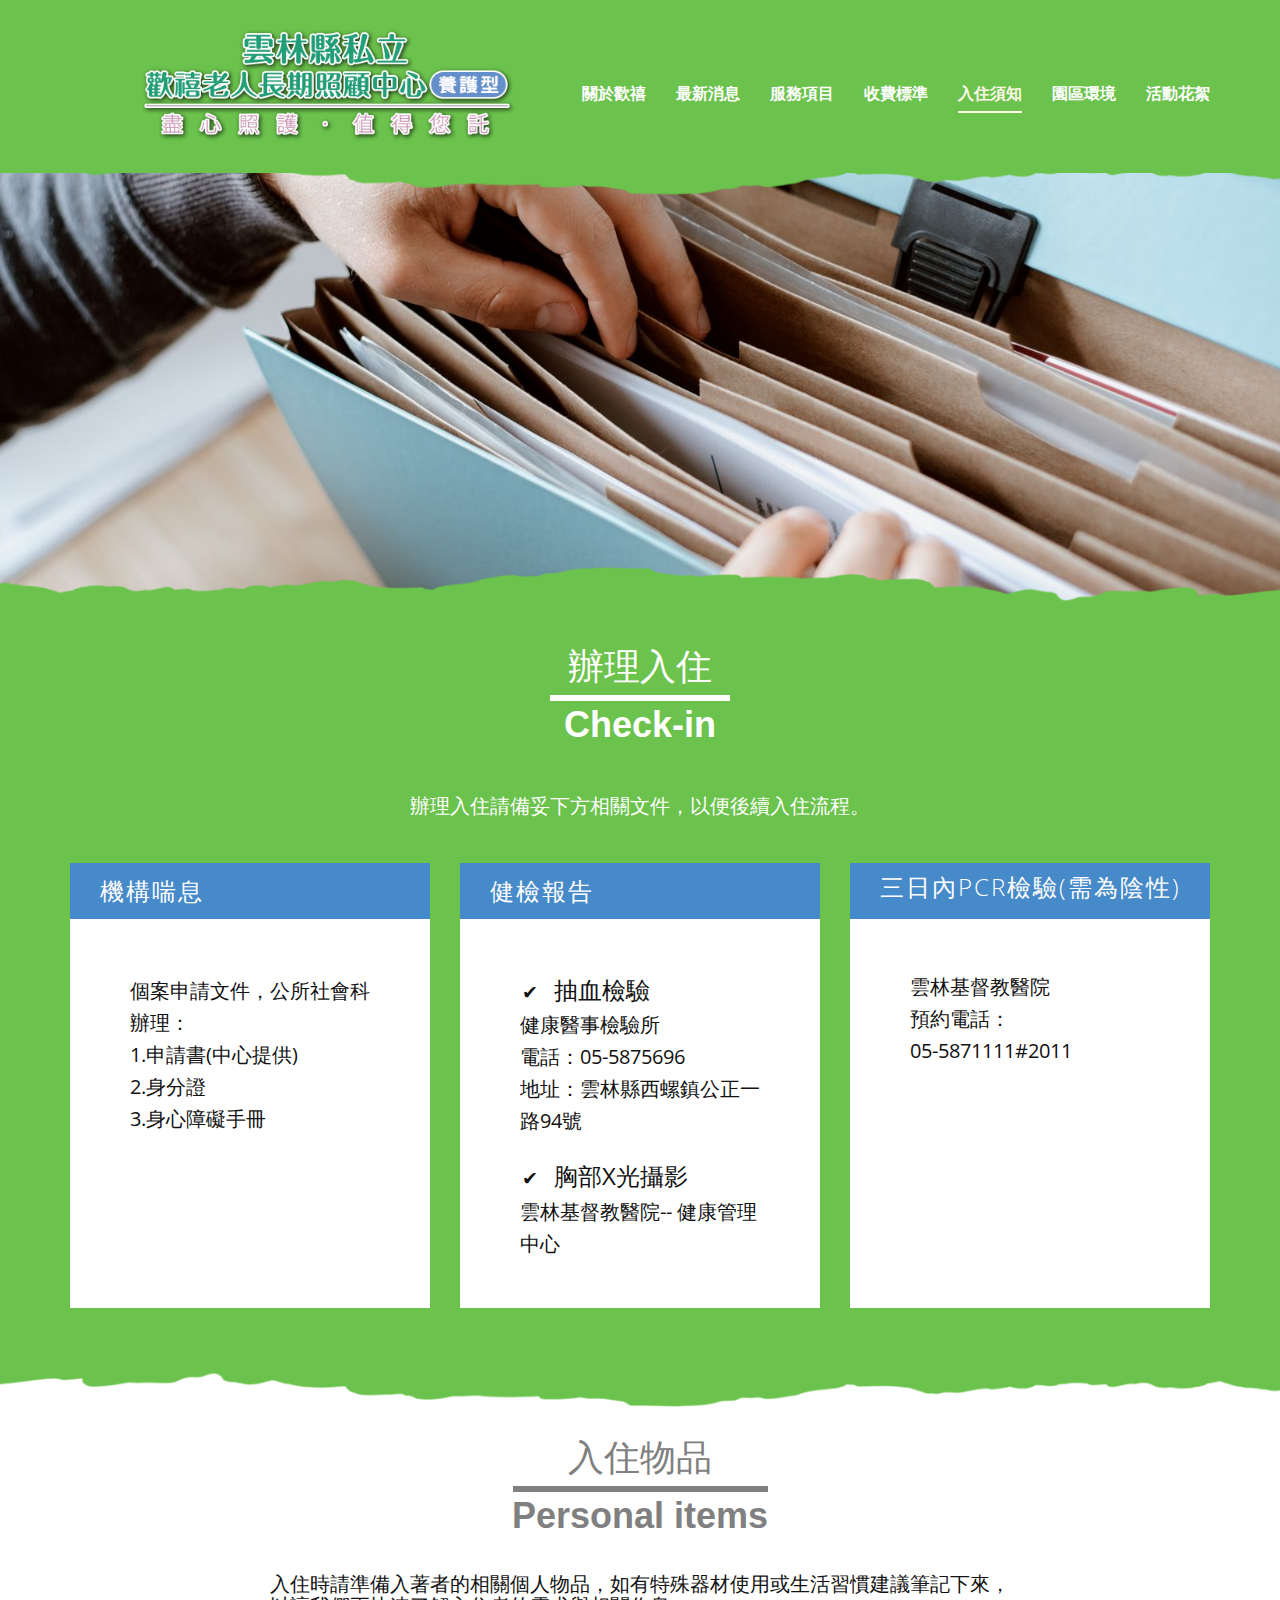
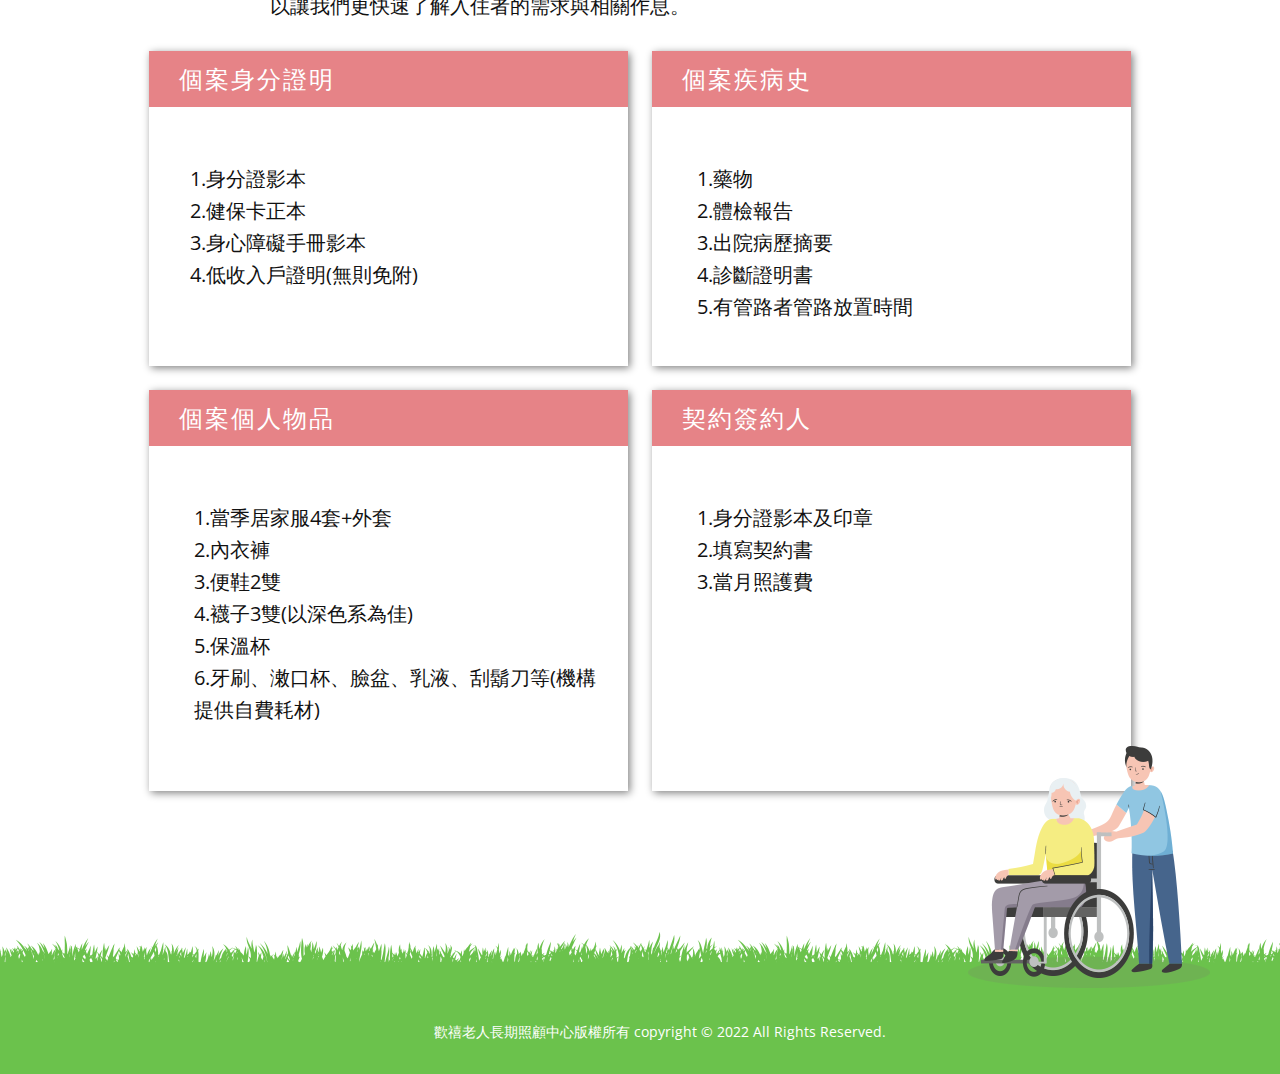
<file: hxdemo0301/入住須知.html>
<!DOCTYPE html>
<html style="font-size: 16px;" lang="zh-Hant">
  <head>
    <meta name="viewport" content="width=device-width, initial-scale=1.0">
    <meta charset="utf-8">
    <meta name="keywords" content="Happy Days, How To Dress Well :&nbsp;The 15 Rules All Men Should Learn, 5 essential dress codes for men:">
    <meta name="description" content="">
    <meta name="page_type" content="np-template-header-footer-from-plugin">
    <title>入住須知</title>
    <link rel="stylesheet" href="nicepage.css" media="screen">
<link rel="stylesheet" href="入住須知.css" media="screen">
    <script class="u-script" type="text/javascript" src="jquery.js" defer=""></script>
    <script class="u-script" type="text/javascript" src="nicepage.js" defer=""></script>
    <meta name="generator" content="Nicepage 4.0.3, nicepage.com">
    <link id="u-theme-google-font" rel="stylesheet" href="https://fonts.googleapis.com/css?family=Roboto+Slab:100,200,300,400,500,600,700,800,900|Open+Sans:300,300i,400,400i,600,600i,700,700i,800,800i">
    <link id="u-page-google-font" rel="stylesheet" href="https://fonts.googleapis.com/css?family=Open+Sans:300,300i,400,400i,600,600i,700,700i,800,800i">
    
    
    
    
    <script type="application/ld+json">{
		"@context": "http://schema.org",
		"@type": "Organization",
		"name": "Site1",
		"logo": "images/_1.png"
}</script>
    <meta name="theme-color" content="#478ac9">
    <meta property="og:title" content="入住須知">
    <meta property="og:description" content="">
    <meta property="og:type" content="website">
  </head>
  <body class="u-body u-overlap"><header class=" u-clearfix u-header u-section-row-container" id="sec-f12d" data-animation-name="" data-animation-duration="0" data-animation-delay="0" data-animation-direction=""><div class="u-section-rows">
        <div class="u-align-center-lg u-align-center-md u-align-center-sm u-align-center-xs u-clearfix u-custom-color-5 u-section-row u-sticky u-sticky-9228 u-section-row-1" data-animation-name="" data-animation-duration="0" data-animation-delay="0" data-animation-direction="" id="sec-39ac">
          <div class="u-clearfix u-sheet u-sheet-1">
            <a href="Home.html" data-page-id="12229341" class="u-align-center-lg u-align-center-md u-align-center-sm u-align-center-xs u-image u-image-round u-logo u-radius-4 u-image-1" data-image-width="1009" data-image-height="316" data-animation-name="fadeIn" data-animation-duration="1750" data-animation-direction="Left" data-animation-delay="0" title="Home">
              <img src="images/歡禧長照-logo.png" class="u-logo-image u-logo-image-1">
            </a>
            <nav class="u-menu u-menu-dropdown u-offcanvas u-menu-1" data-responsive-from="LG">
              <div class="menu-collapse" style="font-size: 1rem; letter-spacing: 0px; font-weight: 700;">
                <a class="u-button-style u-custom-color u-custom-left-right-menu-spacing u-custom-padding-bottom u-custom-text-active-color u-custom-text-color u-custom-text-hover-color u-custom-top-bottom-menu-spacing u-nav-link u-text-active-palette-1-base u-text-hover-palette-2-base" href="#" style="font-size: calc(1em + 40px); height: 42px; padding: 20px 14px; color: rgb(255, 255, 255) !important;">
                  <svg class="u-svg-link" preserveAspectRatio="xMidYMin slice" viewBox="0 0 24 24" style=""><use xmlns:xlink="http://www.w3.org/1999/xlink" xlink:href="#svg-0295"></use></svg>
                  <svg class="u-svg-content" viewBox="0 0 24 24" id="svg-0295"><path class="heroicon-ui" d="M4 5h16a1 1 0 0 1 0 2H4a1 1 0 1 1 0-2zm0 6h16a1 1 0 0 1 0 2H4a1 1 0 0 1 0-2zm0 6h16a1 1 0 0 1 0 2H4a1 1 0 0 1 0-2z"></path></svg>
                </a>
              </div>
              <div class="u-custom-menu u-nav-container">
                <ul class="u-nav u-spacing-30 u-unstyled u-nav-1"><li class="u-nav-item"><a class="u-border-2 u-border-active-palette-3-light-3 u-border-hover-white u-border-no-left u-border-no-right u-border-no-top u-button-style u-nav-link u-text-active-palette-3-light-3 u-text-hover-palette-4-light-1" href="關於歡禧.html" style="padding: 10px 0px;">關於歡禧</a>
</li><li class="u-nav-item"><a class="u-border-2 u-border-active-palette-3-light-3 u-border-hover-white u-border-no-left u-border-no-right u-border-no-top u-button-style u-nav-link u-text-active-palette-3-light-3 u-text-hover-palette-4-light-1" href="最新消息.html" style="padding: 10px 0px;">最新消息</a>
</li><li class="u-nav-item"><a class="u-border-2 u-border-active-palette-3-light-3 u-border-hover-white u-border-no-left u-border-no-right u-border-no-top u-button-style u-nav-link u-text-active-palette-3-light-3 u-text-hover-palette-4-light-1" href="服務項目.html" style="padding: 10px 0px;">服務項目</a>
</li><li class="u-nav-item"><a class="u-border-2 u-border-active-palette-3-light-3 u-border-hover-white u-border-no-left u-border-no-right u-border-no-top u-button-style u-nav-link u-text-active-palette-3-light-3 u-text-hover-palette-4-light-1" href="收費標準.html" style="padding: 10px 0px;">收費標準</a>
</li><li class="u-nav-item"><a class="u-border-2 u-border-active-palette-3-light-3 u-border-hover-white u-border-no-left u-border-no-right u-border-no-top u-button-style u-nav-link u-text-active-palette-3-light-3 u-text-hover-palette-4-light-1" href="入住須知.html" style="padding: 10px 0px;">入住須知</a>
</li><li class="u-nav-item"><a class="u-border-2 u-border-active-palette-3-light-3 u-border-hover-white u-border-no-left u-border-no-right u-border-no-top u-button-style u-nav-link u-text-active-palette-3-light-3 u-text-hover-palette-4-light-1" href="園區環境.html" style="padding: 10px 0px;">園區環境</a>
</li><li class="u-nav-item"><a class="u-border-2 u-border-active-palette-3-light-3 u-border-hover-white u-border-no-left u-border-no-right u-border-no-top u-button-style u-nav-link u-text-active-palette-3-light-3 u-text-hover-palette-4-light-1" style="padding: 10px 0px;">活動花絮</a>
</li></ul>
              </div>
              <div class="u-custom-menu u-nav-container-collapse">
                <div class="u-container-style u-custom-color-5 u-inner-container-layout u-sidenav">
                  <div class="u-inner-container-layout u-sidenav-overflow">
                    <div class="u-menu-close"></div>
                    <ul class="u-align-center u-nav u-popupmenu-items u-unstyled u-nav-2"><li class="u-nav-item"><a class="u-button-style u-nav-link" href="關於歡禧.html" style="padding: 10px 0px;">關於歡禧</a>
</li><li class="u-nav-item"><a class="u-button-style u-nav-link" href="最新消息.html" style="padding: 10px 0px;">最新消息</a>
</li><li class="u-nav-item"><a class="u-button-style u-nav-link" href="服務項目.html" style="padding: 10px 0px;">服務項目</a>
</li><li class="u-nav-item"><a class="u-button-style u-nav-link" href="收費標準.html" style="padding: 10px 0px;">收費標準</a>
</li><li class="u-nav-item"><a class="u-button-style u-nav-link" href="入住須知.html" style="padding: 10px 0px;">入住須知</a>
</li><li class="u-nav-item"><a class="u-button-style u-nav-link" href="園區環境.html" style="padding: 10px 0px;">園區環境</a>
</li><li class="u-nav-item"><a class="u-button-style u-nav-link" style="padding: 10px 0px;">活動花絮</a>
</li></ul>
                  </div>
                </div>
                <div class="u-black u-menu-overlay u-opacity u-opacity-50"></div>
              </div>
            </nav>
          </div>
          
          
          
          
          
        </div>
        <div class="u-section-row u-section-row-2" id="sec-6680">
          
          
          
          
          
        </div>
      </div></header>
    <section class="u-align-center u-clearfix u-image u-section-1" id="carousel_658d" data-image-width="5487" data-image-height="3663">
      <img class="u-expanded-width u-flip-horizontal u-flip-vertical u-image u-image-default u-image-1" alt="" data-image-width="1484" data-image-height="79" src="images/550f8b84-5233-e924-b576-051748ea5f88.png">
      <img class="u-expanded-width u-image u-image-default u-image-2" src="images/550f8b84-5233-e924-b576-051748ea5f88.png" alt="" data-image-width="1484" data-image-height="79">
    </section>
    <section class="u-align-left u-clearfix u-custom-color-5 u-section-2" id="carousel_9492">
      <div class="u-clearfix u-sheet u-sheet-1">
        <div class="u-align-center-sm u-align-center-xs u-clearfix u-expanded-width-lg u-expanded-width-md u-expanded-width-xl u-gutter-30 u-layout-wrap u-layout-wrap-1">
          <div class="u-layout">
            <div class="u-layout-row">
              <div class="u-align-center u-container-style u-layout-cell u-left-cell u-size-20 u-white u-layout-cell-1">
                <div class="u-container-layout u-container-layout-1">
                  <div class="u-align-left u-container-style u-expanded-width u-group u-palette-1-base u-group-1">
                    <div class="u-container-layout u-valign-middle u-container-layout-2">
                      <h4 class="u-custom-font u-font-open-sans u-text u-text-default u-text-1">機構喘息</h4>
                    </div>
                  </div>
                  <div class="u-align-left u-container-style u-expanded-width-sm u-expanded-width-xs u-group u-group-2">
                    <div class="u-container-layout u-container-layout-3">
                      <p class="u-text u-text-2"> 個案申請文件，公所社會科辦理：<br>1.申請書(中心提供)<br>2.身分證<br>3.身心障礙手冊<br>
                        <br>
                      </p>
                    </div>
                  </div>
                </div>
              </div>
              <div class="u-align-center u-container-style u-layout-cell u-size-20 u-white u-layout-cell-2">
                <div class="u-container-layout u-container-layout-4">
                  <div class="u-align-left u-container-style u-expanded-width u-group u-palette-1-base u-group-3">
                    <div class="u-container-layout u-valign-middle u-container-layout-5">
                      <h4 class="u-custom-font u-font-open-sans u-text u-text-default u-text-3">健檢報告</h4>
                    </div>
                  </div>
                  <div class="u-align-left u-container-style u-expanded-width-md u-expanded-width-sm u-expanded-width-xs u-group u-group-4">
                    <div class="u-container-layout u-valign-bottom-md u-container-layout-6">
                      <ul class="u-align-left-lg u-align-left-md u-align-left-sm u-align-left-xl u-custom-list u-text u-text-4">
                        <li>
                          <div class="class u-list-icon">
                            <div xmlns="http://www.w3.org/2000/svg" xmlns:xlink="http://www.w3.org/1999/xlink" version="1.1" xml:space="preserve" class="u-svg-content">✔</div>
                          </div>抽血檢驗
                        </li>
                      </ul>
                      <p class="u-text u-text-5"> 健康醫事檢驗所<br>電話：05-5875696<br>地址：雲林縣西螺鎮公正一路94號&nbsp; &nbsp; &nbsp;
                      </p>
                      <ul class="u-custom-list u-text u-text-6">
                        <li>
                          <div class="class u-list-icon">
                            <div xmlns="http://www.w3.org/2000/svg" xmlns:xlink="http://www.w3.org/1999/xlink" version="1.1" xml:space="preserve" class="u-svg-content">✔</div>
                          </div> 胸部X光攝影
                        </li>
                      </ul>
                      <p class="u-text u-text-7"> 雲林基督教醫院--&nbsp;健康管理中心</p>
                    </div>
                  </div>
                </div>
              </div>
              <div class="u-align-center u-container-style u-layout-cell u-right-cell u-size-20 u-white u-layout-cell-3">
                <div class="u-container-layout u-container-layout-7">
                  <div class="u-align-left u-container-style u-expanded-width u-group u-palette-1-base u-group-5">
                    <div class="u-container-layout u-container-layout-8">
                      <h4 class="u-custom-font u-font-open-sans u-text u-text-8">三日內PCR檢驗(需為陰性)</h4>
                    </div>
                  </div>
                  <div class="u-align-left u-container-style u-expanded-width-sm u-expanded-width-xs u-group u-group-6">
                    <div class="u-container-layout u-container-layout-9">
                      <p class="u-text u-text-9"> 雲林基督教醫院<br>預約電話​：<br>05-5871111#2011<br><br>
                      </p>
                    </div>
                  </div>
                </div>
              </div>
            </div>
          </div>
        </div>
        <div class="u-align-center u-container-style u-group u-group-7">
          <div class="u-container-layout">
            <h2 class="u-align-center-sm u-align-center-xs u-text u-text-default-xl u-text-white u-text-10">辦理入住</h2>
            <div class="u-align-center-xs u-border-6 u-border-white u-line u-line-horizontal u-line-1"></div>
            <h2 class="u-align-center-lg u-align-center-md u-align-center-xl u-custom-font u-font-arial u-text u-text-white u-text-11"> Check-in</h2>
          </div>
        </div>
        <p class="u-text u-text-default u-text-12">辦理入住請備妥下方相關文件，以便後續入住流程。</p>
      </div>
    </section>
    <section class="u-align-center u-clearfix u-valign-middle-sm u-valign-middle-xs u-section-3" id="carousel_ed87">
      <img class="u-expanded-width u-flip-horizontal u-flip-vertical u-image u-image-default u-image-1" src="images/550f8b84-5233-e924-b576-051748ea5f88.png" alt="" data-image-width="1484" data-image-height="79">
      <div class="u-align-center-lg u-align-center-md u-container-style u-group u-group-1">
        <div class="u-container-layout">
          <h2 class="u-align-center-sm u-align-center-xl u-align-center-xs u-text u-text-default-xl u-text-grey-50 u-text-1">入住物品</h2>
          <div class="u-align-center u-border-6 u-border-grey-50 u-line u-line-horizontal u-line-1"></div>
          <h2 class="u-align-center-sm u-align-center-xl u-align-center-xs u-custom-font u-font-arial u-text u-text-grey-50 u-text-2"> Personal items</h2>
        </div>
      </div>
      <h1 class="u-align-center u-text u-text-default-lg u-text-default-md u-text-default-xl u-title u-text-3">入住時請準備入著者的相關個人物品，如有特殊器材使用或生活習慣建議筆記下來，<br>以讓我們更快速了解入住者的需求與相關作息。
      </h1>
      <div class="u-align-center u-clearfix u-gutter-24 u-layout-wrap u-layout-wrap-1">
        <div class="u-gutter-0 u-layout">
          <div class="u-layout-col">
            <div class="u-size-30">
              <div class="u-layout-row">
                <div class="u-container-style u-layout-cell u-size-30 u-layout-cell-1">
                  <div class="u-container-layout u-container-layout-2">
                    <div class="u-align-left u-container-style u-expanded-width u-group u-palette-2-light-1 u-group-2">
                      <div class="u-container-layout u-valign-middle u-container-layout-3">
                        <h4 class="u-custom-font u-font-open-sans u-text u-text-default u-text-4"> 個案身分證明</h4>
                      </div>
                    </div>
                    <div class="u-align-left u-container-style u-expanded-width-lg u-expanded-width-md u-expanded-width-sm u-expanded-width-xs u-group u-group-3">
                      <div class="u-container-layout u-container-layout-4">
                        <p class="u-text u-text-5">1.身分證影本<br>2.健保卡正本<br>3.身心障礙手冊影本&nbsp;<br>4.低收入戶證明(無則免附)&nbsp; &nbsp;&nbsp;<br>
                          <br>
                        </p>
                      </div>
                    </div>
                  </div>
                </div>
                <div class="u-container-style u-layout-cell u-size-30 u-layout-cell-2">
                  <div class="u-container-layout u-container-layout-5">
                    <div class="u-align-left u-container-style u-expanded-width u-group u-palette-2-light-1 u-group-4">
                      <div class="u-container-layout u-valign-middle u-container-layout-6">
                        <h4 class="u-custom-font u-font-open-sans u-text u-text-default u-text-6">個案疾病史</h4>
                      </div>
                    </div>
                    <div class="u-align-left u-container-style u-expanded-width-lg u-expanded-width-md u-expanded-width-sm u-expanded-width-xs u-group u-group-5">
                      <div class="u-container-layout u-container-layout-7">
                        <p class="u-text u-text-7"> 1.藥物<br>2.體檢報告<br>3.出院病歷摘要<br>4.診斷證明書<br>5.有管路者管路放置時間&nbsp;&nbsp;<br>
                          <br>
                        </p>
                      </div>
                    </div>
                  </div>
                </div>
              </div>
            </div>
            <div class="u-size-30">
              <div class="u-layout-row">
                <div class="u-container-style u-layout-cell u-size-30 u-layout-cell-3">
                  <div class="u-container-layout u-container-layout-8">
                    <div class="u-align-left u-container-style u-expanded-width u-group u-palette-2-light-1 u-group-6">
                      <div class="u-container-layout u-valign-middle u-container-layout-9">
                        <h4 class="u-custom-font u-font-open-sans u-text u-text-default u-text-8">個案個人物品</h4>
                      </div>
                    </div>
                    <div class="u-align-left u-container-style u-expanded-width-lg u-expanded-width-md u-expanded-width-sm u-expanded-width-xs u-group u-group-7">
                      <div class="u-container-layout u-container-layout-10">
                        <p class="u-text u-text-9"> 1.當季居家服4套+外套<br>2.內衣褲<br>3.便鞋2雙<br>4.襪子3雙(以深色系為佳)<br>5.保溫杯<br>6.牙刷、潄口杯、臉盆、乳液、刮鬍刀等(機構提供自費耗材)&nbsp;&nbsp;<br>
                          <br>
                        </p>
                      </div>
                    </div>
                  </div>
                </div>
                <div class="u-container-style u-layout-cell u-size-30 u-layout-cell-4">
                  <div class="u-container-layout u-container-layout-11">
                    <div class="u-align-left u-container-style u-expanded-width u-group u-palette-2-light-1 u-group-8">
                      <div class="u-container-layout u-valign-middle u-container-layout-12">
                        <h4 class="u-custom-font u-font-open-sans u-text u-text-default u-text-10">契約簽約人</h4>
                      </div>
                    </div>
                    <div class="u-align-left u-container-style u-expanded-width-lg u-expanded-width-md u-expanded-width-sm u-expanded-width-xs u-group u-group-9">
                      <div class="u-container-layout u-container-layout-13">
                        <p class="u-text u-text-11"> 1.身分證影本及印章<br>2.填寫契約書<br>3.當月照護費&nbsp;&nbsp;<br>
                        </p>
                      </div>
                    </div>
                  </div>
                </div>
              </div>
            </div>
          </div>
        </div>
      </div>
      <img class="u-expanded-width u-image u-image-2" src="images/-1.png" data-image-width="1440" data-image-height="96">
      <img class="u-image u-image-default u-preserve-proportions u-image-3" src="images/83935989-eb3d-705c-a027-dcf674a4ba22.png" alt="" data-image-width="242" data-image-height="242">
    </section>
    
    
    <footer class="u-align-center u-clearfix u-custom-color-5 u-footer u-footer" id="sec-b0d8"><div class="u-clearfix u-sheet u-sheet-1">
        <p class="u-align-center-sm u-align-center-xs u-small-text u-text u-text-variant u-text-1"> 歡禧老人長期照顧中心版權所有 copyright © 2022 All Rights Reserved.</p>
      </div></footer>
<span style="height: 64px; width: 64px; margin-left: 0px; margin-right: auto; margin-top: 0px; background-image: none; right: 20px; bottom: 20px" class="u-back-to-top u-icon u-icon-circle u-opacity u-opacity-85 u-palette-5-light-1 u-spacing-15" data-href="#">
<svg class="u-svg-link" preserveAspectRatio="xMidYMin slice" viewBox="0 0 551.13 551.13"><use xmlns:xlink="http://www.w3.org/1999/xlink" xlink:href="#svg-1d98"></use></svg>
        <svg class="u-svg-content" enable-background="new 0 0 551.13 551.13" viewBox="0 0 551.13 551.13" xmlns="http://www.w3.org/2000/svg" id="svg-1d98"><path d="m275.565 189.451 223.897 223.897h51.668l-275.565-275.565-275.565 275.565h51.668z"></path></svg>
    </span>
  </body>
</html>
</file>
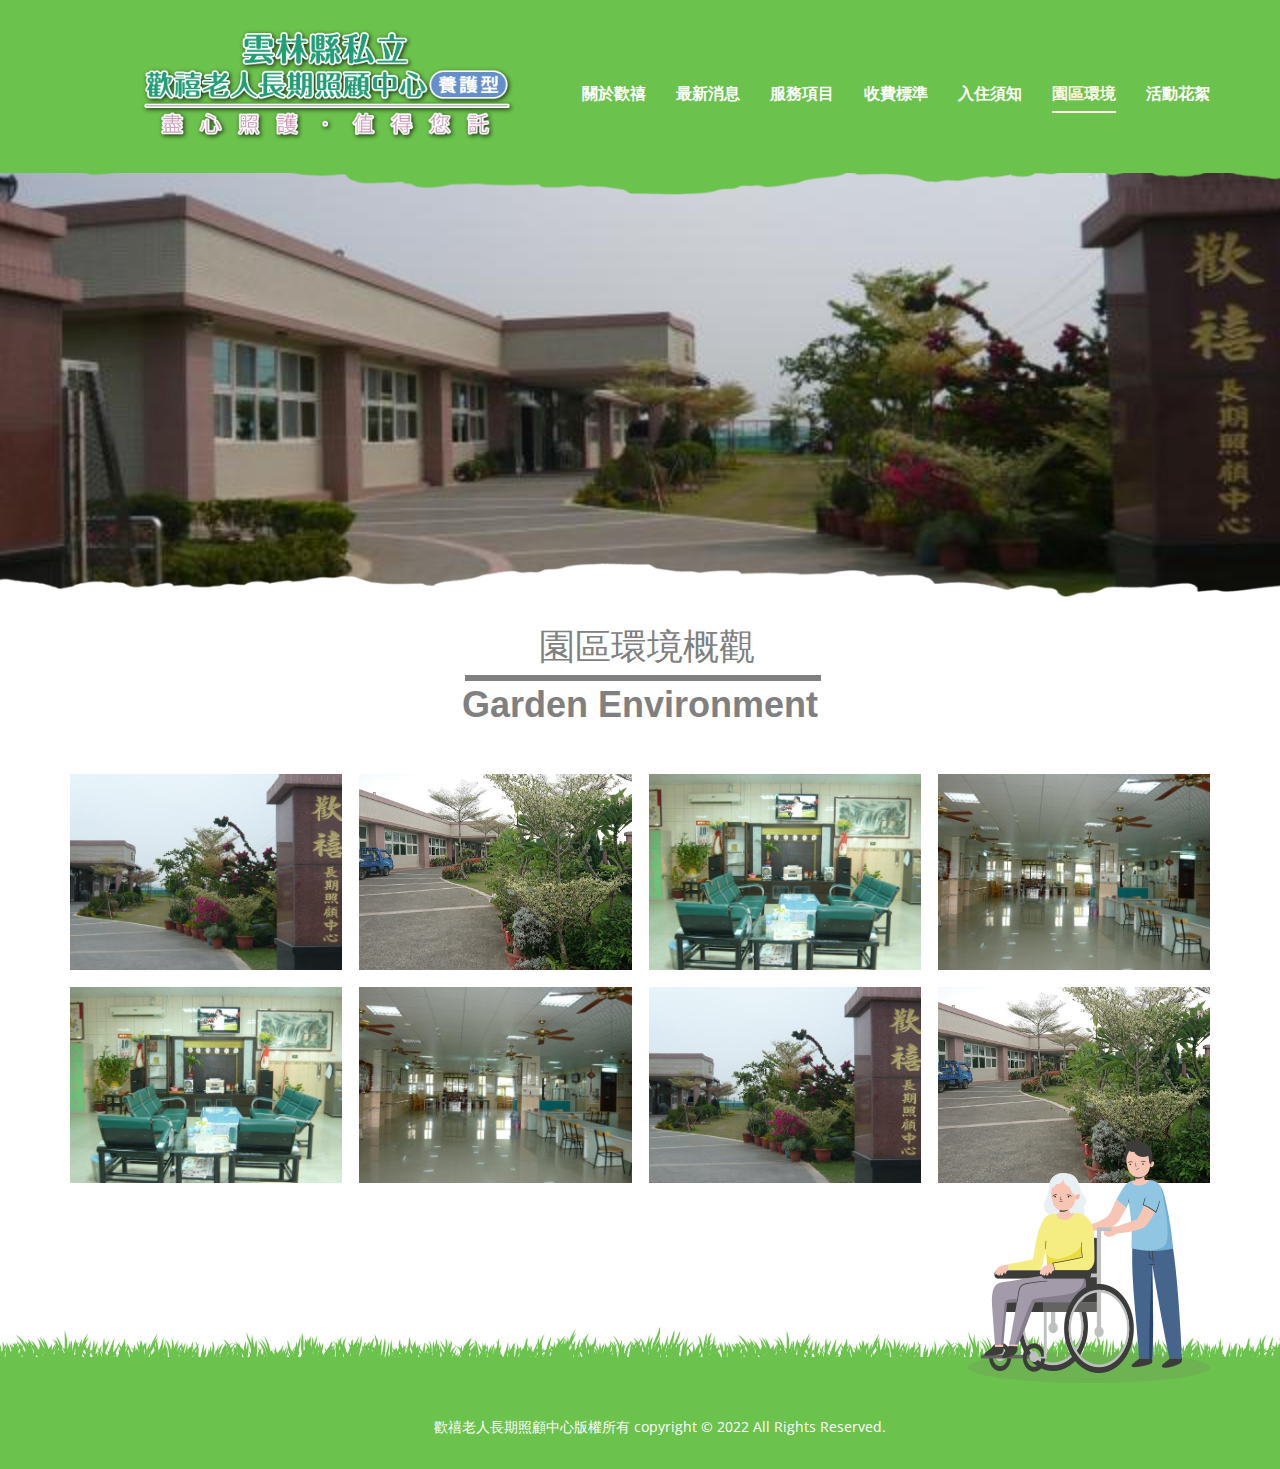
<file: hxdemo0301/園區環境.html>
<!DOCTYPE html>
<html style="font-size: 16px;" lang="zh-Hant">
  <head>
    <meta name="viewport" content="width=device-width, initial-scale=1.0">
    <meta charset="utf-8">
    <meta name="keywords" content="Happy Days, How To Dress Well :&nbsp;The 15 Rules All Men Should Learn, 5 essential dress codes for men:">
    <meta name="description" content="">
    <meta name="page_type" content="np-template-header-footer-from-plugin">
    <title>園區環境</title>
    <link rel="stylesheet" href="nicepage.css" media="screen">
<link rel="stylesheet" href="園區環境.css" media="screen">
    <script class="u-script" type="text/javascript" src="jquery.js" defer=""></script>
    <script class="u-script" type="text/javascript" src="nicepage.js" defer=""></script>
    <meta name="generator" content="Nicepage 4.0.3, nicepage.com">
    <link id="u-theme-google-font" rel="stylesheet" href="https://fonts.googleapis.com/css?family=Roboto+Slab:100,200,300,400,500,600,700,800,900|Open+Sans:300,300i,400,400i,600,600i,700,700i,800,800i">
    
    
    
    <script type="application/ld+json">{
		"@context": "http://schema.org",
		"@type": "Organization",
		"name": "Site1",
		"logo": "images/_1.png"
}</script>
    <meta name="theme-color" content="#478ac9">
    <meta property="og:title" content="園區環境">
    <meta property="og:description" content="">
    <meta property="og:type" content="website">
  </head>
  <body class="u-body u-overlap"><header class=" u-clearfix u-header u-section-row-container" id="sec-f12d" data-animation-name="" data-animation-duration="0" data-animation-delay="0" data-animation-direction=""><div class="u-section-rows">
        <div class="u-align-center-lg u-align-center-md u-align-center-sm u-align-center-xs u-clearfix u-custom-color-5 u-section-row u-sticky u-sticky-9228 u-section-row-1" data-animation-name="" data-animation-duration="0" data-animation-delay="0" data-animation-direction="" id="sec-39ac">
          <div class="u-clearfix u-sheet u-sheet-1">
            <a href="Home.html" data-page-id="12229341" class="u-align-center-lg u-align-center-md u-align-center-sm u-align-center-xs u-image u-image-round u-logo u-radius-4 u-image-1" data-image-width="1009" data-image-height="316" data-animation-name="fadeIn" data-animation-duration="1750" data-animation-direction="Left" data-animation-delay="0" title="Home">
              <img src="images/歡禧長照-logo.png" class="u-logo-image u-logo-image-1">
            </a>
            <nav class="u-menu u-menu-dropdown u-offcanvas u-menu-1" data-responsive-from="LG">
              <div class="menu-collapse" style="font-size: 1rem; letter-spacing: 0px; font-weight: 700;">
                <a class="u-button-style u-custom-color u-custom-left-right-menu-spacing u-custom-padding-bottom u-custom-text-active-color u-custom-text-color u-custom-text-hover-color u-custom-top-bottom-menu-spacing u-nav-link u-text-active-palette-1-base u-text-hover-palette-2-base" href="#" style="font-size: calc(1em + 40px); height: 42px; padding: 20px 14px; color: rgb(255, 255, 255) !important;">
                  <svg class="u-svg-link" preserveAspectRatio="xMidYMin slice" viewBox="0 0 24 24" style=""><use xmlns:xlink="http://www.w3.org/1999/xlink" xlink:href="#svg-0295"></use></svg>
                  <svg class="u-svg-content" viewBox="0 0 24 24" id="svg-0295"><path class="heroicon-ui" d="M4 5h16a1 1 0 0 1 0 2H4a1 1 0 1 1 0-2zm0 6h16a1 1 0 0 1 0 2H4a1 1 0 0 1 0-2zm0 6h16a1 1 0 0 1 0 2H4a1 1 0 0 1 0-2z"></path></svg>
                </a>
              </div>
              <div class="u-custom-menu u-nav-container">
                <ul class="u-nav u-spacing-30 u-unstyled u-nav-1"><li class="u-nav-item"><a class="u-border-2 u-border-active-palette-3-light-3 u-border-hover-white u-border-no-left u-border-no-right u-border-no-top u-button-style u-nav-link u-text-active-palette-3-light-3 u-text-hover-palette-4-light-1" href="關於歡禧.html" style="padding: 10px 0px;">關於歡禧</a>
</li><li class="u-nav-item"><a class="u-border-2 u-border-active-palette-3-light-3 u-border-hover-white u-border-no-left u-border-no-right u-border-no-top u-button-style u-nav-link u-text-active-palette-3-light-3 u-text-hover-palette-4-light-1" href="最新消息.html" style="padding: 10px 0px;">最新消息</a>
</li><li class="u-nav-item"><a class="u-border-2 u-border-active-palette-3-light-3 u-border-hover-white u-border-no-left u-border-no-right u-border-no-top u-button-style u-nav-link u-text-active-palette-3-light-3 u-text-hover-palette-4-light-1" href="服務項目.html" style="padding: 10px 0px;">服務項目</a>
</li><li class="u-nav-item"><a class="u-border-2 u-border-active-palette-3-light-3 u-border-hover-white u-border-no-left u-border-no-right u-border-no-top u-button-style u-nav-link u-text-active-palette-3-light-3 u-text-hover-palette-4-light-1" href="收費標準.html" style="padding: 10px 0px;">收費標準</a>
</li><li class="u-nav-item"><a class="u-border-2 u-border-active-palette-3-light-3 u-border-hover-white u-border-no-left u-border-no-right u-border-no-top u-button-style u-nav-link u-text-active-palette-3-light-3 u-text-hover-palette-4-light-1" href="入住須知.html" style="padding: 10px 0px;">入住須知</a>
</li><li class="u-nav-item"><a class="u-border-2 u-border-active-palette-3-light-3 u-border-hover-white u-border-no-left u-border-no-right u-border-no-top u-button-style u-nav-link u-text-active-palette-3-light-3 u-text-hover-palette-4-light-1" href="園區環境.html" style="padding: 10px 0px;">園區環境</a>
</li><li class="u-nav-item"><a class="u-border-2 u-border-active-palette-3-light-3 u-border-hover-white u-border-no-left u-border-no-right u-border-no-top u-button-style u-nav-link u-text-active-palette-3-light-3 u-text-hover-palette-4-light-1" style="padding: 10px 0px;">活動花絮</a>
</li></ul>
              </div>
              <div class="u-custom-menu u-nav-container-collapse">
                <div class="u-container-style u-custom-color-5 u-inner-container-layout u-sidenav">
                  <div class="u-inner-container-layout u-sidenav-overflow">
                    <div class="u-menu-close"></div>
                    <ul class="u-align-center u-nav u-popupmenu-items u-unstyled u-nav-2"><li class="u-nav-item"><a class="u-button-style u-nav-link" href="關於歡禧.html" style="padding: 10px 0px;">關於歡禧</a>
</li><li class="u-nav-item"><a class="u-button-style u-nav-link" href="最新消息.html" style="padding: 10px 0px;">最新消息</a>
</li><li class="u-nav-item"><a class="u-button-style u-nav-link" href="服務項目.html" style="padding: 10px 0px;">服務項目</a>
</li><li class="u-nav-item"><a class="u-button-style u-nav-link" href="收費標準.html" style="padding: 10px 0px;">收費標準</a>
</li><li class="u-nav-item"><a class="u-button-style u-nav-link" href="入住須知.html" style="padding: 10px 0px;">入住須知</a>
</li><li class="u-nav-item"><a class="u-button-style u-nav-link" href="園區環境.html" style="padding: 10px 0px;">園區環境</a>
</li><li class="u-nav-item"><a class="u-button-style u-nav-link" style="padding: 10px 0px;">活動花絮</a>
</li></ul>
                  </div>
                </div>
                <div class="u-black u-menu-overlay u-opacity u-opacity-50"></div>
              </div>
            </nav>
          </div>
          
          
          
          
          
        </div>
        <div class="u-section-row u-section-row-2" id="sec-6680">
          
          
          
          
          
        </div>
      </div></header>
    <section class="u-align-center u-clearfix u-image u-section-1" id="carousel_658d" data-image-width="640" data-image-height="425">
      <img class="u-expanded-width u-flip-horizontal u-flip-vertical u-image u-image-default u-image-1" alt="" data-image-width="1484" data-image-height="79" src="images/550f8b84-5233-e924-b576-051748ea5f88.png">
      <img class="u-expanded-width u-image u-image-default u-image-2" src="images/02.png" alt="" data-image-width="1484" data-image-height="79">
    </section>
    <section class="u-align-center u-clearfix u-lightbox u-section-2" id="carousel_9492">
      <div class="u-align-center-lg u-align-center-md u-align-center-xl u-container-style u-group u-group-1">
        <div class="u-container-layout">
          <h2 class="u-align-center-sm u-align-center-xs u-text u-text-grey-50 u-text-1">園區環境概觀</h2>
          <div class="u-align-center-sm u-align-center-xs u-border-6 u-border-grey-50 u-line u-line-horizontal u-line-1"></div>
          <h2 class="u-align-center u-custom-font u-font-arial u-text u-text-grey-50 u-text-2"> Garden Environment</h2>
        </div>
      </div>
      <div class="u-gallery u-layout-grid u-lightbox u-show-text-on-hover u-gallery-1">
        <div class="u-gallery-inner u-gallery-inner-1">
          <div class="u-effect-fade u-gallery-item">
            <div class="u-back-slide" data-image-width="640" data-image-height="425">
              <img class="u-back-image u-expanded" src="images/autona-1.jpg">
            </div>
            <div class="u-over-slide u-shading u-over-slide-1">
              <h3 class="u-gallery-heading"></h3>
              <p class="u-gallery-text"></p>
            </div>
          </div>
          <div class="u-effect-fade u-gallery-item">
            <div class="u-back-slide" data-image-width="1080" data-image-height="608">
              <img class="u-back-image u-expanded" src="images/2018-09-22.jpg">
            </div>
            <div class="u-over-slide u-shading u-over-slide-2">
              <h3 class="u-gallery-heading"></h3>
              <p class="u-gallery-text"></p>
            </div>
          </div>
          <div class="u-effect-fade u-gallery-item">
            <div class="u-back-slide" data-image-width="640" data-image-height="425">
              <img class="u-back-image u-expanded" src="images/autona-2.jpg">
            </div>
            <div class="u-over-slide u-shading u-over-slide-3">
              <h3 class="u-gallery-heading"></h3>
              <p class="u-gallery-text"></p>
            </div>
          </div>
          <div class="u-effect-fade u-gallery-item">
            <div class="u-back-slide" data-image-width="640" data-image-height="425">
              <img class="u-back-image u-expanded" src="images/autona-3.jpg">
            </div>
            <div class="u-over-slide u-shading u-over-slide-4">
              <h3 class="u-gallery-heading"></h3>
              <p class="u-gallery-text"></p>
            </div>
          </div>
          <div class="u-effect-fade u-gallery-item">
            <div class="u-back-slide" data-image-width="640" data-image-height="425">
              <img class="u-back-image u-expanded" src="images/autona-2.jpg">
            </div>
            <div class="u-over-slide u-shading u-over-slide-5">
              <h3 class="u-gallery-heading"></h3>
              <p class="u-gallery-text"></p>
            </div>
          </div>
          <div class="u-effect-fade u-gallery-item">
            <div class="u-back-slide" data-image-width="640" data-image-height="425">
              <img class="u-back-image u-expanded" src="images/autona-3.jpg">
            </div>
            <div class="u-over-slide u-shading u-over-slide-6">
              <h3 class="u-gallery-heading"></h3>
              <p class="u-gallery-text"></p>
            </div>
          </div>
          <div class="u-effect-fade u-gallery-item">
            <div class="u-back-slide" data-image-width="640" data-image-height="425">
              <img class="u-back-image u-expanded" src="images/autona-1.jpg">
            </div>
            <div class="u-over-slide u-shading u-over-slide-7">
              <h3 class="u-gallery-heading"></h3>
              <p class="u-gallery-text"></p>
            </div>
          </div>
          <div class="u-effect-fade u-gallery-item">
            <div class="u-back-slide" data-image-width="1080" data-image-height="608">
              <img class="u-back-image u-expanded" src="images/2018-09-22.jpg">
            </div>
            <div class="u-over-slide u-shading u-over-slide-8">
              <h3 class="u-gallery-heading"></h3>
              <p class="u-gallery-text"></p>
            </div>
          </div>
        </div>
      </div>
      <img class="u-expanded-width u-image u-image-1" src="images/-1.png" data-image-width="1440" data-image-height="96">
      <img class="u-image u-image-default u-preserve-proportions u-image-2" src="images/83935989-eb3d-705c-a027-dcf674a4ba22.png" alt="" data-image-width="242" data-image-height="242">
    </section>
    
    
    <footer class="u-align-center u-clearfix u-custom-color-5 u-footer u-footer" id="sec-b0d8"><div class="u-clearfix u-sheet u-sheet-1">
        <p class="u-align-center-sm u-align-center-xs u-small-text u-text u-text-variant u-text-1"> 歡禧老人長期照顧中心版權所有 copyright © 2022 All Rights Reserved.</p>
      </div></footer>
<span style="height: 64px; width: 64px; margin-left: 0px; margin-right: auto; margin-top: 0px; background-image: none; right: 20px; bottom: 20px" class="u-back-to-top u-icon u-icon-circle u-opacity u-opacity-85 u-palette-5-light-1 u-spacing-15" data-href="#">
<svg class="u-svg-link" preserveAspectRatio="xMidYMin slice" viewBox="0 0 551.13 551.13"><use xmlns:xlink="http://www.w3.org/1999/xlink" xlink:href="#svg-1d98"></use></svg>
        <svg class="u-svg-content" enable-background="new 0 0 551.13 551.13" viewBox="0 0 551.13 551.13" xmlns="http://www.w3.org/2000/svg" id="svg-1d98"><path d="m275.565 189.451 223.897 223.897h51.668l-275.565-275.565-275.565 275.565h51.668z"></path></svg>
    </span>
  </body>
</html>
</file>
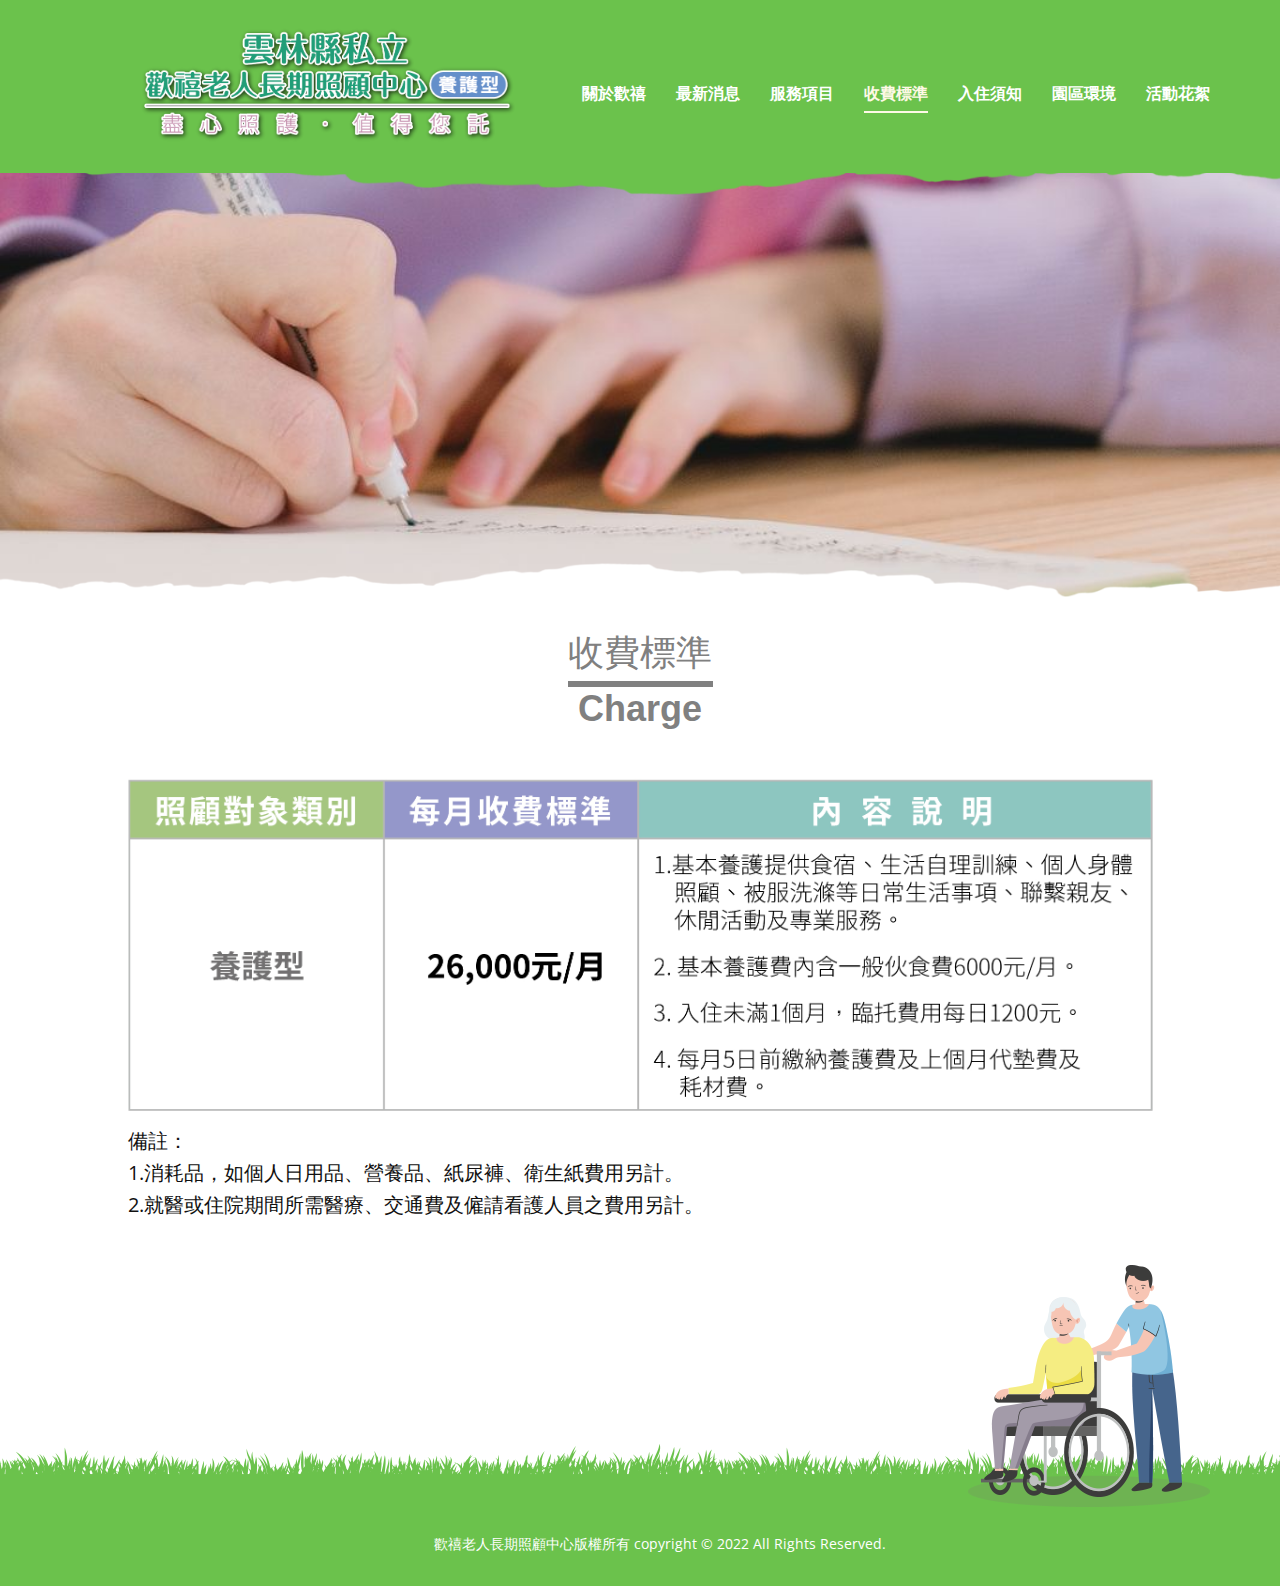
<file: hxdemo0301/收費標準.html>
<!DOCTYPE html>
<html style="font-size: 16px;" lang="zh-Hant">
  <head>
    <meta name="viewport" content="width=device-width, initial-scale=1.0">
    <meta charset="utf-8">
    <meta name="keywords" content="Happy Days, How To Dress Well :&nbsp;The 15 Rules All Men Should Learn, 5 essential dress codes for men:">
    <meta name="description" content="">
    <meta name="page_type" content="np-template-header-footer-from-plugin">
    <title>收費標準</title>
    <link rel="stylesheet" href="nicepage.css" media="screen">
<link rel="stylesheet" href="收費標準.css" media="screen">
    <script class="u-script" type="text/javascript" src="jquery.js" defer=""></script>
    <script class="u-script" type="text/javascript" src="nicepage.js" defer=""></script>
    <meta name="generator" content="Nicepage 4.0.3, nicepage.com">
    <link id="u-theme-google-font" rel="stylesheet" href="https://fonts.googleapis.com/css?family=Roboto+Slab:100,200,300,400,500,600,700,800,900|Open+Sans:300,300i,400,400i,600,600i,700,700i,800,800i">
    
    
    
    
    <script type="application/ld+json">{
		"@context": "http://schema.org",
		"@type": "Organization",
		"name": "Site1",
		"logo": "images/_1.png"
}</script>
    <meta name="theme-color" content="#478ac9">
    <meta property="og:title" content="收費標準">
    <meta property="og:description" content="">
    <meta property="og:type" content="website">
  </head>
  <body class="u-body u-overlap"><header class=" u-clearfix u-header u-section-row-container" id="sec-f12d" data-animation-name="" data-animation-duration="0" data-animation-delay="0" data-animation-direction=""><div class="u-section-rows">
        <div class="u-align-center-lg u-align-center-md u-align-center-sm u-align-center-xs u-clearfix u-custom-color-5 u-section-row u-sticky u-sticky-9228 u-section-row-1" data-animation-name="" data-animation-duration="0" data-animation-delay="0" data-animation-direction="" id="sec-39ac">
          <div class="u-clearfix u-sheet u-sheet-1">
            <a href="Home.html" data-page-id="12229341" class="u-align-center-lg u-align-center-md u-align-center-sm u-align-center-xs u-image u-image-round u-logo u-radius-4 u-image-1" data-image-width="1009" data-image-height="316" data-animation-name="fadeIn" data-animation-duration="1750" data-animation-direction="Left" data-animation-delay="0" title="Home">
              <img src="images/歡禧長照-logo.png" class="u-logo-image u-logo-image-1">
            </a>
            <nav class="u-menu u-menu-dropdown u-offcanvas u-menu-1" data-responsive-from="LG">
              <div class="menu-collapse" style="font-size: 1rem; letter-spacing: 0px; font-weight: 700;">
                <a class="u-button-style u-custom-color u-custom-left-right-menu-spacing u-custom-padding-bottom u-custom-text-active-color u-custom-text-color u-custom-text-hover-color u-custom-top-bottom-menu-spacing u-nav-link u-text-active-palette-1-base u-text-hover-palette-2-base" href="#" style="font-size: calc(1em + 40px); height: 42px; padding: 20px 14px; color: rgb(255, 255, 255) !important;">
                  <svg class="u-svg-link" preserveAspectRatio="xMidYMin slice" viewBox="0 0 24 24" style=""><use xmlns:xlink="http://www.w3.org/1999/xlink" xlink:href="#svg-0295"></use></svg>
                  <svg class="u-svg-content" viewBox="0 0 24 24" id="svg-0295"><path class="heroicon-ui" d="M4 5h16a1 1 0 0 1 0 2H4a1 1 0 1 1 0-2zm0 6h16a1 1 0 0 1 0 2H4a1 1 0 0 1 0-2zm0 6h16a1 1 0 0 1 0 2H4a1 1 0 0 1 0-2z"></path></svg>
                </a>
              </div>
              <div class="u-custom-menu u-nav-container">
                <ul class="u-nav u-spacing-30 u-unstyled u-nav-1"><li class="u-nav-item"><a class="u-border-2 u-border-active-palette-3-light-3 u-border-hover-white u-border-no-left u-border-no-right u-border-no-top u-button-style u-nav-link u-text-active-palette-3-light-3 u-text-hover-palette-4-light-1" href="關於歡禧.html" style="padding: 10px 0px;">關於歡禧</a>
</li><li class="u-nav-item"><a class="u-border-2 u-border-active-palette-3-light-3 u-border-hover-white u-border-no-left u-border-no-right u-border-no-top u-button-style u-nav-link u-text-active-palette-3-light-3 u-text-hover-palette-4-light-1" href="最新消息.html" style="padding: 10px 0px;">最新消息</a>
</li><li class="u-nav-item"><a class="u-border-2 u-border-active-palette-3-light-3 u-border-hover-white u-border-no-left u-border-no-right u-border-no-top u-button-style u-nav-link u-text-active-palette-3-light-3 u-text-hover-palette-4-light-1" href="服務項目.html" style="padding: 10px 0px;">服務項目</a>
</li><li class="u-nav-item"><a class="u-border-2 u-border-active-palette-3-light-3 u-border-hover-white u-border-no-left u-border-no-right u-border-no-top u-button-style u-nav-link u-text-active-palette-3-light-3 u-text-hover-palette-4-light-1" href="收費標準.html" style="padding: 10px 0px;">收費標準</a>
</li><li class="u-nav-item"><a class="u-border-2 u-border-active-palette-3-light-3 u-border-hover-white u-border-no-left u-border-no-right u-border-no-top u-button-style u-nav-link u-text-active-palette-3-light-3 u-text-hover-palette-4-light-1" href="入住須知.html" style="padding: 10px 0px;">入住須知</a>
</li><li class="u-nav-item"><a class="u-border-2 u-border-active-palette-3-light-3 u-border-hover-white u-border-no-left u-border-no-right u-border-no-top u-button-style u-nav-link u-text-active-palette-3-light-3 u-text-hover-palette-4-light-1" href="園區環境.html" style="padding: 10px 0px;">園區環境</a>
</li><li class="u-nav-item"><a class="u-border-2 u-border-active-palette-3-light-3 u-border-hover-white u-border-no-left u-border-no-right u-border-no-top u-button-style u-nav-link u-text-active-palette-3-light-3 u-text-hover-palette-4-light-1" style="padding: 10px 0px;">活動花絮</a>
</li></ul>
              </div>
              <div class="u-custom-menu u-nav-container-collapse">
                <div class="u-container-style u-custom-color-5 u-inner-container-layout u-sidenav">
                  <div class="u-inner-container-layout u-sidenav-overflow">
                    <div class="u-menu-close"></div>
                    <ul class="u-align-center u-nav u-popupmenu-items u-unstyled u-nav-2"><li class="u-nav-item"><a class="u-button-style u-nav-link" href="關於歡禧.html" style="padding: 10px 0px;">關於歡禧</a>
</li><li class="u-nav-item"><a class="u-button-style u-nav-link" href="最新消息.html" style="padding: 10px 0px;">最新消息</a>
</li><li class="u-nav-item"><a class="u-button-style u-nav-link" href="服務項目.html" style="padding: 10px 0px;">服務項目</a>
</li><li class="u-nav-item"><a class="u-button-style u-nav-link" href="收費標準.html" style="padding: 10px 0px;">收費標準</a>
</li><li class="u-nav-item"><a class="u-button-style u-nav-link" href="入住須知.html" style="padding: 10px 0px;">入住須知</a>
</li><li class="u-nav-item"><a class="u-button-style u-nav-link" href="園區環境.html" style="padding: 10px 0px;">園區環境</a>
</li><li class="u-nav-item"><a class="u-button-style u-nav-link" style="padding: 10px 0px;">活動花絮</a>
</li></ul>
                  </div>
                </div>
                <div class="u-black u-menu-overlay u-opacity u-opacity-50"></div>
              </div>
            </nav>
          </div>
          
          
          
          
          
        </div>
        <div class="u-section-row u-section-row-2" id="sec-6680">
          
          
          
          
          
        </div>
      </div></header>
    <section class="u-align-center u-clearfix u-image u-section-1" id="carousel_658d" data-image-width="4000" data-image-height="6000">
      <img class="u-expanded-width u-flip-horizontal u-flip-vertical u-image u-image-default u-image-1" alt="" data-image-width="1484" data-image-height="79" src="images/550f8b84-5233-e924-b576-051748ea5f88.png">
      <img class="u-expanded-width u-image u-image-default u-image-2" src="images/02.png" alt="" data-image-width="1484" data-image-height="79">
    </section>
    <section class="u-align-center u-clearfix u-section-2" id="carousel_9492">
      <div class="u-clearfix u-sheet u-valign-middle u-sheet-1">
        <h2 class="u-align-center u-text u-text-grey-50 u-text-1">收費標準</h2>
        <div class="u-align-center u-border-6 u-border-grey-50 u-line u-line-horizontal u-line-1"></div>
        <h2 class="u-align-center u-custom-font u-font-arial u-text u-text-grey-50 u-text-2"> Charge</h2>
        <img class="u-align-center u-image u-image-default u-image-1" src="images/歡禧-圖表-14.jpg" alt="" data-image-width="2681" data-image-height="911">
        <p class="u-align-left u-text u-text-3"> 備註：<br>1.消耗品，如個人日用品、營養品、紙尿褲、衛生紙費用另計。<br>2.就醫或住院期間所需醫療、交通費及僱請看護人員之費用另計。
        </p>
      </div>
    </section>
    <section class="u-clearfix u-section-3" id="sec-9bca">
      <img class="u-expanded-width u-image u-image-1" src="images/-1.png" data-image-width="1440" data-image-height="96">
      <img class="u-image u-image-default u-preserve-proportions u-image-2" src="images/83935989-eb3d-705c-a027-dcf674a4ba22.png" alt="" data-image-width="242" data-image-height="242">
    </section>
    
    
    <footer class="u-align-center u-clearfix u-custom-color-5 u-footer u-footer" id="sec-b0d8"><div class="u-clearfix u-sheet u-sheet-1">
        <p class="u-align-center-sm u-align-center-xs u-small-text u-text u-text-variant u-text-1"> 歡禧老人長期照顧中心版權所有 copyright © 2022 All Rights Reserved.</p>
      </div></footer>
<span style="height: 64px; width: 64px; margin-left: 0px; margin-right: auto; margin-top: 0px; background-image: none; right: 20px; bottom: 20px" class="u-back-to-top u-icon u-icon-circle u-opacity u-opacity-85 u-palette-5-light-1 u-spacing-15" data-href="#">
<svg class="u-svg-link" preserveAspectRatio="xMidYMin slice" viewBox="0 0 551.13 551.13"><use xmlns:xlink="http://www.w3.org/1999/xlink" xlink:href="#svg-1d98"></use></svg>
        <svg class="u-svg-content" enable-background="new 0 0 551.13 551.13" viewBox="0 0 551.13 551.13" xmlns="http://www.w3.org/2000/svg" id="svg-1d98"><path d="m275.565 189.451 223.897 223.897h51.668l-275.565-275.565-275.565 275.565h51.668z"></path></svg>
    </span>
  </body>
</html>
</file>
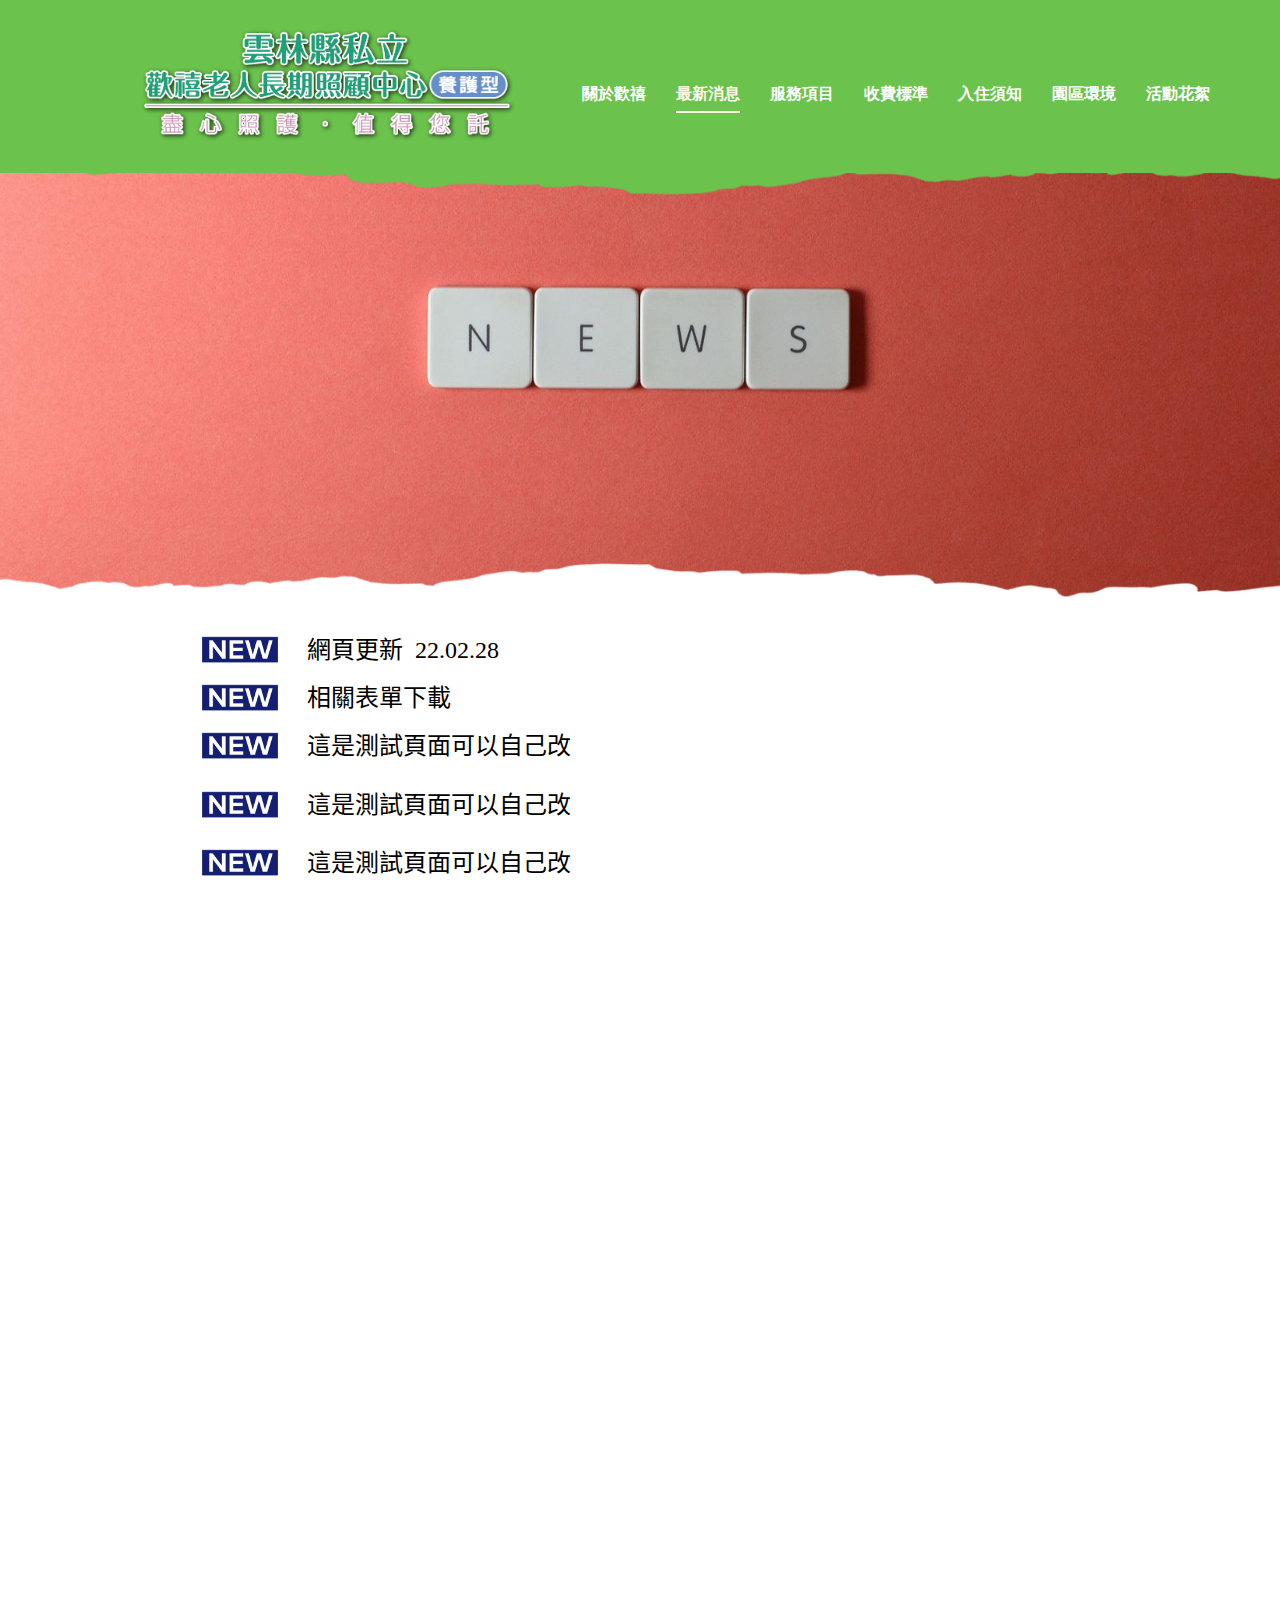
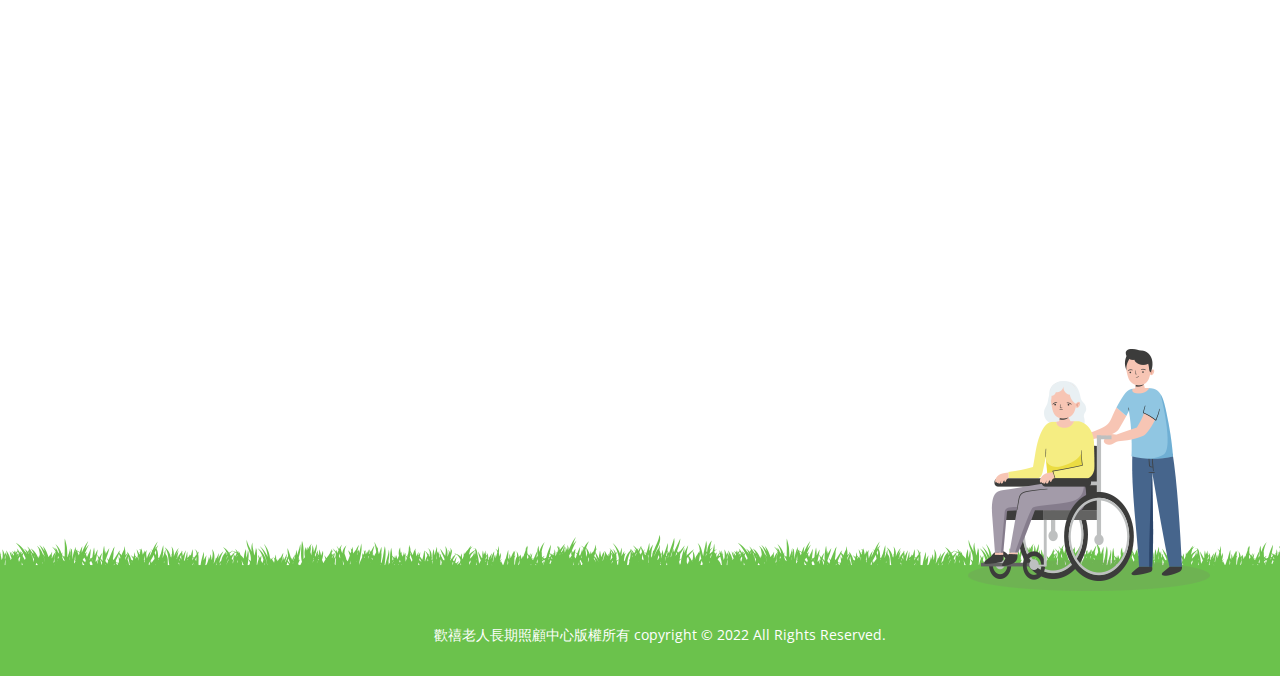
<file: hxdemo0301/最新消息.html>
<!DOCTYPE html>
<html style="font-size: 16px;" lang="zh-Hant">
  <head>
	  <meta charset="utf-8">
    <meta name="viewport" content="width=device-width, initial-scale=1.0">
    <meta charset="utf-8">
    <meta name="keywords" content="Happy Days, How To Dress Well :&nbsp;The 15 Rules All Men Should Learn, 5 essential dress codes for men:">
    <meta name="description" content="">
    <meta name="page_type" content="np-template-header-footer-from-plugin">
    <title>最新消息</title>
    <link rel="stylesheet" href="nicepage.css" media="screen">
<link rel="stylesheet" href="最新消息.css" media="screen">
    <script class="u-script" type="text/javascript" src="jquery.js" defer=""></script>
    <script class="u-script" type="text/javascript" src="nicepage.js" defer=""></script>
    <meta name="generator" content="Nicepage 4.0.3, nicepage.com">
    <link id="u-theme-google-font" rel="stylesheet" href="https://fonts.googleapis.com/css?family=Roboto+Slab:100,200,300,400,500,600,700,800,900|Open+Sans:300,300i,400,400i,600,600i,700,700i,800,800i">
    
    
    
    <script type="application/ld+json">{
		"@context": "http://schema.org",
		"@type": "Organization",
		"name": "Site1",
		"logo": "images/_1.png"
}</script>
    <meta name="theme-color" content="#478ac9">
    <meta property="og:title" content="最新消息">
    <meta property="og:description" content="">
    <meta property="og:type" content="website">
  </head>
  <body class="u-body u-overlap"><header class=" u-clearfix u-header u-section-row-container" id="sec-f12d" data-animation-name="" data-animation-duration="0" data-animation-delay="0" data-animation-direction=""><div class="u-section-rows">
        <div class="u-align-center-lg u-align-center-md u-align-center-sm u-align-center-xs u-clearfix u-custom-color-5 u-section-row u-sticky u-sticky-9228 u-section-row-1" data-animation-name="" data-animation-duration="0" data-animation-delay="0" data-animation-direction="" id="sec-39ac">
          <div class="u-clearfix u-sheet u-sheet-1">
            <a href="Home.html" data-page-id="12229341" class="u-align-center-lg u-align-center-md u-align-center-sm u-align-center-xs u-image u-image-round u-logo u-radius-4 u-image-1" data-image-width="1009" data-image-height="316" data-animation-name="fadeIn" data-animation-duration="1750" data-animation-direction="Left" data-animation-delay="0" title="Home">
              <img src="images/歡禧長照-logo.png" class="u-logo-image u-logo-image-1">
            </a>
            <nav class="u-menu u-menu-dropdown u-offcanvas u-menu-1" data-responsive-from="LG">
              <div class="menu-collapse" style="font-size: 1rem; letter-spacing: 0px; font-weight: 700;">
                <a class="u-button-style u-custom-color u-custom-left-right-menu-spacing u-custom-padding-bottom u-custom-text-active-color u-custom-text-color u-custom-text-hover-color u-custom-top-bottom-menu-spacing u-nav-link u-text-active-palette-1-base u-text-hover-palette-2-base" href="#" style="font-size: calc(1em + 40px); height: 42px; padding: 20px 14px; color: rgb(255, 255, 255) !important;">
                  <svg class="u-svg-link" preserveAspectRatio="xMidYMin slice" viewBox="0 0 24 24" style=""><use xmlns:xlink="http://www.w3.org/1999/xlink" xlink:href="#svg-0295"></use></svg>
                  <svg class="u-svg-content" viewBox="0 0 24 24" id="svg-0295"><path class="heroicon-ui" d="M4 5h16a1 1 0 0 1 0 2H4a1 1 0 1 1 0-2zm0 6h16a1 1 0 0 1 0 2H4a1 1 0 0 1 0-2zm0 6h16a1 1 0 0 1 0 2H4a1 1 0 0 1 0-2z"></path></svg>
                </a>
              </div>
              <div class="u-custom-menu u-nav-container">
                <ul class="u-nav u-spacing-30 u-unstyled u-nav-1"><li class="u-nav-item"><a class="u-border-2 u-border-active-palette-3-light-3 u-border-hover-white u-border-no-left u-border-no-right u-border-no-top u-button-style u-nav-link u-text-active-palette-3-light-3 u-text-hover-palette-4-light-1" href="關於歡禧.html" style="padding: 10px 0px;">關於歡禧</a>
</li><li class="u-nav-item"><a class="u-border-2 u-border-active-palette-3-light-3 u-border-hover-white u-border-no-left u-border-no-right u-border-no-top u-button-style u-nav-link u-text-active-palette-3-light-3 u-text-hover-palette-4-light-1" href="最新消息.html" style="padding: 10px 0px;">最新消息</a>
</li><li class="u-nav-item"><a class="u-border-2 u-border-active-palette-3-light-3 u-border-hover-white u-border-no-left u-border-no-right u-border-no-top u-button-style u-nav-link u-text-active-palette-3-light-3 u-text-hover-palette-4-light-1" href="服務項目.html" style="padding: 10px 0px;">服務項目</a>
</li><li class="u-nav-item"><a class="u-border-2 u-border-active-palette-3-light-3 u-border-hover-white u-border-no-left u-border-no-right u-border-no-top u-button-style u-nav-link u-text-active-palette-3-light-3 u-text-hover-palette-4-light-1" href="收費標準.html" style="padding: 10px 0px;">收費標準</a>
</li><li class="u-nav-item"><a class="u-border-2 u-border-active-palette-3-light-3 u-border-hover-white u-border-no-left u-border-no-right u-border-no-top u-button-style u-nav-link u-text-active-palette-3-light-3 u-text-hover-palette-4-light-1" href="入住須知.html" style="padding: 10px 0px;">入住須知</a>
</li><li class="u-nav-item"><a class="u-border-2 u-border-active-palette-3-light-3 u-border-hover-white u-border-no-left u-border-no-right u-border-no-top u-button-style u-nav-link u-text-active-palette-3-light-3 u-text-hover-palette-4-light-1" href="園區環境.html" style="padding: 10px 0px;">園區環境</a>
</li><li class="u-nav-item"><a class="u-border-2 u-border-active-palette-3-light-3 u-border-hover-white u-border-no-left u-border-no-right u-border-no-top u-button-style u-nav-link u-text-active-palette-3-light-3 u-text-hover-palette-4-light-1" style="padding: 10px 0px;">活動花絮</a>
</li></ul>
              </div>
              <div class="u-custom-menu u-nav-container-collapse">
                <div class="u-container-style u-custom-color-5 u-inner-container-layout u-sidenav">
                  <div class="u-inner-container-layout u-sidenav-overflow">
                    <div class="u-menu-close"></div>
                    <ul class="u-align-center u-nav u-popupmenu-items u-unstyled u-nav-2"><li class="u-nav-item"><a class="u-button-style u-nav-link" href="關於歡禧.html" style="padding: 10px 0px;">關於歡禧</a>
</li><li class="u-nav-item"><a class="u-button-style u-nav-link" href="最新消息.html" style="padding: 10px 0px;">最新消息</a>
</li><li class="u-nav-item"><a class="u-button-style u-nav-link" href="服務項目.html" style="padding: 10px 0px;">服務項目</a>
</li><li class="u-nav-item"><a class="u-button-style u-nav-link" href="收費標準.html" style="padding: 10px 0px;">收費標準</a>
</li><li class="u-nav-item"><a class="u-button-style u-nav-link" href="入住須知.html" style="padding: 10px 0px;">入住須知</a>
</li><li class="u-nav-item"><a class="u-button-style u-nav-link" href="園區環境.html" style="padding: 10px 0px;">園區環境</a>
</li><li class="u-nav-item"><a class="u-button-style u-nav-link" style="padding: 10px 0px;">活動花絮</a>
</li></ul>
                  </div>
                </div>
                <div class="u-black u-menu-overlay u-opacity u-opacity-50"></div>
              </div>
            </nav>
          </div>
          
          
          
          
          
        </div>
        <div class="u-section-row u-section-row-2" id="sec-6680">
          
          
          
          
          
        </div>
      </div></header>
    <section class="u-align-center u-clearfix u-image u-section-1" id="carousel_658d" data-image-width="3008" data-image-height="2000">
      <img class="u-expanded-width u-flip-horizontal u-flip-vertical u-image u-image-default u-image-1" alt="" data-image-width="1484" data-image-height="79" src="images/550f8b84-5233-e924-b576-051748ea5f88.png">
      <img class="u-expanded-width u-image u-image-default u-image-2" src="images/02.png" alt="" data-image-width="1484" data-image-height="79">
    </section>
    <section class="u-align-center u-clearfix u-section-2" id="carousel_9492">
		<div align="center">
		
       <iframe src="news.htm" width="950px" height="800px" frameborder="0" style="text-align: center" ></iframe>
</div>
                       
      <img class="u-expanded-width u-image u-image-1" src="images/-1.png" data-image-width="1440" data-image-height="96">
      <img class="u-image u-image-default u-preserve-proportions u-image-2" src="images/83935989-eb3d-705c-a027-dcf674a4ba22.png" alt="" data-image-width="242" data-image-height="242">
		
    </section>
    
    
    <footer class="u-align-center u-clearfix u-custom-color-5 u-footer u-footer" id="sec-b0d8"><div class="u-clearfix u-sheet u-sheet-1">
        <p class="u-align-center-sm u-align-center-xs u-small-text u-text u-text-variant u-text-1"> 歡禧老人長期照顧中心版權所有 copyright © 2022 All Rights Reserved.</p>
      </div></footer>
<span style="height: 64px; width: 64px; margin-left: 0px; margin-right: auto; margin-top: 0px; background-image: none; right: 20px; bottom: 20px" class="u-back-to-top u-icon u-icon-circle u-opacity u-opacity-85 u-palette-5-light-1 u-spacing-15" data-href="#">
<svg class="u-svg-link" preserveAspectRatio="xMidYMin slice" viewBox="0 0 551.13 551.13"><use xmlns:xlink="http://www.w3.org/1999/xlink" xlink:href="#svg-1d98"></use></svg>
        <svg class="u-svg-content" enable-background="new 0 0 551.13 551.13" viewBox="0 0 551.13 551.13" xmlns="http://www.w3.org/2000/svg" id="svg-1d98"><path d="m275.565 189.451 223.897 223.897h51.668l-275.565-275.565-275.565 275.565h51.668z"></path></svg>
    </span>
  </body>
</html>
</file>
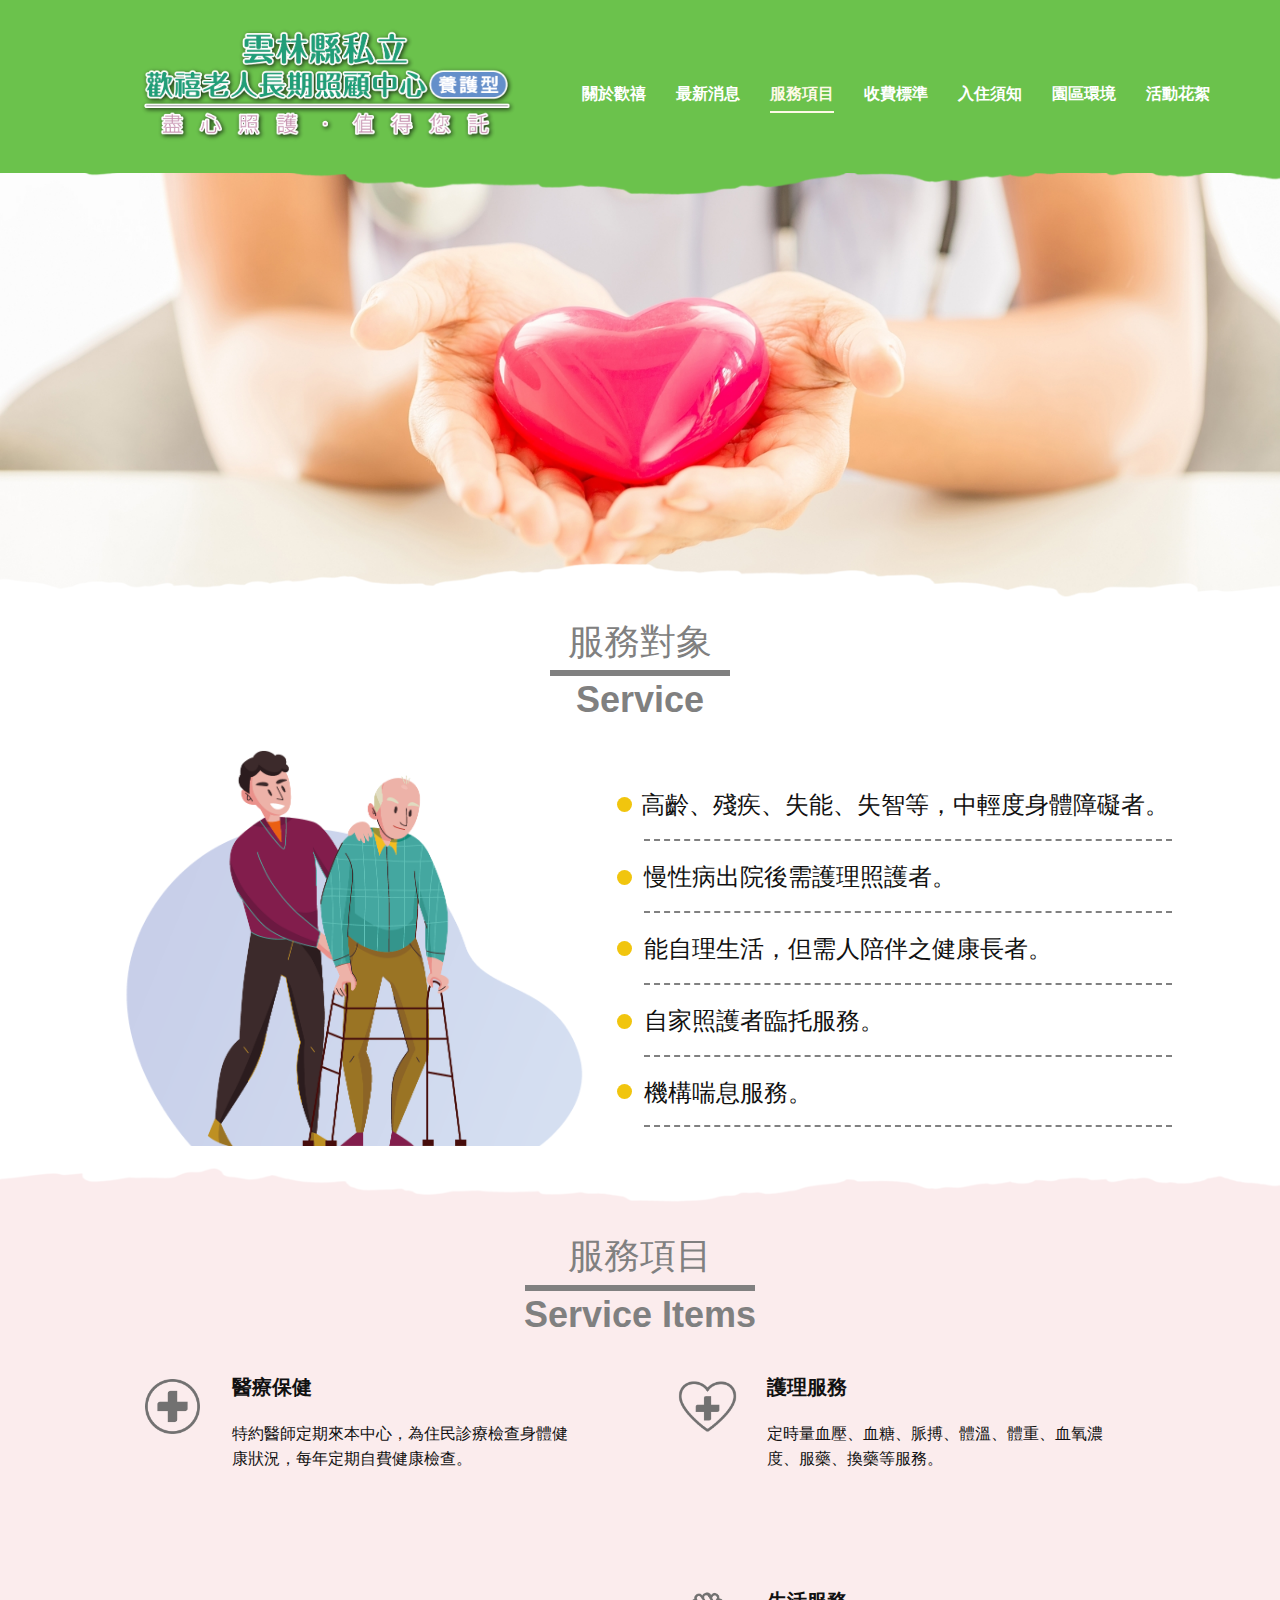
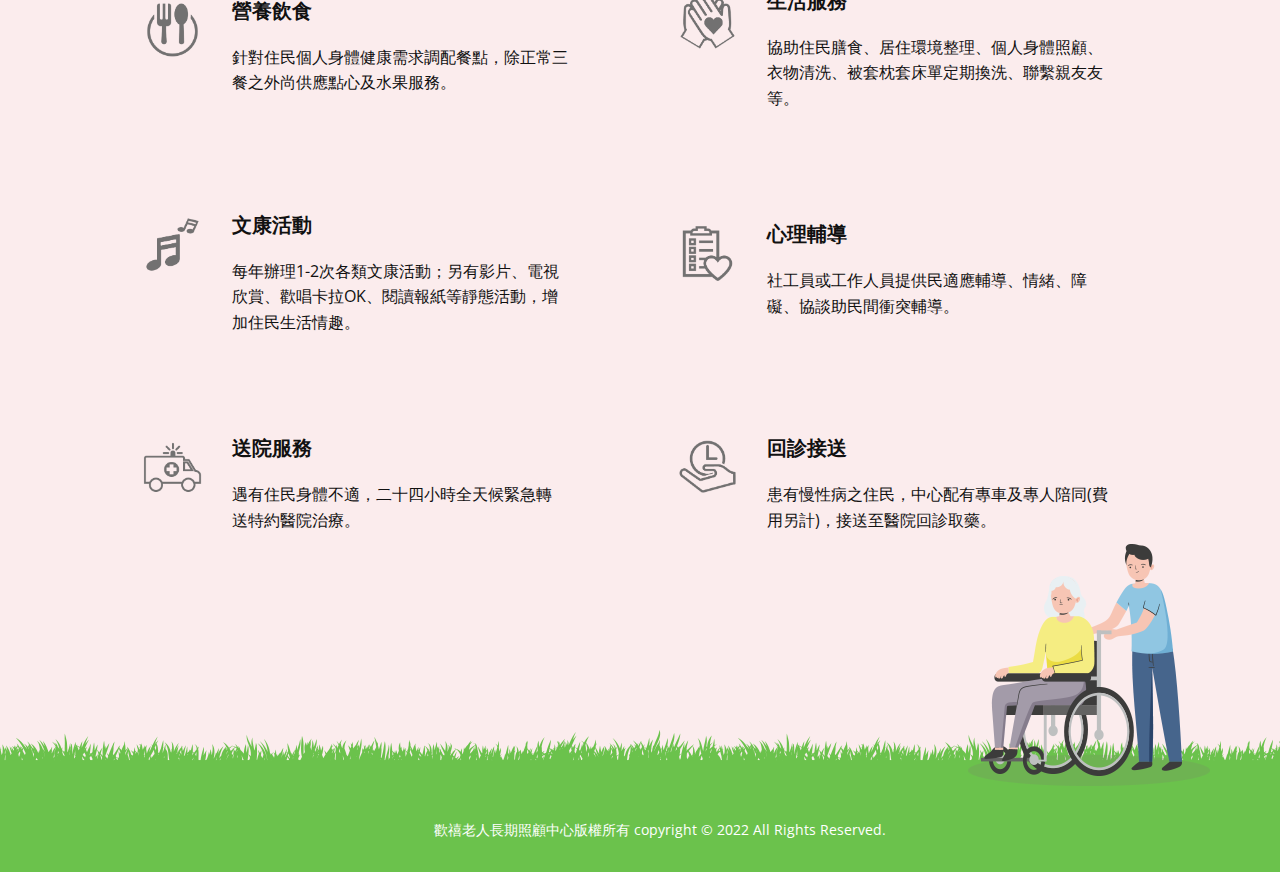
<file: hxdemo0301/服務項目.html>
<!DOCTYPE html>
<html style="font-size: 16px;" lang="zh-Hant"><head>
    <meta name="viewport" content="width=device-width, initial-scale=1.0">
    <meta charset="utf-8">
    <meta name="keywords" content="西螺, 長照中心, 安養院, 歡禧老人長照中心, 雲林長照中心, 療養院, 老人, 養護型">
    <meta name="description" content="1.高齡、殘疾、失能、失智等，中輕度身體障礙者。
2.慢性病出院後需護理照護者。
3.能自理生活，但需人陪伴之健康長者。
4.自家照護者臨托服務。
5.機構喘息服務。">
    <meta name="page_type" content="np-template-header-footer-from-plugin">
    <title>歡禧老人長照中心-服務項目</title>
    <link rel="stylesheet" href="nicepage.css" media="screen">
<link rel="stylesheet" href="服務項目.css" media="screen">
    <script class="u-script" type="text/javascript" src="jquery.js" defer=""></script>
    <script class="u-script" type="text/javascript" src="nicepage.js" defer=""></script>
    <meta name="generator" content="Nicepage 4.0.3, nicepage.com">
    <meta property="og:title" content="歡禧老人長照中心-服務項目">
    <meta property="og:description" content="高齡、殘疾、失能、失智等，中輕度身體障礙.....等需要照護者。">
    <meta property="og:image" content="images/_1.png">
    <link id="u-theme-google-font" rel="stylesheet" href="https://fonts.googleapis.com/css?family=Roboto+Slab:100,200,300,400,500,600,700,800,900|Open+Sans:300,300i,400,400i,600,600i,700,700i,800,800i">
    
    
    
    
    <script type="application/ld+json">{
		"@context": "http://schema.org",
		"@type": "Organization",
		"name": "Site1",
		"logo": "images/_1.png?rand=ab92"
}</script>
    <meta name="theme-color" content="#478ac9">
    <meta property="og:type" content="website">
  </head>
  <body class="u-body u-overlap"><header class=" u-clearfix u-header u-section-row-container" id="sec-f12d" data-animation-name="" data-animation-duration="0" data-animation-delay="0" data-animation-direction=""><div class="u-section-rows">
        <div class="u-align-center-lg u-align-center-md u-align-center-sm u-align-center-xs u-clearfix u-custom-color-5 u-section-row u-sticky u-sticky-9228 u-section-row-1" data-animation-name="" data-animation-duration="0" data-animation-delay="0" data-animation-direction="" id="sec-39ac">
          <div class="u-clearfix u-sheet u-sheet-1">
            <a href="Home.html" data-page-id="12229341" class="u-align-center-lg u-align-center-md u-align-center-sm u-align-center-xs u-image u-image-round u-logo u-radius-4 u-image-1" data-image-width="1009" data-image-height="316" data-animation-name="fadeIn" data-animation-duration="1750" data-animation-direction="Left" data-animation-delay="0" title="Home">
              <img src="images/歡禧長照-logo.png" class="u-logo-image u-logo-image-1">
            </a>
            <nav class="u-menu u-menu-dropdown u-offcanvas u-menu-1" data-responsive-from="LG">
              <div class="menu-collapse" style="font-size: 1rem; letter-spacing: 0px; font-weight: 700;">
                <a class="u-button-style u-custom-color u-custom-left-right-menu-spacing u-custom-padding-bottom u-custom-text-active-color u-custom-text-color u-custom-text-hover-color u-custom-top-bottom-menu-spacing u-nav-link u-text-active-palette-1-base u-text-hover-palette-2-base" href="#" style="font-size: calc(1em + 40px); height: 42px; padding: 20px 14px; color: rgb(255, 255, 255) !important;">
                  <svg class="u-svg-link" preserveAspectRatio="xMidYMin slice" viewBox="0 0 24 24" style=""><use xmlns:xlink="http://www.w3.org/1999/xlink" xlink:href="#svg-0295"></use></svg>
                  <svg class="u-svg-content" viewBox="0 0 24 24" id="svg-0295"><path class="heroicon-ui" d="M4 5h16a1 1 0 0 1 0 2H4a1 1 0 1 1 0-2zm0 6h16a1 1 0 0 1 0 2H4a1 1 0 0 1 0-2zm0 6h16a1 1 0 0 1 0 2H4a1 1 0 0 1 0-2z"></path></svg>
                </a>
              </div>
              <div class="u-custom-menu u-nav-container">
                <ul class="u-nav u-spacing-30 u-unstyled u-nav-1"><li class="u-nav-item"><a class="u-border-2 u-border-active-palette-3-light-3 u-border-hover-white u-border-no-left u-border-no-right u-border-no-top u-button-style u-nav-link u-text-active-palette-3-light-3 u-text-hover-palette-4-light-1" href="關於歡禧.html" style="padding: 10px 0px;">關於歡禧</a>
</li><li class="u-nav-item"><a class="u-border-2 u-border-active-palette-3-light-3 u-border-hover-white u-border-no-left u-border-no-right u-border-no-top u-button-style u-nav-link u-text-active-palette-3-light-3 u-text-hover-palette-4-light-1" href="最新消息.html" style="padding: 10px 0px;">最新消息</a>
</li><li class="u-nav-item"><a class="u-border-2 u-border-active-palette-3-light-3 u-border-hover-white u-border-no-left u-border-no-right u-border-no-top u-button-style u-nav-link u-text-active-palette-3-light-3 u-text-hover-palette-4-light-1" href="服務項目.html" style="padding: 10px 0px;">服務項目</a>
</li><li class="u-nav-item"><a class="u-border-2 u-border-active-palette-3-light-3 u-border-hover-white u-border-no-left u-border-no-right u-border-no-top u-button-style u-nav-link u-text-active-palette-3-light-3 u-text-hover-palette-4-light-1" href="收費標準.html" style="padding: 10px 0px;">收費標準</a>
</li><li class="u-nav-item"><a class="u-border-2 u-border-active-palette-3-light-3 u-border-hover-white u-border-no-left u-border-no-right u-border-no-top u-button-style u-nav-link u-text-active-palette-3-light-3 u-text-hover-palette-4-light-1" href="入住須知.html" style="padding: 10px 0px;">入住須知</a>
</li><li class="u-nav-item"><a class="u-border-2 u-border-active-palette-3-light-3 u-border-hover-white u-border-no-left u-border-no-right u-border-no-top u-button-style u-nav-link u-text-active-palette-3-light-3 u-text-hover-palette-4-light-1" href="園區環境.html" style="padding: 10px 0px;">園區環境</a>
</li><li class="u-nav-item"><a class="u-border-2 u-border-active-palette-3-light-3 u-border-hover-white u-border-no-left u-border-no-right u-border-no-top u-button-style u-nav-link u-text-active-palette-3-light-3 u-text-hover-palette-4-light-1" style="padding: 10px 0px;">活動花絮</a>
</li></ul>
              </div>
              <div class="u-custom-menu u-nav-container-collapse">
                <div class="u-container-style u-custom-color-5 u-inner-container-layout u-sidenav">
                  <div class="u-inner-container-layout u-sidenav-overflow">
                    <div class="u-menu-close"></div>
                    <ul class="u-align-center u-nav u-popupmenu-items u-unstyled u-nav-2"><li class="u-nav-item"><a class="u-button-style u-nav-link" href="關於歡禧.html" style="padding: 10px 0px;">關於歡禧</a>
</li><li class="u-nav-item"><a class="u-button-style u-nav-link" href="最新消息.html" style="padding: 10px 0px;">最新消息</a>
</li><li class="u-nav-item"><a class="u-button-style u-nav-link" href="服務項目.html" style="padding: 10px 0px;">服務項目</a>
</li><li class="u-nav-item"><a class="u-button-style u-nav-link" href="收費標準.html" style="padding: 10px 0px;">收費標準</a>
</li><li class="u-nav-item"><a class="u-button-style u-nav-link" href="入住須知.html" style="padding: 10px 0px;">入住須知</a>
</li><li class="u-nav-item"><a class="u-button-style u-nav-link" href="園區環境.html" style="padding: 10px 0px;">園區環境</a>
</li><li class="u-nav-item"><a class="u-button-style u-nav-link" style="padding: 10px 0px;">活動花絮</a>
</li></ul>
                  </div>
                </div>
                <div class="u-black u-menu-overlay u-opacity u-opacity-50"></div>
              </div>
            </nav>
          </div>
          
          
          
          
          
        </div>
        <div class="u-section-row u-section-row-2" id="sec-6680">
          
          
          
          
          
        </div>
      </div></header>
    <section class="u-align-center u-clearfix u-image u-section-1" id="carousel_658d" data-image-width="5760" data-image-height="3840">
      <img class="u-expanded-width u-flip-horizontal u-flip-vertical u-image u-image-default u-image-1" alt="" data-image-width="1484" data-image-height="79" src="images/550f8b84-5233-e924-b576-051748ea5f88.png">
      <img class="u-expanded-width u-image u-image-default u-image-2" src="images/02.png" alt="" data-image-width="1484" data-image-height="79">
    </section>
    <section class="u-align-center u-clearfix u-section-2" id="carousel_9492">
      <div class="u-clearfix u-sheet u-valign-middle-lg u-valign-middle-md u-valign-middle-xl u-valign-middle-xs u-sheet-1">
        <div class="u-align-center u-container-style u-group u-group-1">
          <div class="u-container-layout">
            <h2 class="u-text u-text-default-xl u-text-grey-50 u-text-1">服務對象</h2>
            <div class="u-align-center-xs u-border-6 u-border-grey-50 u-line u-line-horizontal u-line-1"></div>
            <h2 class="u-align-center-lg u-align-center-md u-align-center-xl u-custom-font u-font-arial u-text u-text-grey-50 u-text-2"> Service</h2>
          </div>
        </div>
        <img class="u-expanded-width-xs u-image u-image-default u-image-1" src="images/-13.png" alt="" data-image-width="1089" data-image-height="884">
        <div class="u-container-style u-expanded-width-xs u-group u-group-2">
          <div class="u-container-layout u-container-layout-2">
            <h2 class="u-text u-text-3"> 高齡、殘疾、失能、失智等，中輕度身體障礙者。 </h2>
            <div class="u-align-left-lg u-align-left-md u-align-left-sm u-align-left-xl u-palette-3-base u-shape u-shape-circle u-shape-1"></div>
            <div class="u-border-2 u-border-grey-50 u-expanded-width-xs u-line u-line-horizontal u-line-2"></div>
            <h2 class="u-align-left-lg u-align-left-md u-align-left-xl u-text u-text-4"> 慢性病出院後需護理照護者。</h2>
            <div class="u-palette-3-base u-shape u-shape-circle u-shape-2"></div>
            <div class="u-border-2 u-border-grey-50 u-expanded-width-xs u-line u-line-horizontal u-line-3"></div>
            <h2 class="u-align-left-lg u-align-left-md u-align-left-sm u-align-left-xl u-text u-text-5"> 能自理生活，但需人陪伴之健康長者。</h2>
            <div class="u-align-left-lg u-align-left-md u-align-left-sm u-align-left-xl u-palette-3-base u-shape u-shape-circle u-shape-3"></div>
            <div class="u-border-2 u-border-grey-50 u-expanded-width-xs u-line u-line-horizontal u-line-4"></div>
            <h2 class="u-align-left-lg u-align-left-md u-align-left-sm u-align-left-xl u-text u-text-6"> 自家照護者臨托服務。</h2>
            <div class="u-palette-3-base u-shape u-shape-circle u-shape-4"></div>
            <div class="u-border-2 u-border-grey-50 u-expanded-width-xs u-line u-line-horizontal u-line-5"></div>
            <h2 class="u-text u-text-default u-text-7"> 機構喘息服務。</h2>
            <div class="u-palette-3-base u-shape u-shape-circle u-shape-5"></div>
            <div class="u-border-2 u-border-grey-50 u-expanded-width-xs u-line u-line-horizontal u-line-6"></div>
          </div>
        </div>
      </div>
    </section>
    <section class="u-clearfix u-palette-2-light-3 u-valign-middle-md u-section-3" id="sec-9cf7">
      <img class="u-expanded-width u-flip-horizontal u-flip-vertical u-image u-image-default u-image-1" src="images/02.png" alt="" data-image-width="1484" data-image-height="79">
      <div class="u-container-style u-group u-group-1">
        <div class="u-container-layout">
          <h2 class="u-align-center u-text u-text-default-xl u-text-grey-50 u-text-1">服務項目</h2>
          <div class="u-align-center u-border-6 u-border-grey-50 u-line u-line-horizontal u-line-1"></div>
          <h2 class="u-align-center u-custom-font u-font-arial u-text u-text-grey-50 u-text-2"> Service Items</h2>
        </div>
      </div>
      <div class="u-expanded-width-lg u-list u-list-1">
        <div class="u-repeater u-repeater-1">
          <div class="u-container-style u-list-item u-repeater-item">
            <div class="u-container-layout u-similar-container u-valign-bottom u-container-layout-2"><span class="u-file-icon u-icon u-icon-rectangle u-icon-1"><img src="images/icon-02.png" alt=""></span>
              <div class="u-container-style u-group u-group-2">
                <div class="u-container-layout u-valign-top u-container-layout-3">
                  <h5 class="u-text u-text-3"> 醫療保健</h5>
                  <p class="u-text u-text-4"> 特約醫師定期來本中心，為住民診療檢查身體健康狀況，每年定期自費健康檢查。<br>
                  </p>
                </div>
              </div>
            </div>
          </div>
          <div class="u-container-style u-list-item u-repeater-item">
            <div class="u-container-layout u-similar-container u-valign-bottom u-container-layout-4"><span class="u-file-icon u-icon u-icon-rectangle u-icon-2"><img src="images/icon-03.png" alt=""></span>
              <div class="u-container-style u-group u-video-cover u-group-3">
                <div class="u-container-layout u-valign-top u-container-layout-5">
                  <h5 class="u-text u-text-default u-text-5"> 護理服務</h5>
                  <p class="u-text u-text-6"> 定時量血壓、血糖、脈搏、體溫、體重、血氧濃度、服藥、換藥等服務。</p>
                </div>
              </div>
            </div>
          </div>
          <div class="u-container-style u-list-item u-repeater-item">
            <div class="u-container-layout u-similar-container u-valign-bottom u-container-layout-6"><span class="u-file-icon u-icon u-icon-rectangle u-icon-3"><img src="images/icon-04.png" alt=""></span>
              <div class="u-container-style u-group u-video-cover u-group-4">
                <div class="u-container-layout u-valign-top u-container-layout-7">
                  <h5 class="u-text u-text-default u-text-7"> 營養飲食</h5>
                  <p class="u-text u-text-8"> 針對住民個人身體健康需求調配餐點，除正常三餐之外尚供應點心及水果服務。</p>
                </div>
              </div>
            </div>
          </div>
          <div class="u-container-style u-list-item u-repeater-item">
            <div class="u-container-layout u-similar-container u-valign-bottom u-container-layout-8"><span class="u-file-icon u-icon u-icon-rectangle u-icon-4"><img src="images/icon-05.png" alt=""></span>
              <div class="u-container-style u-group u-video-cover u-group-5">
                <div class="u-container-layout u-valign-top u-container-layout-9">
                  <h5 class="u-text u-text-default u-text-9"> 生活服務</h5>
                  <p class="u-text u-text-10"> 協助住民膳食、居住環境整理、個人身體照顧、衣物清洗、被套枕套床單定期換洗、聯繫親友友等。</p>
                </div>
              </div>
            </div>
          </div>
          <div class="u-container-style u-list-item u-repeater-item">
            <div class="u-container-layout u-similar-container u-valign-bottom u-container-layout-10"><span class="u-file-icon u-icon u-icon-rectangle u-icon-5"><img src="images/icon-08.png" alt=""></span>
              <div class="u-container-style u-group u-video-cover u-group-6">
                <div class="u-container-layout u-valign-top u-container-layout-11">
                  <h5 class="u-text u-text-default u-text-11">文康活動</h5>
                  <p class="u-text u-text-12"> 每年辦理1-2次各類文康活動；另有影片、電視欣賞、歡唱卡拉OK、閱讀報紙等靜態活動，增加住民生活情趣。</p>
                </div>
              </div>
            </div>
          </div>
          <div class="u-container-style u-list-item u-repeater-item">
            <div class="u-container-layout u-similar-container u-valign-bottom u-container-layout-12"><span class="u-file-icon u-icon u-icon-rectangle u-icon-6"><img src="images/icon-06.png" alt=""></span>
              <div class="u-container-style u-group u-video-cover u-group-7">
                <div class="u-container-layout u-valign-top u-container-layout-13">
                  <h5 class="u-text u-text-default u-text-13"> 心理輔導</h5>
                  <p class="u-text u-text-14"> 社工員或工作人員提供民適應輔導、情緒、障礙、協談助民間衝突輔導。</p>
                </div>
              </div>
            </div>
          </div>
          <div class="u-container-style u-list-item u-repeater-item">
            <div class="u-container-layout u-similar-container u-valign-bottom u-container-layout-14"><span class="u-file-icon u-icon u-icon-rectangle u-icon-7"><img src="images/icon-10-12.png" alt=""></span>
              <div class="u-container-style u-group u-video-cover u-group-8">
                <div class="u-container-layout u-valign-top u-container-layout-15">
                  <h5 class="u-text u-text-default u-text-15">送院服務</h5>
                  <p class="u-text u-text-16"> 遇有住民身體不適，二十四小時全天候緊急轉送特約醫院治療。</p>
                </div>
              </div>
            </div>
          </div>
          <div class="u-container-style u-list-item u-repeater-item">
            <div class="u-container-layout u-similar-container u-valign-bottom u-container-layout-16"><span class="u-file-icon u-icon u-icon-rectangle u-icon-8"><img src="images/icon-09.png" alt=""></span>
              <div class="u-container-style u-group u-video-cover u-group-9">
                <div class="u-container-layout u-valign-top u-container-layout-17">
                  <h5 class="u-text u-text-default u-text-17"> 回診接送</h5>
                  <p class="u-text u-text-18"> 患有慢性病之住民，中心配有專車及專人陪同(費用另計)，接送至醫院回診取藥。</p>
                </div>
              </div>
            </div>
          </div>
        </div>
      </div>
      <img class="u-expanded-width u-image u-image-2" src="images/-1.png" data-image-width="1440" data-image-height="96">
      <img class="u-image u-image-default u-preserve-proportions u-image-3" src="images/83935989-eb3d-705c-a027-dcf674a4ba22.png" alt="" data-image-width="242" data-image-height="242">
    </section>
    
    
    <footer class="u-align-center u-clearfix u-custom-color-5 u-footer u-footer" id="sec-b0d8"><div class="u-clearfix u-sheet u-sheet-1">
        <p class="u-align-center-sm u-align-center-xs u-small-text u-text u-text-variant u-text-1"> 歡禧老人長期照顧中心版權所有 copyright © 2022 All Rights Reserved.</p>
      </div></footer>
<span style="height: 64px; width: 64px; margin-left: 0px; margin-right: auto; margin-top: 0px; background-image: none; right: 20px; bottom: 20px" class="u-back-to-top u-icon u-icon-circle u-opacity u-opacity-85 u-palette-5-light-1 u-spacing-15" data-href="#">
<svg class="u-svg-link" preserveAspectRatio="xMidYMin slice" viewBox="0 0 551.13 551.13"><use xmlns:xlink="http://www.w3.org/1999/xlink" xlink:href="#svg-1d98"></use></svg>
        <svg class="u-svg-content" enable-background="new 0 0 551.13 551.13" viewBox="0 0 551.13 551.13" xmlns="http://www.w3.org/2000/svg" id="svg-1d98"><path d="m275.565 189.451 223.897 223.897h51.668l-275.565-275.565-275.565 275.565h51.668z"></path></svg>
    </span>
  
</body></html>
</file>
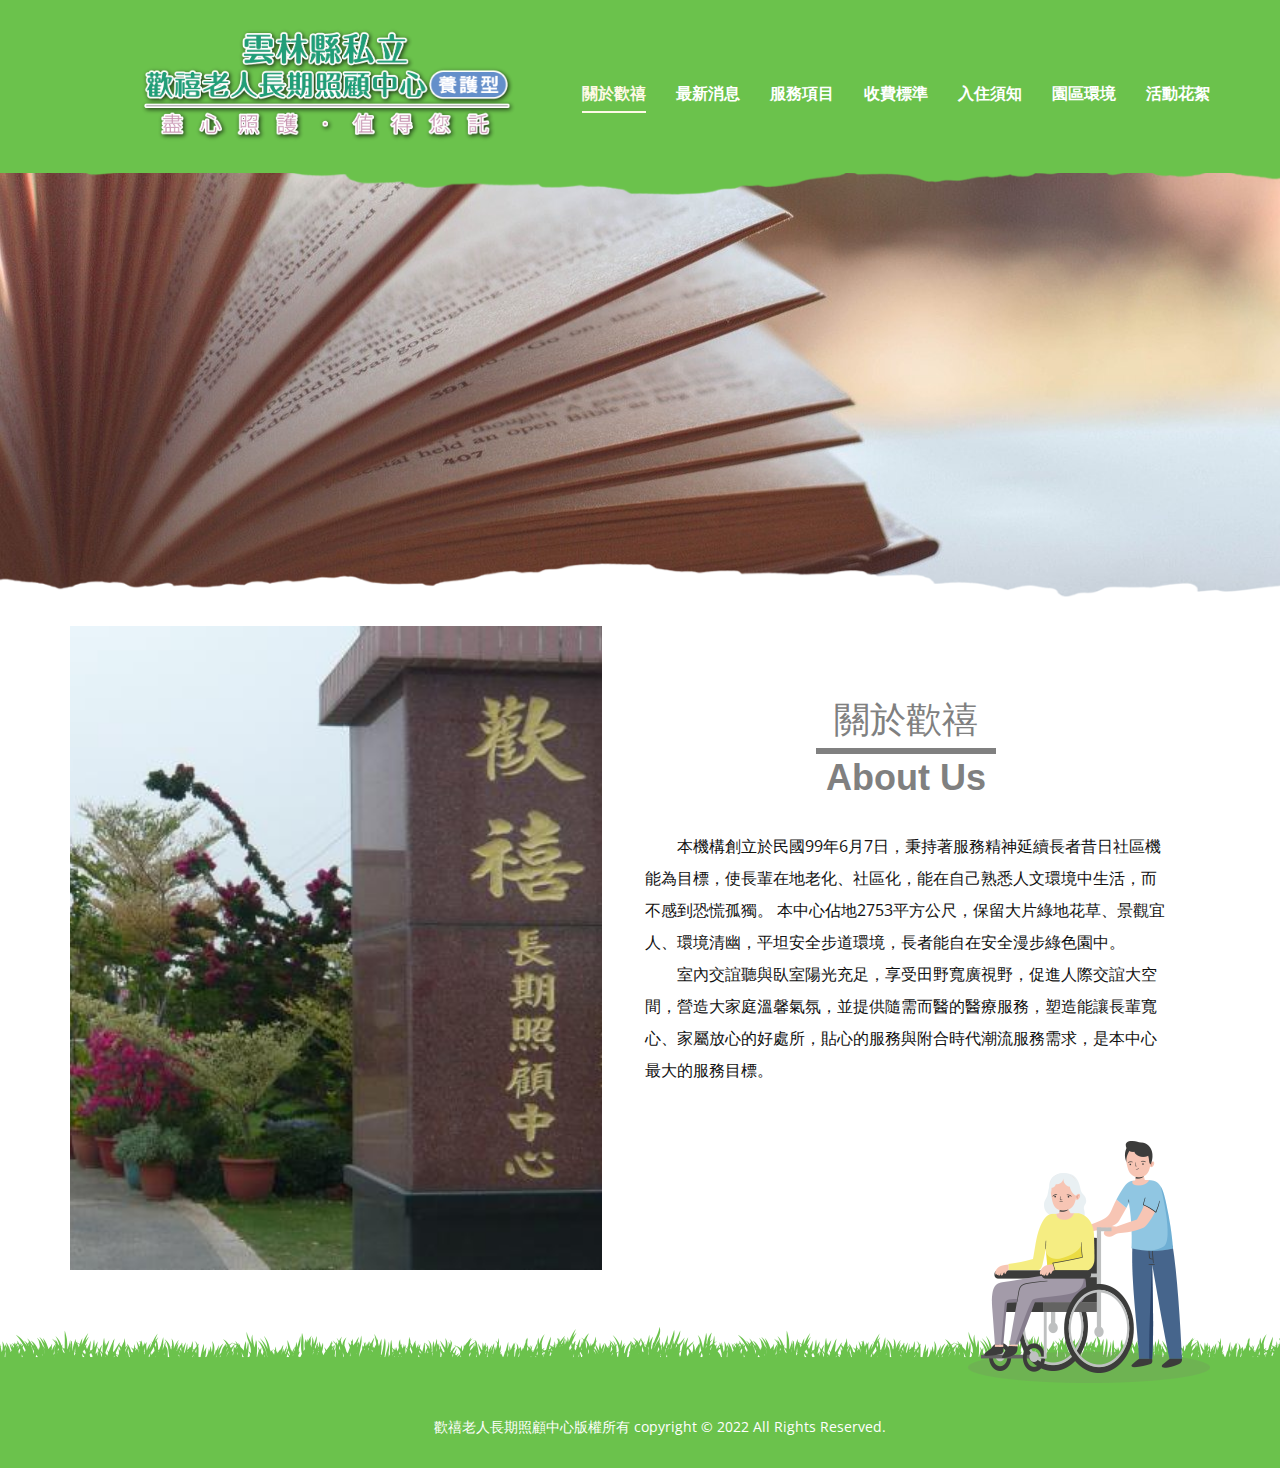
<file: hxdemo0301/關於歡禧.html>
<!DOCTYPE html>
<html style="font-size: 16px;" lang="zh-Hant">
  <head>
    <meta name="viewport" content="width=device-width, initial-scale=1.0">
    <meta charset="utf-8">
    <meta name="keywords" content="Happy Days, How To Dress Well :&nbsp;The 15 Rules All Men Should Learn, 5 essential dress codes for men:">
    <meta name="description" content="">
    <meta name="page_type" content="np-template-header-footer-from-plugin">
    <title>關於歡禧</title>
    <link rel="stylesheet" href="nicepage.css" media="screen">
<link rel="stylesheet" href="關於歡禧.css" media="screen">
    <script class="u-script" type="text/javascript" src="jquery.js" defer=""></script>
    <script class="u-script" type="text/javascript" src="nicepage.js" defer=""></script>
    <meta name="generator" content="Nicepage 4.0.3, nicepage.com">
    <link id="u-theme-google-font" rel="stylesheet" href="https://fonts.googleapis.com/css?family=Roboto+Slab:100,200,300,400,500,600,700,800,900|Open+Sans:300,300i,400,400i,600,600i,700,700i,800,800i">
    
    
    
    <script type="application/ld+json">{
		"@context": "http://schema.org",
		"@type": "Organization",
		"name": "Site1",
		"logo": "images/_1.png"
}</script>
    <meta name="theme-color" content="#478ac9">
    <meta property="og:title" content="關於歡禧">
    <meta property="og:description" content="">
    <meta property="og:type" content="website">
  </head>
  <body class="u-body u-overlap"><header class=" u-clearfix u-header u-section-row-container" id="sec-f12d" data-animation-name="" data-animation-duration="0" data-animation-delay="0" data-animation-direction=""><div class="u-section-rows">
        <div class="u-align-center-lg u-align-center-md u-align-center-sm u-align-center-xs u-clearfix u-custom-color-5 u-section-row u-sticky u-sticky-9228 u-section-row-1" data-animation-name="" data-animation-duration="0" data-animation-delay="0" data-animation-direction="" id="sec-39ac">
          <div class="u-clearfix u-sheet u-sheet-1">
            <a href="Home.html" data-page-id="12229341" class="u-align-center-lg u-align-center-md u-align-center-sm u-align-center-xs u-image u-image-round u-logo u-radius-4 u-image-1" data-image-width="1009" data-image-height="316" data-animation-name="fadeIn" data-animation-duration="1750" data-animation-direction="Left" data-animation-delay="0" title="Home">
              <img src="images/歡禧長照-logo.png" class="u-logo-image u-logo-image-1">
            </a>
            <nav class="u-menu u-menu-dropdown u-offcanvas u-menu-1" data-responsive-from="LG">
              <div class="menu-collapse" style="font-size: 1rem; letter-spacing: 0px; font-weight: 700;">
                <a class="u-button-style u-custom-color u-custom-left-right-menu-spacing u-custom-padding-bottom u-custom-text-active-color u-custom-text-color u-custom-text-hover-color u-custom-top-bottom-menu-spacing u-nav-link u-text-active-palette-1-base u-text-hover-palette-2-base" href="#" style="font-size: calc(1em + 40px); height: 42px; padding: 20px 14px; color: rgb(255, 255, 255) !important;">
                  <svg class="u-svg-link" preserveAspectRatio="xMidYMin slice" viewBox="0 0 24 24" style=""><use xmlns:xlink="http://www.w3.org/1999/xlink" xlink:href="#svg-0295"></use></svg>
                  <svg class="u-svg-content" viewBox="0 0 24 24" id="svg-0295"><path class="heroicon-ui" d="M4 5h16a1 1 0 0 1 0 2H4a1 1 0 1 1 0-2zm0 6h16a1 1 0 0 1 0 2H4a1 1 0 0 1 0-2zm0 6h16a1 1 0 0 1 0 2H4a1 1 0 0 1 0-2z"></path></svg>
                </a>
              </div>
              <div class="u-custom-menu u-nav-container">
                <ul class="u-nav u-spacing-30 u-unstyled u-nav-1"><li class="u-nav-item"><a class="u-border-2 u-border-active-palette-3-light-3 u-border-hover-white u-border-no-left u-border-no-right u-border-no-top u-button-style u-nav-link u-text-active-palette-3-light-3 u-text-hover-palette-4-light-1" href="關於歡禧.html" style="padding: 10px 0px;">關於歡禧</a>
</li><li class="u-nav-item"><a class="u-border-2 u-border-active-palette-3-light-3 u-border-hover-white u-border-no-left u-border-no-right u-border-no-top u-button-style u-nav-link u-text-active-palette-3-light-3 u-text-hover-palette-4-light-1" href="最新消息.html" style="padding: 10px 0px;">最新消息</a>
</li><li class="u-nav-item"><a class="u-border-2 u-border-active-palette-3-light-3 u-border-hover-white u-border-no-left u-border-no-right u-border-no-top u-button-style u-nav-link u-text-active-palette-3-light-3 u-text-hover-palette-4-light-1" href="服務項目.html" style="padding: 10px 0px;">服務項目</a>
</li><li class="u-nav-item"><a class="u-border-2 u-border-active-palette-3-light-3 u-border-hover-white u-border-no-left u-border-no-right u-border-no-top u-button-style u-nav-link u-text-active-palette-3-light-3 u-text-hover-palette-4-light-1" href="收費標準.html" style="padding: 10px 0px;">收費標準</a>
</li><li class="u-nav-item"><a class="u-border-2 u-border-active-palette-3-light-3 u-border-hover-white u-border-no-left u-border-no-right u-border-no-top u-button-style u-nav-link u-text-active-palette-3-light-3 u-text-hover-palette-4-light-1" href="入住須知.html" style="padding: 10px 0px;">入住須知</a>
</li><li class="u-nav-item"><a class="u-border-2 u-border-active-palette-3-light-3 u-border-hover-white u-border-no-left u-border-no-right u-border-no-top u-button-style u-nav-link u-text-active-palette-3-light-3 u-text-hover-palette-4-light-1" href="園區環境.html" style="padding: 10px 0px;">園區環境</a>
</li><li class="u-nav-item"><a class="u-border-2 u-border-active-palette-3-light-3 u-border-hover-white u-border-no-left u-border-no-right u-border-no-top u-button-style u-nav-link u-text-active-palette-3-light-3 u-text-hover-palette-4-light-1" style="padding: 10px 0px;">活動花絮</a>
</li></ul>
              </div>
              <div class="u-custom-menu u-nav-container-collapse">
                <div class="u-container-style u-custom-color-5 u-inner-container-layout u-sidenav">
                  <div class="u-inner-container-layout u-sidenav-overflow">
                    <div class="u-menu-close"></div>
                    <ul class="u-align-center u-nav u-popupmenu-items u-unstyled u-nav-2"><li class="u-nav-item"><a class="u-button-style u-nav-link" href="關於歡禧.html" style="padding: 10px 0px;">關於歡禧</a>
</li><li class="u-nav-item"><a class="u-button-style u-nav-link" href="最新消息.html" style="padding: 10px 0px;">最新消息</a>
</li><li class="u-nav-item"><a class="u-button-style u-nav-link" href="服務項目.html" style="padding: 10px 0px;">服務項目</a>
</li><li class="u-nav-item"><a class="u-button-style u-nav-link" href="收費標準.html" style="padding: 10px 0px;">收費標準</a>
</li><li class="u-nav-item"><a class="u-button-style u-nav-link" href="入住須知.html" style="padding: 10px 0px;">入住須知</a>
</li><li class="u-nav-item"><a class="u-button-style u-nav-link" href="園區環境.html" style="padding: 10px 0px;">園區環境</a>
</li><li class="u-nav-item"><a class="u-button-style u-nav-link" style="padding: 10px 0px;">活動花絮</a>
</li></ul>
                  </div>
                </div>
                <div class="u-black u-menu-overlay u-opacity u-opacity-50"></div>
              </div>
            </nav>
          </div>
          
          
          
          
          
        </div>
        <div class="u-section-row u-section-row-2" id="sec-6680">
          
          
          
          
          
        </div>
      </div></header>
    <section class="u-align-center u-clearfix u-image u-section-1" id="carousel_658d" data-image-width="1280" data-image-height="851">
      <img class="u-expanded-width u-flip-horizontal u-flip-vertical u-image u-image-default u-image-1" alt="" data-image-width="1484" data-image-height="79" src="images/550f8b84-5233-e924-b576-051748ea5f88.png">
      <img class="u-expanded-width u-image u-image-default u-image-2" src="images/02.png" alt="" data-image-width="1484" data-image-height="79">
    </section>
    <section class="u-align-center u-clearfix u-section-2" id="carousel_9492">
      <img class="u-expanded-width u-image u-image-1" src="images/-1.png" data-image-width="1440" data-image-height="96">
      <img class="u-image u-image-default u-preserve-proportions u-image-2" src="images/83935989-eb3d-705c-a027-dcf674a4ba22.png" alt="" data-image-width="242" data-image-height="242">
      <div class="u-clearfix u-layout-wrap u-layout-wrap-1">
        <div class="u-layout">
          <div class="u-layout-row">
            <div class="u-align-center u-container-style u-image u-layout-cell u-right-cell u-size-28 u-image-3" data-image-width="640" data-image-height="425" data-animation-name="fadeIn" data-animation-duration="1000" data-animation-direction="">
              <div class="u-container-layout u-container-layout-1"></div>
            </div>
            <div class="u-container-style u-layout-cell u-left-cell u-shape-rectangle u-size-32 u-layout-cell-2">
              <div class="u-container-layout u-valign-top-md u-container-layout-2">
                <div class="u-align-center u-container-style u-group u-group-1">
                  <div class="u-container-layout">
                    <h2 class="u-text u-text-default-xl u-text-grey-50 u-text-1">關於歡禧</h2>
                    <div class="u-border-6 u-border-grey-50 u-line u-line-horizontal u-line-1"></div>
                    <h2 class="u-align-center-lg u-align-center-xl u-custom-font u-font-arial u-text u-text-grey-50 u-text-2">About Us</h2>
                  </div>
                </div>
                <p class="u-align-left u-text u-text-3"> &nbsp; &nbsp; &nbsp; &nbsp; 本機構創立於民國99年6月7日，秉持著服務精神延續長者昔日社區機能為目標，使長輩在地老化、社區化，能在自己熟悉人文環境中生活，而不感到恐慌孤獨。
本中心佔地2753平方公尺，保留大片綠地花草、景觀宜人、環境清幽，平坦安全步道環境，長者能自在安全漫步綠色園中。&nbsp;<br>&nbsp; &nbsp; &nbsp; &nbsp; 室內交誼聽與臥室陽光充足，享受田野寬廣視野，促進人際交誼大空間，營造大家庭溫馨氣氛，並提供隨需而醫的醫療服務，塑造能讓長輩寬心、家屬放心的好處所，貼心的服務與附合時代潮流服務需求，是本中心最大的服務目標。
                </p>
              </div>
            </div>
          </div>
        </div>
      </div>
    </section>
    
    
    <footer class="u-align-center u-clearfix u-custom-color-5 u-footer u-footer" id="sec-b0d8"><div class="u-clearfix u-sheet u-sheet-1">
        <p class="u-align-center-sm u-align-center-xs u-small-text u-text u-text-variant u-text-1"> 歡禧老人長期照顧中心版權所有 copyright © 2022 All Rights Reserved.</p>
      </div></footer>
<span style="height: 64px; width: 64px; margin-left: 0px; margin-right: auto; margin-top: 0px; background-image: none; right: 20px; bottom: 20px" class="u-back-to-top u-icon u-icon-circle u-opacity u-opacity-85 u-palette-5-light-1 u-spacing-15" data-href="#">
<svg class="u-svg-link" preserveAspectRatio="xMidYMin slice" viewBox="0 0 551.13 551.13"><use xmlns:xlink="http://www.w3.org/1999/xlink" xlink:href="#svg-1d98"></use></svg>
        <svg class="u-svg-content" enable-background="new 0 0 551.13 551.13" viewBox="0 0 551.13 551.13" xmlns="http://www.w3.org/2000/svg" id="svg-1d98"><path d="m275.565 189.451 223.897 223.897h51.668l-275.565-275.565-275.565 275.565h51.668z"></path></svg>
    </span>
  </body>
</html>
</file>
